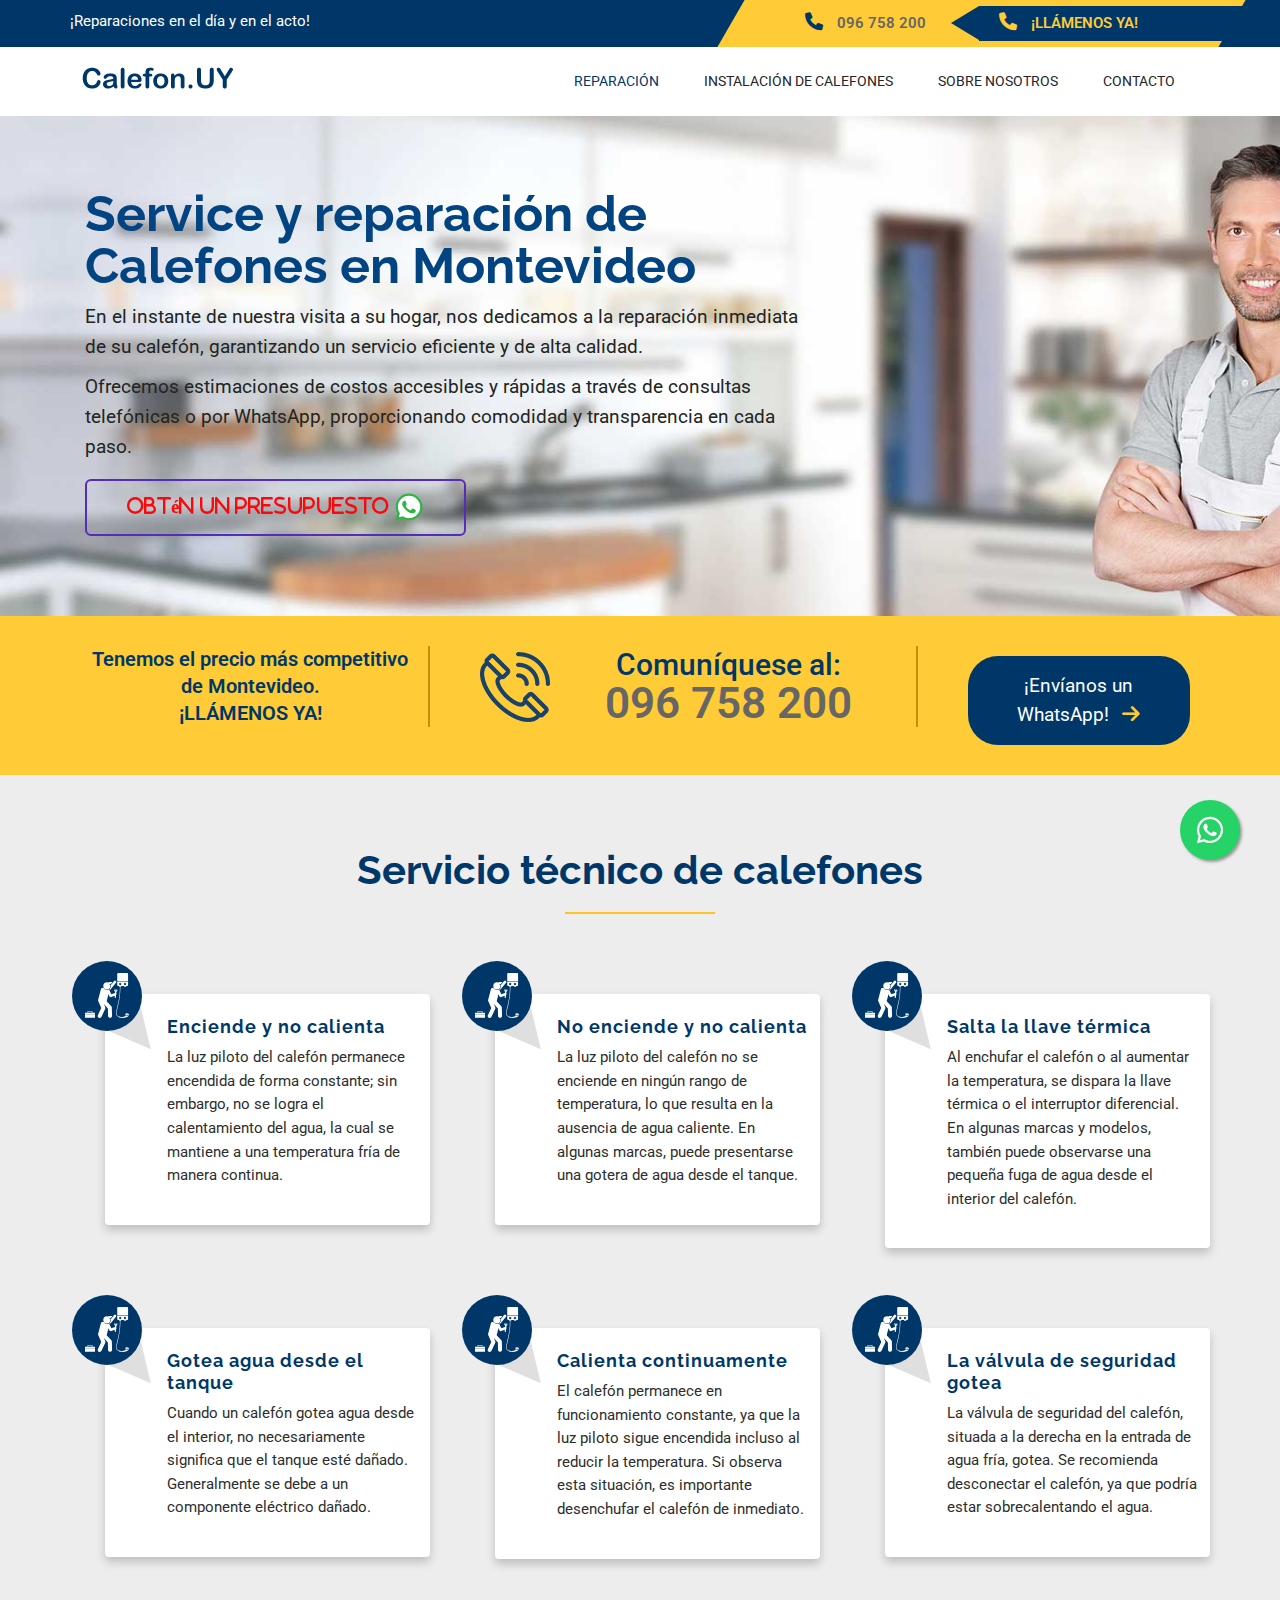
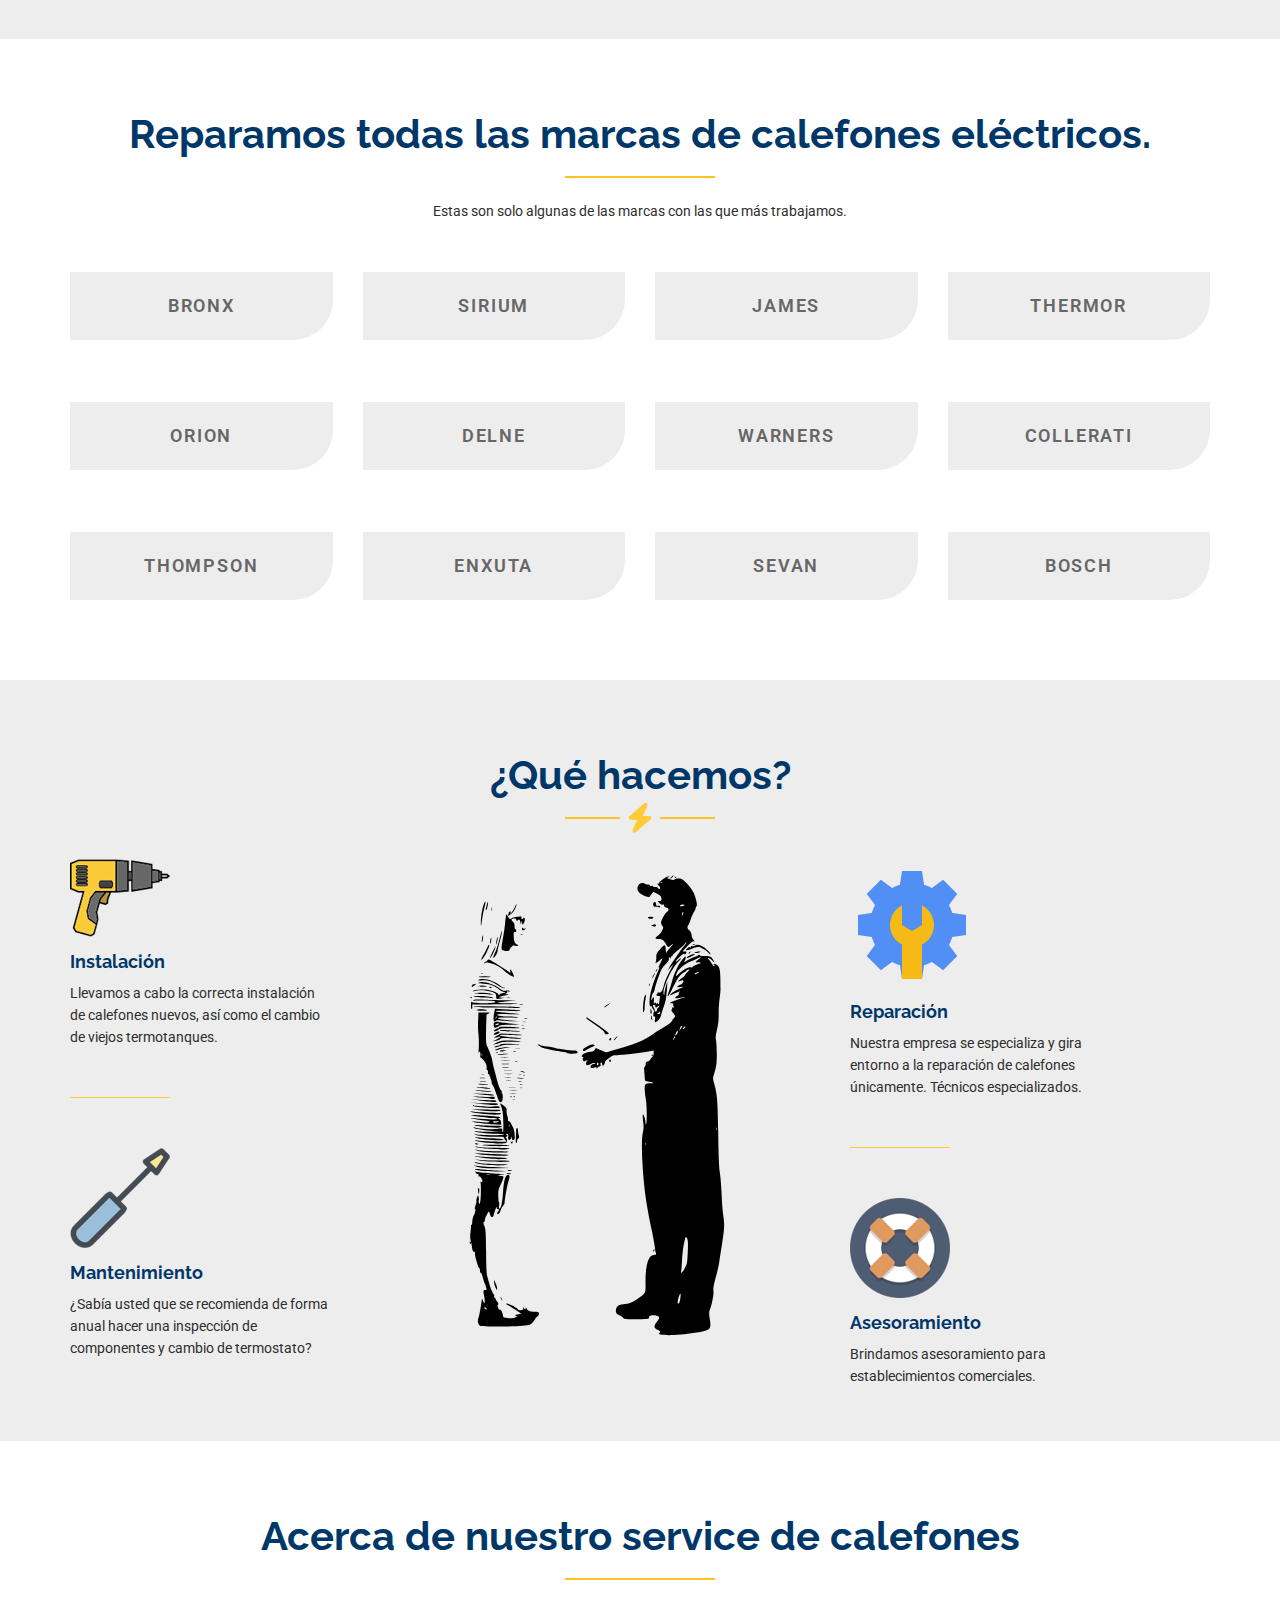
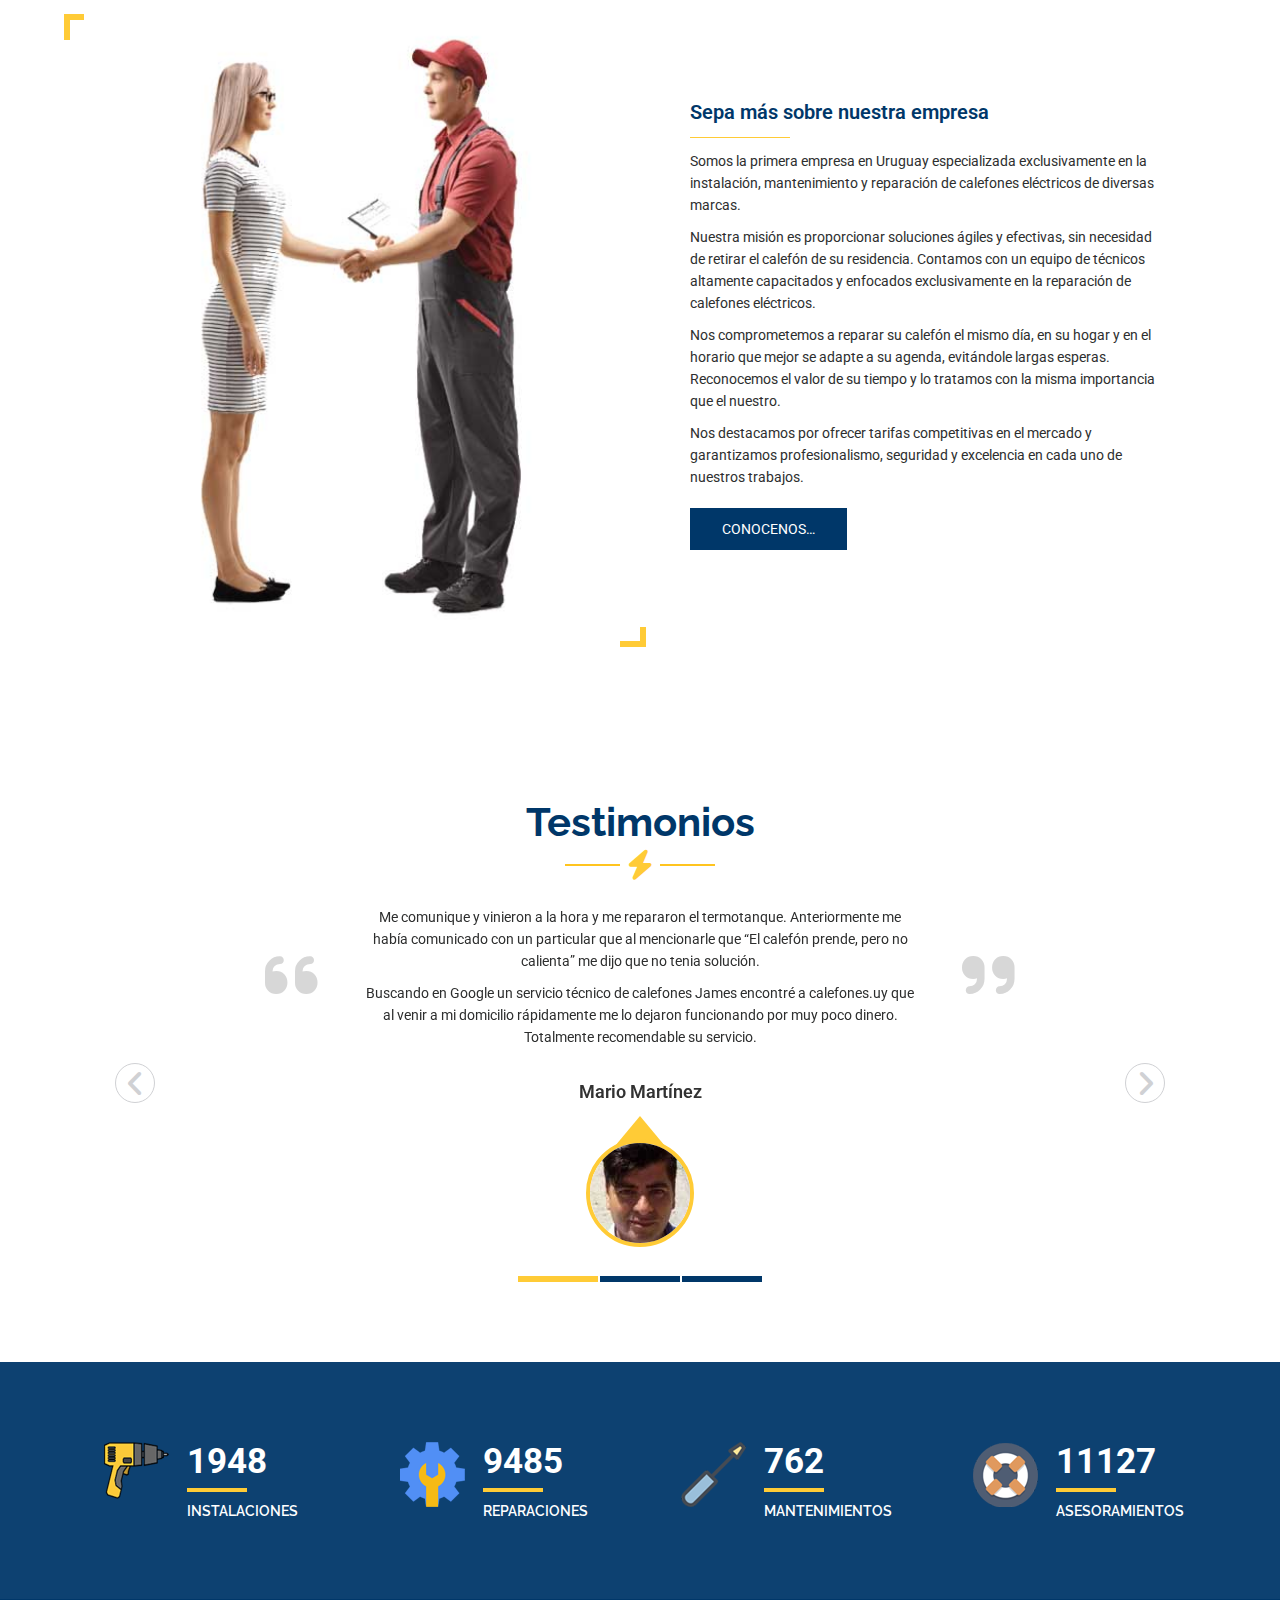
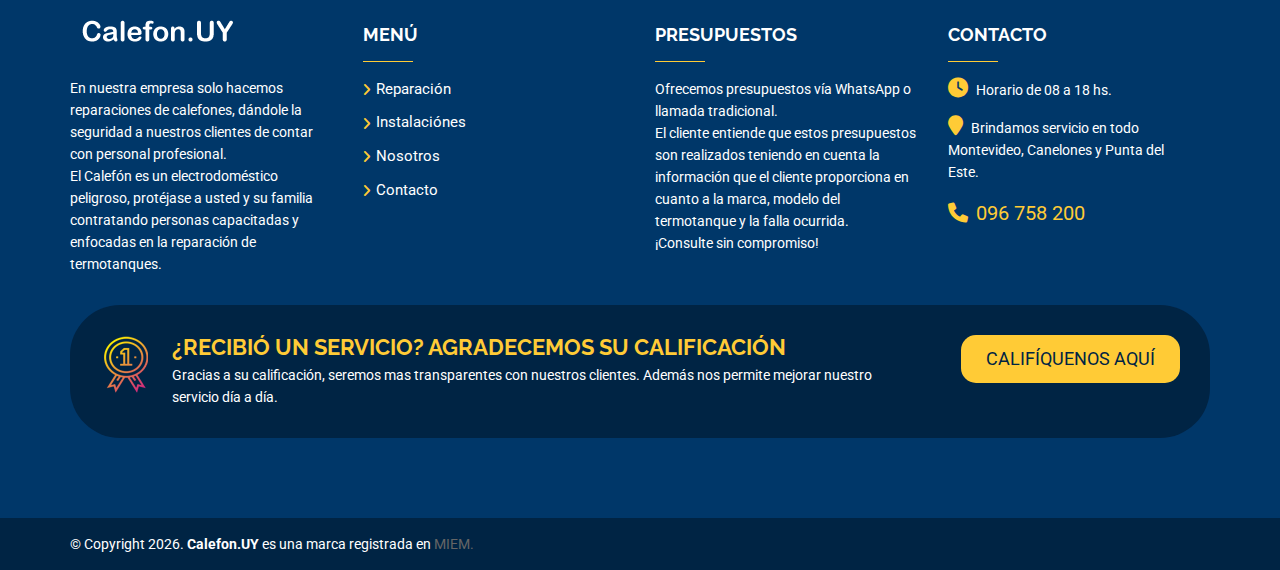
<file: index.html>
<!DOCTYPE html>
<html lang="es-UY">
<head>
  <!-- Google Tag Manager -->
<script>(function(w,d,s,l,i){w[l]=w[l]||[];w[l].push({'gtm.start':
  new Date().getTime(),event:'gtm.js'});var f=d.getElementsByTagName(s)[0],
  j=d.createElement(s),dl=l!='dataLayer'?'&l='+l:'';j.async=true;j.src=
  'https://www.googletagmanager.com/gtm.js?id='+i+dl;f.parentNode.insertBefore(j,f);
  })(window,document,'script','dataLayer','GTM-PJD5JK64');</script>
  <!-- End Google Tag Manager -->
<meta charset="utf-8">
<meta http-equiv="X-UA-Compatible" content="IE=edge">
<meta name="viewport" content="width=device-width, initial-scale=1">
<title>Service de calefones BRONX - Servicio técnico de calefón BRONX</title>
<!-- Meta Descripción -->
<meta name="description" content="Service de calefones Bronx. Reparación en el día, en el acto y en su domicilio en el horario de su preferencia. Solicite su presupuesto gratis.">
<!-- Meta Keywords -->
<meta name="keywords" content="reparación de calefones, mantenimiento de calefones, instalación de calefones, Montevideo, servicio técnico calefones">
<!-- Meta Robots -->
<meta name="robots" content="index, follow">
<!-- Canonical Link -->
<link rel="canonical" href="https://www.calefon.uy/">
<!-- Open Graph Tags -->
<meta property="og:title" content="Des. Calefon.UY">
<meta property="og:description" content="Reparación y mantenimiento de calefones en Montevideo. Servicio rápido y profesional. ¡Llámenos ya!">
<meta property="og:type" content="website">
<meta property="og:url" content="https://www.calefon.uy/">
<meta property="og:image" content="https://www.calefon.uy/images/og-image.jpg">
<!-- Twitter Card Tags -->
<meta name="twitter:card" content="summary_large_image">
<meta name="twitter:title" content="Des. Calefon.UY">
<meta name="twitter:description" content="Reparación y mantenimiento de calefones en Montevideo. Servicio rápido y profesional. ¡Llámenos ya!">
<meta name="twitter:image" content="https://www.calefon.uy/images/twitter-image.jpg">

<!-- Verificacion Google-->
<meta name="google-site-verification" content="mu-7JC2PiXpAGvWWSrs6wMhCA1sQ6SFSuKb2GkuOso0" />
<!-- Google Tag Manager -->
<script>(function(w,d,s,l,i){w[l]=w[l]||[];w[l].push({'gtm.start':
  new Date().getTime(),event:'gtm.js'});var f=d.getElementsByTagName(s)[0],
  j=d.createElement(s),dl=l!='dataLayer'?'&l='+l:'';j.async=true;j.src=
  'https://www.googletagmanager.com/gtm.js?id='+i+dl;f.parentNode.insertBefore(j,f);
  })(window,document,'script','dataLayer','GTM-PJD5JK64');</script>
  <!-- End Google Tag Manager -->



<!-- Bootstrap CSS -->
<link href="assets/bootstrap/css/bootstrap.min.css" rel="stylesheet">
<!-- Font Awesome CSS-->
<link href="assets/font-awesome/css/font-awesome.min.css" rel="stylesheet">
<!-- Linear icons CSS-->
<link href="assets/linearicons/css/icon-font.min.css" rel="stylesheet">
<!-- Slick Nav CSS -->
<link rel="stylesheet" href="assets/css/slicknav.min.css">
<!-- Owl Carousel -->
<link href="assets/owl-carousel/css/owl.carousel.css" rel="stylesheet">
<link href="assets/owl-carousel/css/owl.theme.css" rel="stylesheet">
<!-- Custom CSS -->
<link href="css/style.css" rel="stylesheet">
<!-- Animate CSS -->
<link href="assets/animate/animate.css" rel="stylesheet">
<!-- Favicon -->
<link rel="shortcut icon" type="image/x-icon" href="images/favicon.ico">

<link rel="stylesheet" href="https://cdnjs.cloudflare.com/ajax/libs/font-awesome/6.0.0-beta3/css/all.min.css">
<style>
  .whatsapp-button {
      position: fixed;
      width: 60px;
      height: 60px;
      bottom: 40px;
      right: 40px;
      background-color: #25d366;
      color: #FFF;
      border-radius: 50px;
      text-align: center;
      font-size: 30px;
      box-shadow: 2px 2px 3px #999;
      z-index: 1000;
  }

  .whatsapp-icon {
      margin-top: 15px;
  }
</style>

</head>
<body>

  <!-- Google Tag Manager (noscript) -->
<noscript><iframe src="https://www.googletagmanager.com/ns.html?id=GTM-PJD5JK64"
  height="0" width="0" style="display:none;visibility:hidden"></iframe></noscript>
  <!-- End Google Tag Manager (noscript) -->

<!-- Header Start -->
<header class="wow fadeInDown" data-offset-top="197" data-spy="affix">
  <div class="top-wrapper hidden-xs">
    <div class="container">
      <div class="row">
        <div class="col-lg-7 col-md-6 col-sm-12">
          <div class="guest">¡Reparaciones en el día y en el acto!</div>
        </div>
        <div class="col-lg-5 col-md-6 hidden-sm">
          <div class="top-header-add">
            <div class="phone">
              <i class="fa fa-phone" aria-hidden="true"></i>
              <span>
                <a title="Obtén un presupuesto directamente con un técnico de calefones especializado de Calefon.UY al 096 758 200" target="_blank" rel="nofollow" href="tel:096758200">096 758 200</a>
              </span>
            </div>
            <div class="book">
              <a title="Número de contacto de Calefon.UY 096758200" target="_blank" rel="nofollow" href="tel:096758200"> <i class="fa fa-phone" aria-hidden="true"></i> <span>¡Llámenos YA!</span></a>
            </div>
          </div>
        </div>      
      </div>
    </div>
  </div>
  <div class="header-inner">
    <div class="container">
      <div class="row">
        <div class="col-lg-3 col-md-3">
          <div class="logo"> <a rel="nofollow" href="index.html"><img src="images/logo.png" data-popupalt-original-title="null" alt="Reparación de calefones" title="Calefon.UY - Servicio técnico de calefones"></a> </div>
          <div class="mobile-menu"></div>
        </div>
        <div class="col-lg-9 col-md-9">
          <nav class="navbar navbar-default desktop">
            <div class="navbar-collapse"> 
              <!-- Main Menu -->
              <ul id="nav" class="nav menu navbar-nav">
                <li class="active"><a rel="nofollow" title="Arreglo de calefones" href="index.html">Reparación</a></li>
                <li><a title="Instalación de calefones eléctricos" href="instalacion-de-calefones.html">Instalación de calefones</a></li>
                <li><a title="Conoce mas sobre Calefon.UY" href="about-us.html">Sobre nosotros</a></li>
                <li><a title="Contacta con Calefon.UY" href="contact.html">Contacto</a></li>
              </ul>
              <!-- End Main Menu --> 
            </div>
          </nav>
        </div>
      </div>
    </div>
  </div>
</header>
<!-- Header End --> 


<!-- Banner Wrapper Start -->
<div class="banner-wrapper">
  <div id="first-slider" class="">
    <div id="carousel-example-generic" class="carousel slide carousel-fade"> 
      <!-- Indicators -->

      <!-- Wrapper for slides -->
      <div class="carousel-inner" role="listbox"> 
        <!-- Item 1 -->
        <div class="item slide1 active">
          <div class="row">
            <div class="container">

              <div class="col-md-8 col-sm-7 text-left">
                <h1 data-animation="animated bounceInLeft" class=""><span>Service y reparación de Calefones en Montevideo</span></h1>
                <p data-animation="animated bounceInLeft" class="">En el instante de nuestra visita a su hogar, nos dedicamos a la reparación inmediata de su calefón, garantizando un servicio eficiente y de alta calidad.</p> 
                <p>Ofrecemos estimaciones de costos accesibles y rápidas a través de consultas telefónicas o por WhatsApp, proporcionando comodidad y transparencia en cada paso.</p>
                <a class="btn btn-hero fa fa-phone" data-animation="animated bounceInLeft" title="Consulta el precio de tu reparación con un técnico especialista en calefones eléctricos." href="contact.html">Obtén un presupuesto <img height="30" width="30" src="/images/whatsapp.svg" title="Solicita tu presupuesto gratuito con un técnico especializado vía WhatsApp." alt="Buscar presupuesto de reparacion de calefon"></a> 
              </div>
              <div class="col-md-4 col-sm-5 text-right hidden-xs">  </div>
            </div>
          </div>
        </div>
       </div>      
      </div>
  </div>
</div>
<!-- Banner Wrapper End --> 

<!-- cta Wrapper Start -->
<div class="cta-wrapper">
  <div class="container">
    <div class="row">
      <div class="col-sm-4">
        <div class="cta-inner cta-text" style="text-align: center;">Tenemos el precio más competitivo de Montevideo. <br>
          ¡LLÁMENOS YA!</div>
      </div>
      <div class="col-sm-5">
        <div class="cta-inner cta"> 
          <img src="images/cta-phone-icon.png" alt="Icono de teléfono">
          <h3 style="text-align: center;">
                Comuníquese al: <br> 
                <a title="Consulta el precio de la reparación de tu calefón con un técnico especialista a través del 096 758 200." rel="nofollow" target="_blank" href="tel:096758200" aria-label="Número de teléfono 096 758 200">
                    <span>096 758 200</span>
                </a> 
          </h3>
        </div>
      </div>
      <div class="col-sm-3">
        <div class="cta-inner cta-btn" style="text-align: center;"> 
          <a target="_blank" rel="nofollow" title="Solicita un presupuesto gratuito. Consultar precio arreglo de calefon electrico" href="https://wa.me/59896758200?text=Hola%20Calefon.UY%20mi%20calefon%20marca%3A%20tiene%20el%20siguiente%20problema%3A" aria-label="Enlace a WhatsApp para solicitar un presupuesto">
              ¡Envíanos un WhatsApp!  
              <i class="fa fa-arrow-right" aria-hidden="true"></i>
          </a> 
      </div>
      </div>
    </div>
  </div>
</div>
<!-- cta Wrapper End -->

<!-- Our Services Start -->
<section class="our-services-wrapper">
  <div class="container">
    <div class="title">
      <h2>Servicio técnico de calefones</h2>
      </div>
    <div class="row">
      <div class="col-lg-4 col-md-6 col-sm-6">
        <div class="single-service">
          <div class="single-services">
            <div class="services-inner">
              <div class="our-services-icon"> <span><img height="45" width="40" src="images/calefon-service.svg" alt=""></span></div>
              <div class="our-services-text">
                <h3>Enciende y no calienta</h3>
                <p>La luz piloto del calefón permanece encendida de forma constante; sin embargo, no se logra el calentamiento del agua, la cual se mantiene a una temperatura fría de manera continua.</p>
                 </div>
            </div>
          </div>
        </div>
      </div>
      <div class="col-lg-4 col-md-6 col-sm-6">
        <div class="single-service">
          <div class="single-services">
            <div class="services-inner">
              <div class="our-services-icon"> <span><img height="45" width="40" src="images/calefon-service.svg" alt=""></span></div>
              <div class="our-services-text">
                <h3>No enciende y no calienta</h3>
                <p>La luz piloto del calefón no se enciende en ningún rango de temperatura, lo que resulta en la ausencia de agua caliente. En algunas marcas, puede presentarse una gotera de agua desde el tanque.</p>
                 </div>
            </div>
          </div>
        </div>
      </div>
      <div class="col-lg-4 col-md-6 col-sm-6">
        <div class="single-service">
          <div class="single-services">
            <div class="services-inner">
              <div class="our-services-icon"> <span><img height="45" width="40" src="images/calefon-service.svg" alt=""></span></div>
              <div class="our-services-text">
                <h3>Salta la llave térmica</h3>
                <p>Al enchufar el calefón o al aumentar la temperatura, se dispara la llave térmica o el interruptor diferencial. En algunas marcas y modelos, también puede observarse una pequeña fuga de agua desde el interior del calefón.</p>
                 </div>
            </div>
          </div>
        </div>
      </div>
      <div class="col-lg-4 col-md-6 col-sm-6">
        <div class="single-service">
          <div class="single-services">
            <div class="services-inner">
              <div class="our-services-icon"> <span><img height="45" width="40" src="images/calefon-service.svg" alt=""></span></div>
              <div class="our-services-text">
                <h3>Gotea agua desde el tanque</h3>
                <p>Cuando un calefón gotea agua desde el interior, no necesariamente significa que el tanque esté dañado. Generalmente se debe a un componente eléctrico dañado.</p>
                 </div>
            </div>
          </div>
        </div>
      </div>
      <div class="col-lg-4 col-md-6 col-sm-6">
        <div class="single-service">
          <div class="single-services">
            <div class="services-inner">
              <div class="our-services-icon"> <span><img height="45" width="40" src="images/calefon-service.svg" alt=""></span></div>
              <div class="our-services-text">
                <h3>Calienta continuamente</h3>
                <p>El calefón permanece en funcionamiento constante, ya que la luz piloto sigue encendida incluso al reducir la temperatura. Si observa esta situación, es importante desenchufar el calefón de inmediato.</p>
                 </div>
            </div>
          </div>
        </div>
      </div>
      <div class="col-lg-4 col-md-6 col-sm-6">
        <div class="single-service">
          <div class="single-services">
            <div class="services-inner">
              <div class="our-services-icon"> <span><img height="45" width="40" src="images/calefon-service.svg" alt=""></span></div>
              <div class="our-services-text">
                <h3>La válvula de seguridad <br> gotea</h3>
                <p>La válvula de seguridad del calefón, situada a la derecha en la entrada de agua fría, gotea. Se recomienda desconectar el calefón, ya que podría estar sobrecalentando el agua.</p>
              </div>
            </div>
          </div>
        </div>
      </div>
    </div>
  </div>
</section>
<!-- Our Services End --> 

<!-- Comienzo marcas-->
<section class="our-team-wrapper">
  <div class="container">
    <div class="title">
      <h2>Reparamos todas las marcas de calefones eléctricos.</h2>
      <br>
      <p>Estas son solo algunas de las marcas con las que más trabajamos.</p>
    </div>
    <div class="row">
      <div class="col-md-3 col-sm-6">
        <div class="team-item">
          <div class="team-item-descr font-alt">
            <a class="team-item-name" title="Servicio técnico de calefones Bronx" href="https://calefon.uy/bronx/">Bronx</a>
          </div>
        </div>
      </div>
      <div class="col-md-3 col-sm-6">
        <div class="team-item">
          <div class="team-item-descr font-alt">
            <a class="team-item-name" title="Servicio técnico de calefones Sirium" href="https://calefon.uy/sirium/">Sirium</a>
          </div>
        </div>
      </div>
      <div class="col-md-3 col-sm-6">
        <div class="team-item">
          <div class="team-item-descr font-alt">
            <a class="team-item-name" title="Servicio técnico de calefones James" href="https://calefon.uy/james/">James</a>
          </div>
        </div>
      </div>
      <div class="col-md-3 col-sm-6">
        <div class="team-item">
          <div class="team-item-descr font-alt">
            <a class="team-item-name" title="Servicio técnico de calefones Thermor" href="https://calefon.uy/thermor/">Thermor</a>
          </div>
        </div>
      </div>
    </div>

    <div class="title">
      <span class="title-border-color"></span>
    </div>
    <div class="row">
      <div class="col-md-3 col-sm-6">
        <div class="team-item">
          <div class="team-item-descr font-alt">
            <a class="team-item-name" title="Servicio técnico de calefones Orion" href="https://calefon.uy/orion/">Orion</a>
          </div>
        </div>
      </div>
      <div class="col-md-3 col-sm-6">
        <div class="team-item">
          <div class="team-item-descr font-alt">
            <a class="team-item-name" title="Servicio técnico de calefones Delne" href="https://calefon.uy/delne/">Delne</a>
          </div>
        </div>
      </div>
      <div class="col-md-3 col-sm-6">
        <div class="team-item">
          <div class="team-item-descr font-alt">
            <a class="team-item-name" title="Servicio técnico de calefones Warners" href="https://calefon.uy/warners/">Warners</a>
          </div>
        </div>
      </div>
      <div class="col-md-3 col-sm-6">
        <div class="team-item">
          <div class="team-item-descr font-alt">
            <a class="team-item-name" title="Servicio técnico de calefones Collerati" href="https://calefon.uy/collerati/">Collerati</a>
          </div>
        </div>
      </div>
    </div>

    <div class="title">
      <span class="title-border-color"></span>
    </div>
    <div class="row">
      <div class="col-md-3 col-sm-6">
        <div class="team-item">
          <div class="team-item-descr font-alt">
            <a class="team-item-name" title="Servicio técnico de calefones Thompson" href="https://calefon.uy/thompson/">Thompson</a>
          </div>
        </div>
      </div>
      <div class="col-md-3 col-sm-6">
        <div class="team-item">
          <div class="team-item-descr font-alt">
            <a class="team-item-name" title="Servicio técnico de calefones Enxuta" href="https://calefon.uy/enxuta/">Enxuta</a>
          </div>
        </div>
      </div>
      <div class="col-md-3 col-sm-6">
        <div class="team-item">
          <div class="team-item-descr font-alt">
            <a class="team-item-name" title="Servicio técnico de calefones Sevan" href="https://calefon.uy/sevan/">Sevan</a>
          </div>
        </div>
      </div>
      <div class="col-md-3 col-sm-6">
        <div class="team-item">
          <div class="team-item-descr font-alt">
            <a class="team-item-name" title="Servicio técnico de calefones Bosch" href="https://calefon.uy/bosch/">Bosch</a>
          </div>
        </div>
      </div>
    </div>
  </div>
</section>
<!-- Fin marcas-->

<!-- Inicio ¿Que Hacemos? -->
<section class="latest-projects-wrapper">
  <div class="container">
    <div class="title">
      <h2>¿Qué hacemos?</h2>
      <span class="title-border-color"><i class="fa fa-bolt" aria-hidden="true"></i></span> </div>
    <div class="row">
      <div class="col-md-3 col-sm-6">
        <div class="project-box border"> <img src="/images/Instalacion-de-calefones.png" alt="">
          <h3>Instalación</h3>
          <p>Llevamos a cabo la correcta instalación de calefones nuevos, así como el cambio de viejos termotanques.</p>
        </div>
        <div class="project-box"> <img src="/images/Mantenimiento-de-termotanques.png" alt="">
          <h3>Mantenimiento</h3>
          <p>¿Sabía usted que se recomienda de forma anual hacer una inspección de componentes y cambio de termostato?</p>
        </div>
      </div>
      <div class="col-sm-5 hidden-sm">
        <div class="project-box-img"> <img src="/images/tecnico-calefon.svg" alt=""> </div>
      </div>
      <div class="col-md-3 col-sm-6">
        <div class="project-box border"> <img src="/images/Arreglo-de-calefones.png" alt="">
          <h3>Reparación</h3>
          <p>Nuestra empresa se especializa y gira entorno a la reparación de calefones únicamente. Técnicos especializados.</p>
        </div>
        <div class="project-box"> <img src="/images/Asesoramiento-calefones.png" alt="">
          <h3>Asesoramiento</h3>
          <p>Brindamos asesoramiento para establecimientos comerciales.</p>
        </div>
      </div>
    </div>
  </div>
  <br><br>
</section>
<!-- Fin ¿Que Hacemos? --> 

<!-- Inicio acerca de nosotros -->
<section class="about-wrapper">
  <div class="container">
    <div class="title">
      <h2>Acerca de nuestro service de calefones</h2>
      </div>
    <div class="mb-30">
      <div class="display-table"> 
        <!-- display-table-cell -->
        <div class="display-table-cell width-50">
          <div class="service-image">
            <div class="border_style top left"><span></span></div>
            <div class="border_style bottom right"><span></span></div>
            <img src="/images/tecnico-calefon.jpg" alt="" title=""></div>
        </div>
        <!-- display-table-cell -->
        <div class="display-table-cell width-50">
          <div class="about-text-area">
            <h3>Sepa más sobre nuestra empresa</h3>
            <p>Somos la primera empresa en Uruguay especializada exclusivamente en la instalación, mantenimiento y reparación de calefones eléctricos de diversas marcas.</p>
            <p>Nuestra misión es proporcionar soluciones ágiles y efectivas, sin necesidad de retirar el calefón de su residencia. Contamos con un equipo de técnicos altamente capacitados y enfocados exclusivamente en la reparación de calefones eléctricos.</p>
            <p>Nos comprometemos a reparar su calefón el mismo día, en su hogar y en el horario que mejor se adapte a su agenda, evitándole largas esperas. Reconocemos el valor de su tiempo y lo tratamos con la misma importancia que el nuestro.</p>
            <p>Nos destacamos por ofrecer tarifas competitivas en el mercado y garantizamos profesionalismo, seguridad y excelencia en cada uno de nuestros trabajos.</p>
            <a href="/sobre-nosotros.html">Conocenos…</a> </div>
          <!-- about-area --> 
        </div>
      </div>
      <!-- display-table --> 
    </div>
  </div>
</section>
<!-- Fin acerca de nosotros --> 


<!-- Testimonials Wrapper Start -->
<section class="testimonials-wrapper">
  <div class="container">
    <div class="title">
      <h2>Testimonios</h2>
      <span class="title-border-color"><i class="fa fa-bolt" aria-hidden="true"></i></span> </div>
    <div class="row">
      <div class="col-md-8 col-sm-12 col-md-offset-2 col-sm-offset-0 col-xs-offset-0">
        <div id="testimonials" class="owl-carousel">
          <div class="item">
            <div class="testimonials-main">
              <div class="testimonials-inner">
                <p>Me comunique y vinieron a la hora y me repararon el termotanque. Anteriormente me había comunicado con un particular que al mencionarle que “El calefón prende, pero no calienta” me dijo que no tenia solución. </p><p>
                  Buscando en Google un servicio técnico de calefones James encontré a calefones.uy que al venir a mi domicilio rápidamente me lo dejaron funcionando por muy poco dinero. Totalmente recomendable su servicio.</p>  
              </div>
              <div class="testimonials-text">
                <p>Mario Martínez</p>
              </div>
              <div class="testimonial-img"> <img src="/images/testimonials1.jpg" alt=""> </div>
            </div>
          </div>
          <div class="item">
            <div class="testimonials-main">
              <div class="testimonials-inner">
                <p>No dude en llamar en el momento que leí que se dedican únicamente al servicio técnico de termotanques. Eso fue lo que me dio la tranquilidad de comunicarme con técnicos que saben lo que hacen y no con un particular. </p><p>
                  El calefón encendía, pero no calentaba el agua. Cambiaron una pieza y quedo solucionado. Demoraron muy poco y demostraron que la especialización es la mejor forma de demostrar que son verdaderos profesionales.
                  </p>
              </div>
              <div class="testimonials-text">
                <p>Fernando Bazo</p>
              </div>
              <div class="testimonial-img"> <img src="/images/testimonials2.jpg" alt=""> </div>
            </div>
          </div>
          <div class="item">
            <div class="testimonials-main">
              <div class="testimonials-inner">
                <p>Mi calefón no encendía por lo que decidí buscar en Google una empresa que se dedique al arreglo de calefones y me encontré con esta página. Me atendieron amablemente y me dieron una estimación de los costos dependiendo del daño que pudiera haber sufrido alguna de las piezas, lo que no me gusto mucho porque todo fue vía teléfono. </p><p>
Aun así, les solicite que vinieran a mi domicilio y efectivamente era uno de los problemas que me habían mencionado. El precio me pareció acorde.
</p>
              </div>
              <div class="testimonials-text">
                <p>María Faundez</p>
              </div>
              <div class="testimonial-img"> <img src="/images/testimonials3.jpg" alt=""> </div>
            </div>
          </div>
        </div>
      </div>
    </div>
  </div>
</section>
<!-- Testimonials Wrapper End --> 


<!-- Counters Wrapper Start -->
<div class="counters">
  <div class="container">
    <div class="row">
      <div class="col-lg-3 col-md-6 col-sm-6">
        <div class="counter">
          <div class="counter-icon-box"><img src="images/Instalacion-de-Termotanques.png" alt=""></div>
          <div class="counter-right">
            <div class="number animateNumber" data-num="1948"> <span>1948</span></div>
            <h3>Instalaciones</h3>
          </div>
        </div>
      </div>
      <div class="col-lg-3 col-md-6 col-sm-6">
        <div class="counter">
          <div class="counter-icon-box"><img src="images/Calefones-Montevideo.png" alt=""></div>
          <div class="counter-right">
            <div class="number animateNumber" data-num="9485"> <span>9485</span></div>
            <h3>Reparaciones</h3>
          </div>
        </div>
      </div>
      <div class="col-lg-3 col-md-6 col-sm-6">
        <div class="counter last">
          <div class="counter-icon-box"><img src="images/Termotanques-Montevideo.png" alt=""></div>
          <div class="counter-right">
            <div class="number animateNumber" data-num="762"> <span>762</span></div>
            <h3>Mantenimientos</h3>
          </div>
        </div>
      </div>
      <div class="col-lg-3 col-md-6 col-sm-6">
        <div class="counter last">
          <div class="counter-icon-box"><img src="images/Asesoramiento-Termotanques.png" alt=""></div>
          <div class="counter-right">
            <div class="number animateNumber" data-num="11127"> <span>11127</span></div>
            <h3>Asesoramientos</h3>
          </div>
        </div>
      </div>
    </div>
  </div>
</div>
<!-- Counters Wrapper End --> 

<!-- Footer Wrapper Start -->
<footer class="footer-wrapper">
  <div class="container">

    <div class="row">
      <div class="col-md-3 col-sm-6">
        <div class="intro">
          <div class="flogo"><img src="images/logo2.png" alt=""></div>
          <p class="intro-content">En nuestra empresa solo hacemos reparaciones de calefones, dándole la seguridad a nuestros clientes de contar con personal profesional.
            <br>El Calefón es un electrodoméstico peligroso, protéjase a usted y su familia contratando personas capacitadas y enfocadas en la reparación de termotanques.</br></p>
        </div>
      </div>
      <div class="col-md-3 col-sm-6">
        <div class="extralinks">
          <h4 class="title">Menú</h4>
          <div class="extralinks-cols">
            <ul class="extralinks-col">
              <li class="active"><a href="https://calefon.uy/">Reparación</a></li>
              <li><a href="https://calefon.uy/instalacion-de-termotanques/">Instalaciónes</a></li>
              <li><a href="https://calefon.uy/sobre-nosotros/">Nosotros</a></li>
              <li><a href="https://calefon.uy/contacto/">Contacto</a></li>
            </ul>
          </div>
        </div>
      </div>
      <div class="col-md-3 col-sm-6">
        <div class="intro">
          <h4 class="title">Presupuestos</h4>
          <div class="extralinks-cols">
            <p class="intro-content">Ofrecemos presupuestos vía WhatsApp o llamada tradicional.<br>El cliente entiende que estos presupuestos son realizados teniendo en cuenta la información que el cliente proporciona en cuanto a la marca, modelo del termotanque y la falla ocurrida.<br>¡Consulte sin compromiso!</p> 
          </div>
        </div>
      </div>
      <div class="col-md-3 col-sm-6">
        <div class="address">
          <h4 class="title">Contacto</h4>
          <div class="extralinks-cols">
            <ul class="extralinks-col">
              <li> <span class="fcontacto-icon fa fa-clock-o"></span>Horario de 08 a 18 hs.
                </li>
              <li><span class="fcontact-icon fa fa-map-marker"></span>Brindamos servicio en todo Montevideo, Canelones y 
                Punta del Este.</li>
              <li><span class="fcontact-icon fa fa-phone"></span><a title="Puedes llamarnos o escribirnos a través de WhatsApp." rel="nofollow" target="_blank" href="tel:096758200"><span>096 758 200</span></a></li>
            </ul>
          </div>
        </div>
      </div>
    </div>
	<div class="footer-cta-wrapper">
	<div class="row">
      <div class="col-sm-9">
	    <img src="images/footer-cta-icon.png" alt="">
        <h3>¿RECIBIÓ UN SERVICIO? Agradecemos su calificación</h3>
        <p>Gracias a su calificación, seremos mas transparentes con nuestros clientes. Además nos permite mejorar nuestro servicio día a día.</p>
      </div>
      <div class="col-sm-3"> <a href="javascript:void(0)" class="pull-right">CALIFÍQUENOS AQUÍ</a> </div>
    </div>
	</div>
  </div>
</footer>
<!-- Footer Wrapper End --> 

<a title="Obtén un presupuesto gratis de la reparación de calefón por WhatsApp." rel="nofollow" href="https://wa.me/59896758200?text=Hola%20Calefon.UY%20mi%20calefon%20marca:%20tiene%20el%20siguiente%20problema:" class="whatsapp-button" target="_blank">
  <i class="fab fa-whatsapp whatsapp-icon"></i>
</a>


<!-- Copyright Wrapper End -->
<div class="copyright-wrapper">
  <div class="container">
    <div class="row">
      <div class="col-sm-7">
        <p>&copy; Copyright <span id="year"></span>. <b>Calefon.UY</b> es una marca registrada en <a target="_blank" rel="nofollow" href="https://www.gub.uy/ministerio-industria-energia-mineria/marcas-patentes">MIEM.</a></p>
      </div>
      <!-- Redes sociales suprimidas para evitar distraccion de usuarios.-->
      <!-- <div class="col-sm-5"> --> 
        <!-- <ul class="footer-social-icons"> --> 
         <!--  <li class="facebook"><a href="javascript:void(0)" target="_blank"><i class="fa fa-facebook"></i></a></li> --> 
          <!-- <li class="twitter"><a href="javascript:void(0)" target="_blank"><i class="fa fa-twitter"></i></a></li> --> 
          <!-- <li class="linkedin"><a href="javascript:void(0)" target="_blank"><i class="fa fa-linkedin"></i></a></li> --> 
          <!-- <li class="youtube"><a href="javascript:void(0)" target="_blank"><i class="fa fa-youtube"></i></a></li> --> 
        <!-- </ul> --> 
      <!-- </div> --> 
    </div>
  </div>
</div>
<!-- Copyright Wrapper End --> 
<!-- jQuery (necessary for Bootstrap's JavaScript plugins) --> 
<script src="assets/jquery/jquery-3.1.1.min.js"></script> 
<script src="assets/jquery/plugins.js"></script> 
<script src="assets/jquery/slicknav.min.js"></script>
<script src="assets/number-animation/jquery.animateNumber.min.js"></script> 
<script src="assets/owl-carousel/js/owl.carousel.js"></script> 
<script src="assets/wow/wow.min.js"></script> 
<script src="assets/jquery/slider.js"></script> 
<script src="js/custom.js"></script>
<script src="https://cdn.jsdelivr.net/npm/bootstrap@5.3.2/dist/js/bootstrap.min.js"></script> 
<!-- Google Tag Manager (noscript) -->
<noscript><iframe src="https://www.googletagmanager.com/ns.html?id=GTM-PJD5JK64"
  height="0" width="0" style="display:none;visibility:hidden"></iframe></noscript>
  <!-- End Google Tag Manager (noscript) -->
</body>

</html>

 <!-- NOTAS --> 
        <!-- Reemplazar todos los archivos .js y css a originales guardados en copia local. Eliminar los subidos a la nube y repositorio -->
</file>
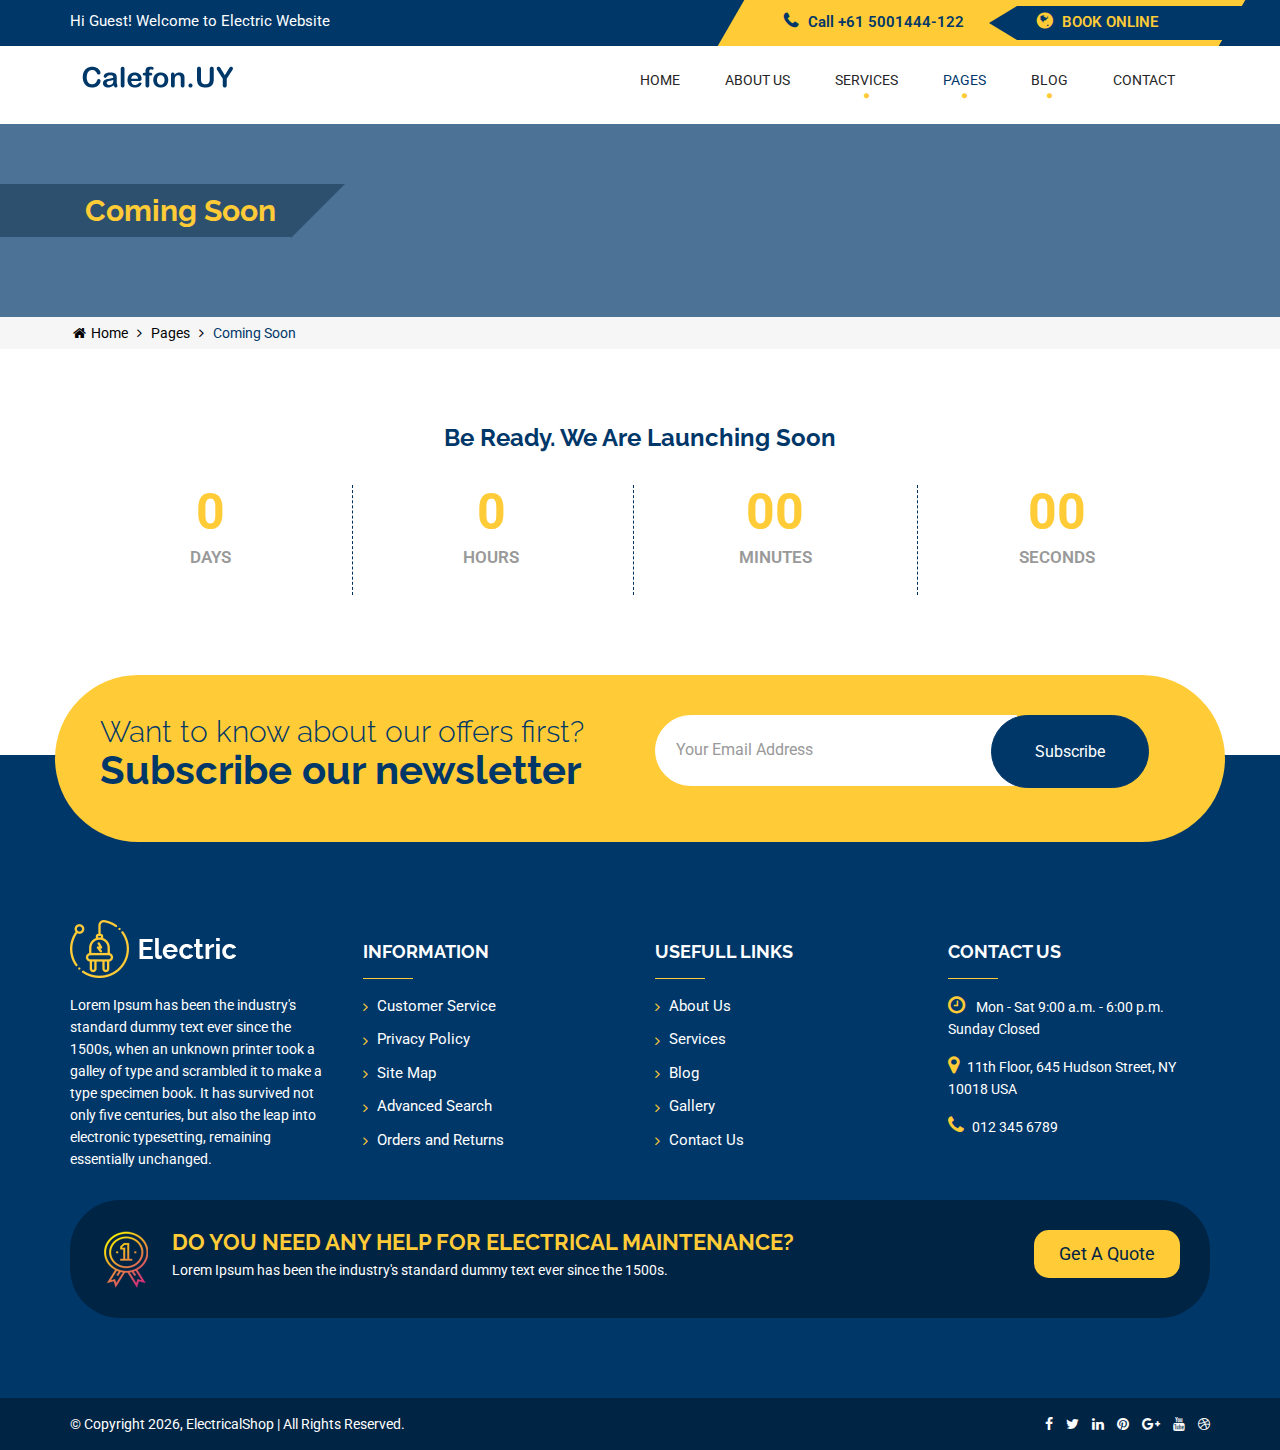
<file: coming-soon.html>
<!DOCTYPE html>
<html lang="en">
<head>
<meta charset="utf-8">
<meta http-equiv="X-UA-Compatible" content="IE=edge">
<meta name="viewport" content="width=device-width, initial-scale=1">
<!-- The above 3 meta tags *must* come first in the head; any other head content must come *after* these tags -->
<title>Electricshop</title>
<!-- Bootstrap CSS -->
<link href="assets/bootstrap/css/bootstrap.min.css" rel="stylesheet">
<!-- Font Awesome CSS-->
<link href="assets/font-awesome/css/font-awesome.min.css" rel="stylesheet">
<!-- Linear icons CSS-->
<link href="assets/linearicons/css/icon-font.min.css" rel="stylesheet">
<!-- Slick Nav CSS -->
<link rel="stylesheet" href="assets/css/slicknav.min.css">
<!-- Owl Carousel -->
<link href="assets/owl-carousel/css/owl.carousel.css" rel="stylesheet">
<link href="assets/owl-carousel/css/owl.theme.css" rel="stylesheet">
<!-- Custom CSS -->
<link href="css/style.css" rel="stylesheet">
<!-- Animate CSS -->
<link href="assets/animate/animate.css" rel="stylesheet">
<!-- Favicon -->
<link rel="shortcut icon" type="image/x-icon" href="images/favicon.ico">
<!-- HTML5 shim and Respond.js for IE8 support of HTML5 elements and media queries -->
<!-- WARNING: Respond.js doesn't work if you view the page via file:// -->
<!--[if lt IE 9]>
      <script src="https://oss.maxcdn.com/html5shiv/3.7.3/html5shiv.min.js"></script>
      <script src="https://oss.maxcdn.com/respond/1.4.2/respond.min.js"></script>
    <![endif]-->
</head>
<body>
<!-- Pre Loader -->
<div id="dvLoading"></div>
<!-- Header Start -->
<header class="wow fadeInDown" data-offset-top="197" data-spy="affix">
  <div class="top-wrapper hidden-xs">
    <div class="container">
      <div class="row">
        <div class="col-lg-7 col-md-6 col-sm-12">
          <div class="guest"> Hi Guest! Welcome to Electric Website</div>
        </div>
        <div class="col-lg-5 col-md-6 hidden-sm">
          <div class="top-header-add">
            <div class="phone"><i class="fa fa-phone" aria-hidden="true"></i><span>Call</span> +61 5001444-122</div>
            <div class="book"><a href="javascript:void(0)"><i class="fa fa-globe" aria-hidden="true"></i><span>Book Online</span></a></div>
          </div>
        </div>
      </div>
    </div>
  </div>
  <div class="header-inner">
    <div class="container">
      <div class="row">
        <div class="col-lg-3 col-md-3">
          <div class="logo"> <a href="index.html"><img src="images/logo.png" alt="#" data-popupalt-original-title="null" title="#"></a> </div>
          <div class="mobile-menu"></div>
        </div>
        <div class="col-lg-9 col-md-9">
          <nav class="navbar navbar-default desktop">
            <div class="navbar-collapse"> 
              <!-- Main Menu -->
              <ul id="nav" class="nav menu navbar-nav">
                <li><a href="index.html">Home</a></li>
                <li><a href="about-us.html">About US</a></li>
                <li><a href="#">Services<i class="fa fa-circle"></i></a>
                  <ul class="dropdown">
                    <li><a href="services.html">Services</a></li>
                    <li><a href="service-details.html">Service details</a></li>
                  </ul>
                </li>
                <li class="active"><a href="#">Pages<i class="fa fa-circle"></i></a>
                  <ul class="dropdown">
                    <li><a href="about-us.html">About Us</a></li>
                    <li><a href="gallery.html">Gallery</a></li>
                    <li><a href="our-team.html">Our Team</a></li>
                    <li><a href="faq.html">FAQ</a></li>
                    <li><a href="testimonials.html">Testimonials</a></li>
                    <li><a href="404.html">404</a></li>
                    <li><a href="coming-soon.html">Coming Soon</a></li>
                  </ul>
                </li>
                <li><a href="#">Blog<i class="fa fa-circle"></i></a>
                  <ul class="dropdown">
                    <li><a href="our-blog.html">Our Blog</a></li>
                    <li><a href="single-blog.html">Single Blog</a></li>
                  </ul>
                </li>
                <li><a href="contact.html">Contact</a></li>
              </ul>
              <!-- End Main Menu --> 
            </div>
          </nav>
        </div>
      </div>
    </div>
  </div>
</header>
<!-- Header End --> 
<!-- Breadcromb Wrapper Start -->
<div class="breadcromb-wrapper">
  <div class="breadcromb-overlay"></div>
  <div class="container">
    <div class="row">
      <div class="col-sm-12">
        <div class="breadcromb-left">
          <h3>Coming Soon</h3>
        </div>
      </div>
    </div>
  </div>
</div>
<div class="breadcromb-text">
  <div class="container">
    <ul>
      <li><a href="index.html"><i class="fa fa-home"></i>Home</a></li>
      <li><i class="fa fa-angle-right" aria-hidden="true"></i></li>
      <li>Pages</li>
      <li><i class="fa fa-angle-right" aria-hidden="true"></i></li>
      <li>Coming Soon</li>
    </ul>
  </div>
</div>
<!-- Breadcromb Wrapper End --> 
<!-- Inner Page Wrapper Start -->
<div class="inner-page-wrapper coming-soon-wrapper">
  <div class="container">
    <h3>Be Ready. We Are Launching Soon</h3>
	<div class="coutndown">
    <div class="clearfix" data-countdown="2020/11/1"></div>
  </div>
  </div>
</div>
<!-- Inner Page Wrapper End --> 
<!-- Footer Wrapper Start -->
<footer class="footer-wrapper">
  <div class="container">
    <div class="row">
      <div class="search-wrapper">
        <div class="col-sm-6">
          <div class="search-inner-text">
            <h3>Want to know about our offers first? <span>Subscribe our newsletter</span></h3>
          </div>
        </div>
        <div class="col-sm-6">
          <div class="footer-search-form">
            <div class="form">
              <input placeholder="Your Email Address" id="exampleInputName" class="form-control first" type="text">
              <input class="bttn" value="Subscribe" type="text">
            </div>
          </div>
        </div>
      </div>
    </div>
    <div class="row">
      <div class="col-md-3 col-sm-6">
        <div class="intro">
          <div class="flogo"><img src="images/footer-logo.png" alt=""></div>
          <p class="intro-content">Lorem Ipsum has been the industry's standard dummy text ever since the 1500s, when an unknown printer took a galley of type and scrambled it to make a type specimen book. It has survived not only five centuries, but also the leap into electronic typesetting, remaining essentially unchanged.</p>
        </div>
      </div>
      <div class="col-md-3 col-sm-6">
        <div class="extralinks">
          <h4 class="title">Information</h4>
          <div class="extralinks-cols">
            <ul class="extralinks-col">
              <li> <a href="javascript:void(0)">Customer Service</a> </li>
              <li> <a href="javascript:void(0)">Privacy Policy</a> </li>
              <li> <a href="javascript:void(0)">Site Map</a> </li>
              <li> <a href="javascript:void(0)">Advanced Search</a></li>
              <li> <a href="javascript:void(0)">Orders and Returns</a></li>
            </ul>
          </div>
        </div>
      </div>
      <div class="col-md-3 col-sm-6">
        <div class="extralinks">
          <h4 class="title">Usefull Links</h4>
          <div class="extralinks-cols">
            <ul class="extralinks-col">
              <li> <a href="javascript:void(0)">About Us</a> </li>
              <li> <a href="javascript:void(0)">Services</a> </li>
              <li> <a href="javascript:void(0)">Blog</a> </li>
              <li> <a href="javascript:void(0)">Gallery</a></li>
              <li> <a href="javascript:void(0)">Contact Us</a></li>
            </ul>
          </div>
        </div>
      </div>
      <div class="col-md-3 col-sm-6">
        <div class="address">
          <h4 class="title">Contact Us</h4>
          <div class="extralinks-cols">
            <ul class="extralinks-col">
              <li> <span class="fcontact-icon fa fa-clock-o"></span> Mon - Sat 9:00 a.m. - 6:00 p.m. <br>
                Sunday Closed </li>
              <li><span class="fcontact-icon fa fa-map-marker"></span>11th Floor, 645 Hudson Street, NY 10018 USA</li>
              <li><span class="fcontact-icon fa fa-phone"></span>012 345 6789</li>
            </ul>
          </div>
        </div>
      </div>
    </div>
	<div class="footer-cta-wrapper">
	<div class="row">
      <div class="col-sm-9">
	    <img src="images/footer-cta-icon.png" alt="">
        <h3>Do you need any help for electrical maintenance?</h3>
        <p>Lorem Ipsum has been the industry's standard dummy text ever since the 1500s.</p>
      </div>
      <div class="col-sm-3"> <a href="javascript:void(0)" class="pull-right">Get A Quote</a> </div>
    </div>
	</div>
  </div>
</footer>
<!-- Footer Wrapper End --> 
<!-- Copyright Wrapper End -->
<div class="copyright-wrapper">
  <div class="container">
    <div class="row">
      <div class="col-sm-7">
        <p>&copy; Copyright <span id="year"></span>, ElectricalShop | All Rights Reserved.</p>
      </div>
      <div class="col-sm-5">
        <ul class="footer-social-icons">
          <li class="facebook"><a href="javascript:void(0)" target="_blank"><i class="fa fa-facebook"></i></a></li>
          <li class="twitter"><a href="javascript:void(0)" target="_blank"><i class="fa fa-twitter"></i></a></li>
          <li class="linkedin"><a href="javascript:void(0)" target="_blank"><i class="fa fa-linkedin"></i></a></li>
          <li class="pinterest"><a href="javascript:void(0)" target="_blank"><i class="fa fa-pinterest"></i></a></li>
          <li class="google-plus"><a href="javascript:void(0)" target="_blank"><i class="fa fa-google-plus"></i></a></li>
          <li class="youtube"><a href="javascript:void(0)" target="_blank"><i class="fa fa-youtube"></i></a></li>
          <li class="dribbble"><a href="javascript:void(0)" target="_blank"><i class="fa fa-dribbble"></i></a></li>
        </ul>
      </div>
    </div>
  </div>
</div>
<!-- Copyright Wrapper End --> 
<!-- jQuery (necessary for Bootstrap's JavaScript plugins) --> 
<script src="assets/jquery/jquery-3.1.1.min.js"></script> 
<script src="assets/jquery/plugins.js"></script> 
<script src="assets/jquery/slicknav.min.js"></script> 
<script src="assets/bootstrap/js/bootstrap.min.js"></script> 
<script src="assets/number-animation/jquery.animateNumber.min.js"></script> 
<script src="assets/owl-carousel/js/owl.carousel.js"></script> 
<script src="assets/jquery/jquery.countdown.min.js"></script> 
<script src="assets/wow/wow.min.js"></script> 
<script src="assets/jquery/slider.js"></script> 
<script src="js/custom.js"></script>
</body>
</html>
</file>
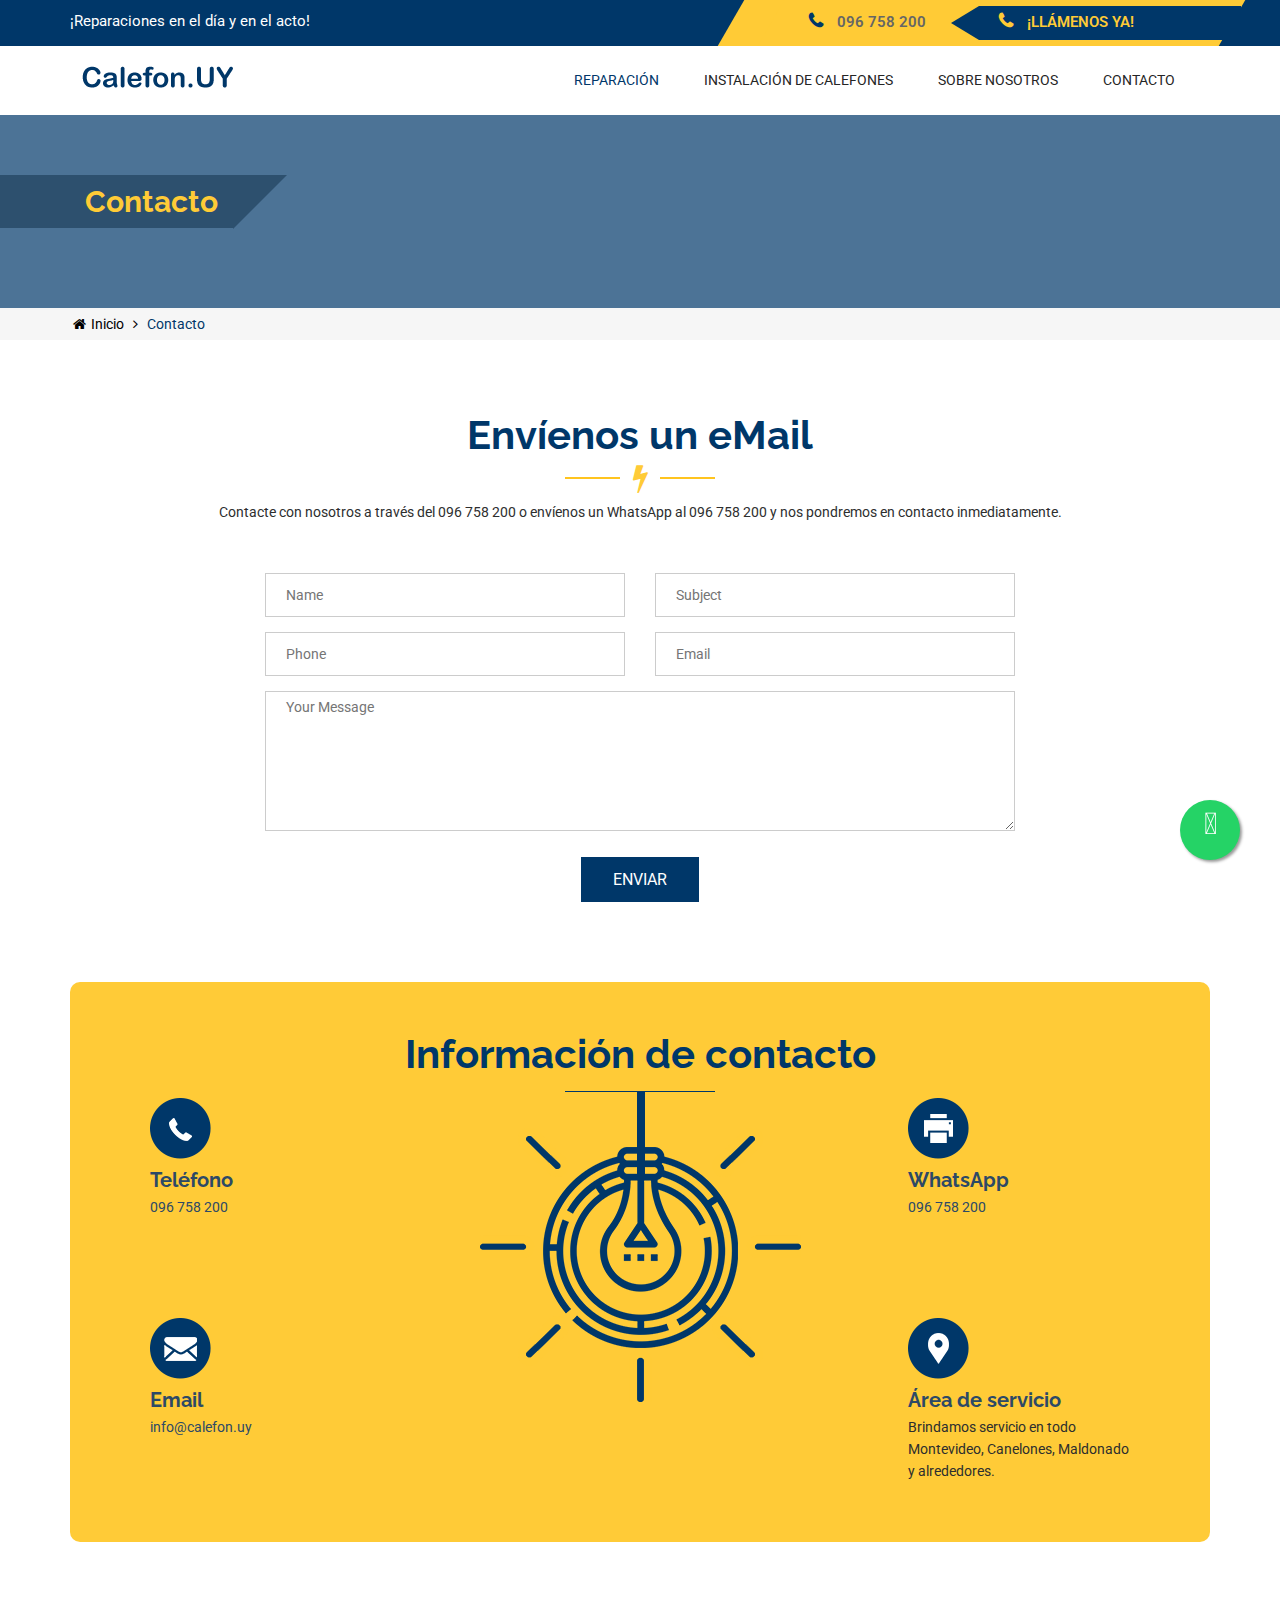
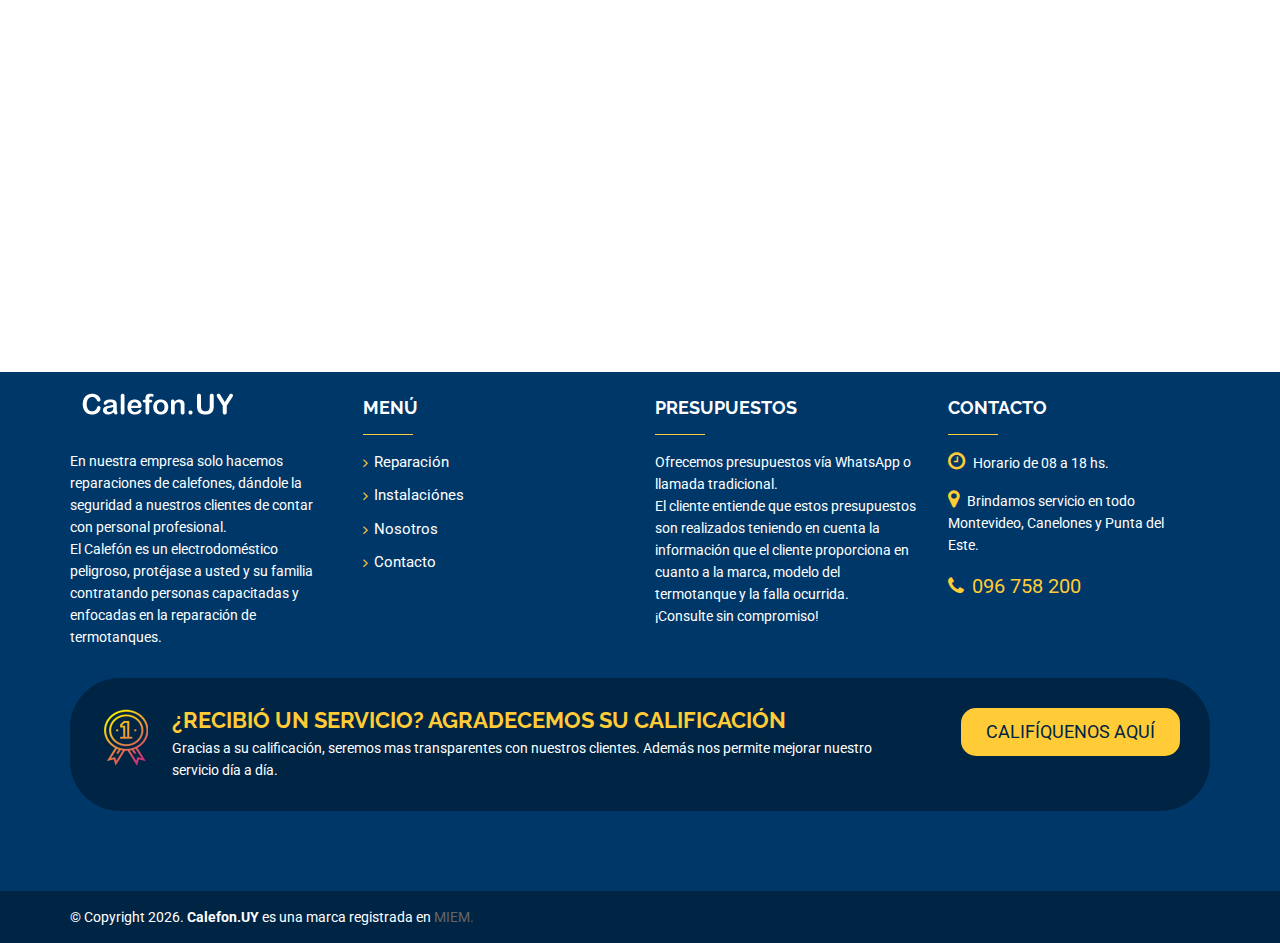
<file: contact.html>
<!DOCTYPE html>
<html lang="es">
<head>
<meta charset="utf-8">
<meta http-equiv="X-UA-Compatible" content="IE=edge">
<meta name="viewport" content="width=device-width, initial-scale=1">
<title>Contacto</title>
<meta name="robots" content="noindex">
<meta name="description" content="Póngase en contacto desde aquí con nuestra empresa de instalación, service y reparación de calefones." />
<!-- Bootstrap CSS -->
<link href="assets/bootstrap/css/bootstrap.min.css" rel="stylesheet">
<!-- Font Awesome CSS-->
<link href="assets/font-awesome/css/font-awesome.min.css" rel="stylesheet">
<!-- Linear icons CSS-->
<link href="assets/linearicons/css/icon-font.min.css" rel="stylesheet">
<!-- Slick Nav CSS -->
<link rel="stylesheet" href="assets/css/slicknav.min.css">
<!-- Owl Carousel -->
<link href="assets/owl-carousel/css/owl.carousel.css" rel="stylesheet">
<link href="assets/owl-carousel/css/owl.theme.css" rel="stylesheet">
<!-- Custom CSS -->
<link href="css/style.css" rel="stylesheet">
<!-- Animate CSS -->
<link href="assets/animate/animate.css" rel="stylesheet">
<!-- Favicon -->
<link rel="shortcut icon" type="image/x-icon" href="images/favicon.ico">
<!-- HTML5 shim and Respond.js for IE8 support of HTML5 elements and media queries -->
<!-- WARNING: Respond.js doesn't work if you view the page via file:// -->
<!--[if lt IE 9]>
      <script src="https://oss.maxcdn.com/html5shiv/3.7.3/html5shiv.min.js"></script>
      <script src="https://oss.maxcdn.com/respond/1.4.2/respond.min.js"></script>
    <![endif]-->
<!-- Icono whatsapp Inicio -->

    <style>
      .whatsapp-button {
          position: fixed;
          width: 60px;
          height: 60px;
          bottom: 40px;
          right: 40px;
          background-color: #25d366;
          color: #FFF;
          border-radius: 50px;
          text-align: center;
          font-size: 30px;
          box-shadow: 2px 2px 3px #999;
          z-index: 1000;
      }
    
      .whatsapp-icon {
          margin-top: 15px;
      }
    </style> 
    <!-- Icono whatsapp fin -->  
</head>
<body>
<!-- Pre Loader -->
<div id="dvLoading"></div>
<!-- Header Start -->
<header class="wow fadeInDown" data-offset-top="197" data-spy="affix">
  <div class="top-wrapper hidden-xs">
    <div class="container">
      <div class="row">
        <div class="col-lg-7 col-md-6 col-sm-12">
          <div class="guest">¡Reparaciones en el día y en el acto!</div>
        </div>
        <div class="col-lg-5 col-md-6 hidden-sm">
          <div class="top-header-add">
            <div class="phone">
              <i class="fa fa-phone" aria-hidden="true"></i>
              <span>
                <a title="Obtén un presupuesto directamente con un técnico de calefones especializado de Calefon.UY al 096 758 200" target="_blank" rel="nofollow" href="tel:096758200">096 758 200</a>
              </span>
            </div>
            <div class="book">
              <a title="Número de contacto de Calefon.UY 096758200" target="_blank" rel="nofollow" href="tel:096758200">
                <i class="fa fa-phone" aria-hidden="true"></i>
                <span>¡Llámenos YA!</span>
              </a>
            </div>
          </div>
        </div>
      </div>
    </div>
  </div>
  <div class="header-inner">
    <div class="container">
      <div class="row">
        <div class="col-lg-3 col-md-3">
          <div class="logo"> <a href="index.html"><img src="images/logo.png" alt="#" data-popupalt-original-title="null" title="#"></a> </div>
          <div class="mobile-menu"></div>
        </div>
        <div class="col-lg-9 col-md-9">
          <nav class="navbar navbar-default desktop">
            <div class="navbar-collapse"> 
              <!-- Main Menu -->
               <ul id="nav" class="nav menu navbar-nav">
                <li class="active"><a rel="nofollow" title="Arreglo de calefones" href="index.html">Reparación</a></li>
                <li><a title="Instalación de calefones eléctricos" href="instalacion-de-calefones.html">Instalación de calefones</a></li>
                <li><a title="Conoce mas sobre Calefon.UY" href="about-us.html">Sobre nosotros</a></li>
                <li><a title="Contacta con Calefon.UY" href="contact.html">Contacto</a></li>
               </ul>
                          <!-- End Main Menu --> 
            </div>
          </nav>
        </div>
      </div>
    </div>
  </div>
</header>
<!-- Header End --> 
<!-- Breadcromb Wrapper Start -->
<div class="breadcromb-wrapper">
  <div class="breadcromb-overlay"></div>
  <div class="container">
    <div class="row">
      <div class="col-sm-12">
        <div class="breadcromb-left">
          <h3>Contacto</h3>
        </div>
      </div>
    </div>
  </div>
</div>
<div class="breadcromb-text">
  <div class="container">
    <ul>
      <li><a href="index.html"><i class="fa fa-home"></i>Inicio</a></li>
      <li><i class="fa fa-angle-right" aria-hidden="true"></i></li>
      <li>Contacto</li>
    </ul>
  </div>
</div>
<!-- Breadcromb Wrapper End --> 
<!-- Inner Page Wrapper Start -->
<div class="inner-page-wrapper contact-wrapper">
  <div class="container">
  <div class="title">
      <h2>Envíenos un eMail</h2><br>
      <p>Contacte con nosotros a través del 096 758 200 o envíenos un WhatsApp al 096 758 200 y nos pondremos en contacto inmediatamente.</p>
      <span class="title-border-color"><i class="fa fa-bolt" aria-hidden="true"></i></span> </div>
  <div class="row">
  <div class="col-sm-8 col-sm-offset-2 col-xs-offset-0">
  <div class="contact-form">
          <form method="post" id="contact-form">
            <div class="row">
              <div class="col-sm-6">
                <input class="con-field" name="name" id="name" required="" placeholder="Name" type="text">
              </div>
              <div class="col-sm-6">
                <input class="con-field" name="messageForm" required="" id="messageForm" placeholder="Subject" type="text">
              </div>
              <div class="col-sm-6">
                <input class="con-field" name="phone" required="" id="phone" placeholder="Phone" type="text">
              </div>
              <div class="col-sm-6">
                <input class="con-field" name="email" required="" id="email" placeholder="Email" type="text">
              </div>
            </div>
            <div class="row">
              <div class="col-sm-12">
                <textarea class="con-field" name="message" id="message" rows="6" placeholder="Your Message"></textarea>
                <div class="submit-area">
                  <button class="btn-one">Enviar</button>
                </div>
              </div>
            </div>
          </form>
        </div>
  </div>
  </div>
  </div>
 <div class="google-map">
  <iframe src="https://www.google.com/maps/embed?pb=!1m18!1m12!1m3!1d209625.641065848!2d-56.37652424592443!3d-34.82101802259524!2m3!1f0!2f0!3f0!3m2!1i1024!2i768!4f13.1!3m3!1m2!1s0x959f80ffc63bf7d3%3A0x6b321b2e355bec99!2sMontevideo!5e0!3m2!1ses!2suy!4v1555808852165!5m2!1ses!2suy" allowfullscreen></iframe>

  <div class="contact-info-main">
  <div class="container">
  <div class="contact-info">
  <div class="title">
      <h2>Información de contacto</h2>
	  <span class="border"></span>
   </div>
	<div class="row">
      <div class="col-lg-3 col-md-4 col-sm-6">
        <div class="contact-box border"> <img src="images/phone-icon.png" alt="">
          <h3>Teléfono</h3>
          <p><a target="_blank" rel="nofollow" title="Numero de telefono de Calefon.UY" href="tel:096758200">096 758 200</a></p>
        </div>
        <div class="contact-box"> <img src="images/email-icon.png" alt="">
          <h3>Email</h3>
          <p><a href="mailto:info@calefon.uy">info@calefon.uy</a></p>
        </div>
      </div>
      <div class="col-lg-6 col-md-4 col-sm-6 hidden-sm hidden-xs">
        <div class="contact-box-img"> <img src="images/contact-us-icon.png" alt=""> </div>
      </div>
      <div class="col-lg-3 col-md-4 col-sm-6">
        <div class="contact-box border"> <img src="images/fax-icon.png" alt="">
          <h3>WhatsApp</h3>
          <p><a rel="nofollow" target="_blank" title="Numero de WhatsApp de Calefon.UY" href="https://wa.me/59896758200?text=Hola%20Calefon.UY%20mi%20calefon%20marca:%20tiene%20el%20siguiente%20problema:">096 758 200</a></p>
        </div>
        <div class="contact-box"> <img src="images/map-icon.png" alt="">
          <h3>Área de servicio</h3>
          <p>Brindamos servicio en todo Montevideo, Canelones, Maldonado y alrededores.</p>
        </div>
      </div>
    </div>
  </div>
  </div>
  </div>
</div> 
</div>
<!-- Inner Page Wrapper End --> 
 

<!-- Footer Wrapper Start -->
<footer class="footer-wrapper">
  <div class="container">

    <div class="row">
      <div class="col-md-3 col-sm-6">
        <div class="intro">
          <div class="flogo"><img src="images/logo2.png" alt=""></div>
          <p class="intro-content">En nuestra empresa solo hacemos reparaciones de calefones, dándole la seguridad a nuestros clientes de contar con personal profesional.
            <br>El Calefón es un electrodoméstico peligroso, protéjase a usted y su familia contratando personas capacitadas y enfocadas en la reparación de termotanques.</br></p>
        </div>
      </div>
      <div class="col-md-3 col-sm-6">
        <div class="extralinks">
          <h4 class="title">Menú</h4>
          <div class="extralinks-cols">
            <ul class="extralinks-col">
              <li class="active"><a href="https://calefon.uy/">Reparación</a></li>
              <li><a href="https://calefon.uy/instalacion-de-termotanques/">Instalaciónes</a></li>
              <li><a href="https://calefon.uy/sobre-nosotros/">Nosotros</a></li>
              <li><a href="https://calefon.uy/contacto/">Contacto</a></li>
            </ul>
          </div>
        </div>
      </div>
      <div class="col-md-3 col-sm-6">
        <div class="intro">
          <h4 class="title">Presupuestos</h4>
          <div class="extralinks-cols">
            <p class="intro-content">Ofrecemos presupuestos vía WhatsApp o llamada tradicional.<br>El cliente entiende que estos presupuestos son realizados teniendo en cuenta la información que el cliente proporciona en cuanto a la marca, modelo del termotanque y la falla ocurrida.<br>¡Consulte sin compromiso!</p> 
          </div>
        </div>
      </div>
      <div class="col-md-3 col-sm-6">
        <div class="address">
          <h4 class="title">Contacto</h4>
          <div class="extralinks-cols">
            <ul class="extralinks-col">
              <li><p><span class="fcontacto-icon fa fa-clock-o"></span>Horario de 08 a 18 hs.</p></li>
              <li><p><span class="fcontact-icon fa fa-map-marker"></span>Brindamos servicio en todo Montevideo, Canelones y Punta del Este.</p></li>
              <li><p><span class="fcontact-icon fa fa-phone"></span><a title="Puedes llamarnos o escribirnos a través de WhatsApp." rel="nofollow" target="_blank" href="tel:096758200"><span>096 758 200</span></a></p></li>
            </ul>
          </div>
        </div>
      </div>
    </div>
	<div class="footer-cta-wrapper">
	  <div class="row">
      <div class="col-sm-9">
	    <img src="images/footer-cta-icon.png" alt="">
        <h3>¿RECIBIÓ UN SERVICIO? Agradecemos su calificación</h3>
        <p>Gracias a su calificación, seremos mas transparentes con nuestros clientes. Además nos permite mejorar nuestro servicio día a día.</p>
      </div>
      <div class="col-sm-3"> <a href="javascript:void(0)" class="pull-right">CALIFÍQUENOS AQUÍ</a> </div>
    </div>
	</div>
  </div>
</footer>
<!-- Footer Wrapper End --> 

<a title="Obtén un presupuesto gratis de la reparación de calefón por WhatsApp." rel="nofollow" href="https://wa.me/59896758200?text=Hola%20Calefon.UY%20mi%20calefon%20marca:%20tiene%20el%20siguiente%20problema:" class="whatsapp-button" target="_blank">
  <i class="fab fa-whatsapp whatsapp-icon"></i>
</a>


<!-- Copyright Wrapper End -->
<div class="copyright-wrapper">
  <div class="container">
    <div class="row">
      <div class="col-sm-7">
        <p>&copy; Copyright <span id="year"></span>. <b>Calefon.UY</b> es una marca registrada en <a target="_blank" rel="nofollow" href="https://www.gub.uy/ministerio-industria-energia-mineria/marcas-patentes">MIEM.</a></p>
      </div>
      <!-- Redes sociales suprimidas para evitar distraccion de usuarios.-->
      <!-- <div class="col-sm-5"> --> 
        <!-- <ul class="footer-social-icons"> --> 
         <!--  <li class="facebook"><a href="javascript:void(0)" target="_blank"><i class="fa fa-facebook"></i></a></li> --> 
          <!-- <li class="twitter"><a href="javascript:void(0)" target="_blank"><i class="fa fa-twitter"></i></a></li> --> 
          <!-- <li class="linkedin"><a href="javascript:void(0)" target="_blank"><i class="fa fa-linkedin"></i></a></li> --> 
          <!-- <li class="youtube"><a href="javascript:void(0)" target="_blank"><i class="fa fa-youtube"></i></a></li> --> 
        <!-- </ul> --> 
      <!-- </div> --> 
    </div>
  </div>
</div>
<!-- Copyright Wrapper End --> 
<!-- jQuery (necessary for Bootstrap's JavaScript plugins) --> 
<script src="assets/jquery/jquery-3.1.1.min.js"></script> 
<script src="assets/jquery/plugins.js"></script> 
<script src="assets/jquery/slicknav.min.js"></script>
<script src="assets/number-animation/jquery.animateNumber.min.js"></script> 
<script src="assets/owl-carousel/js/owl.carousel.js"></script> 
<script src="assets/wow/wow.min.js"></script> 
<script src="assets/jquery/slider.js"></script> 
<script src="js/custom.js"></script>
<script src="https://cdn.jsdelivr.net/npm/bootstrap@5.3.2/dist/js/bootstrap.min.js"></script> 
<!-- Google Tag Manager (noscript) -->
<noscript><iframe src="https://www.googletagmanager.com/ns.html?id=GTM-PJD5JK64"
  height="0" width="0" style="display:none;visibility:hidden"></iframe></noscript>
  <!-- End Google Tag Manager (noscript) -->
</body>

</html>
</file>
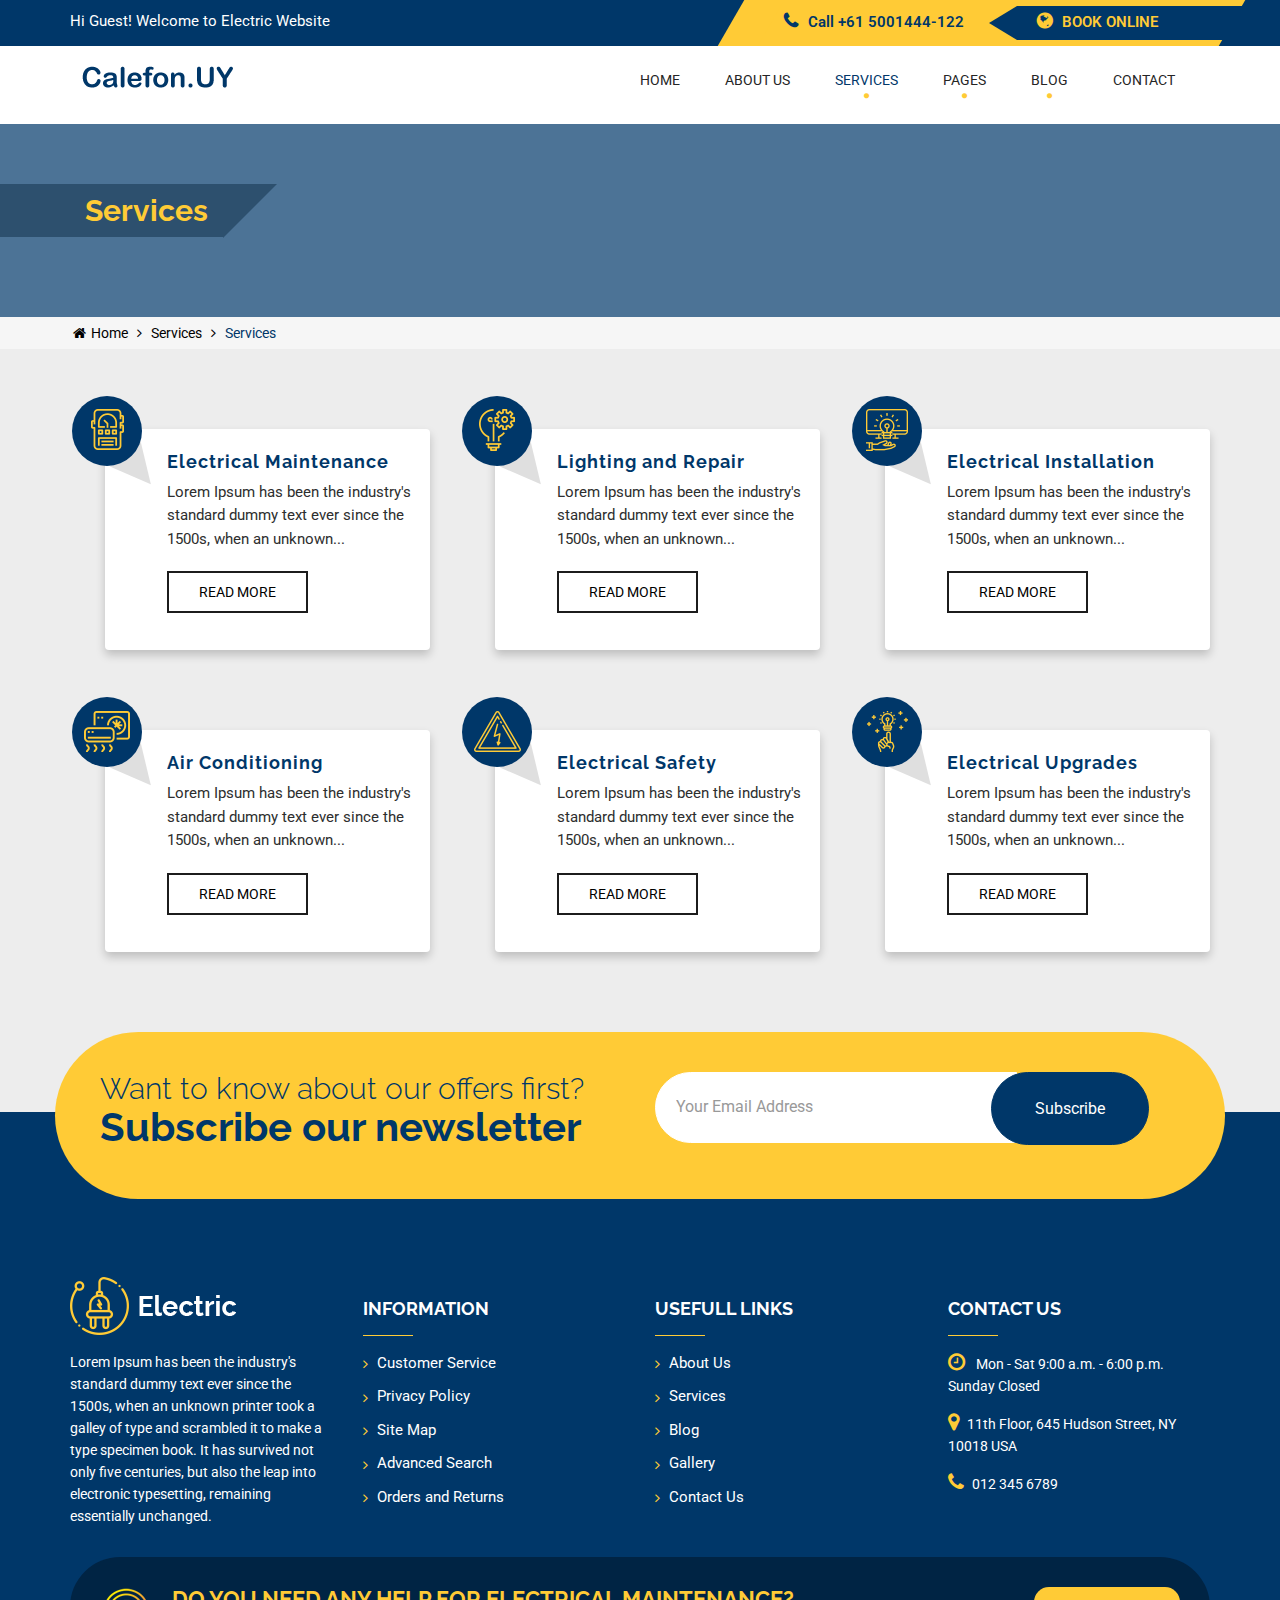
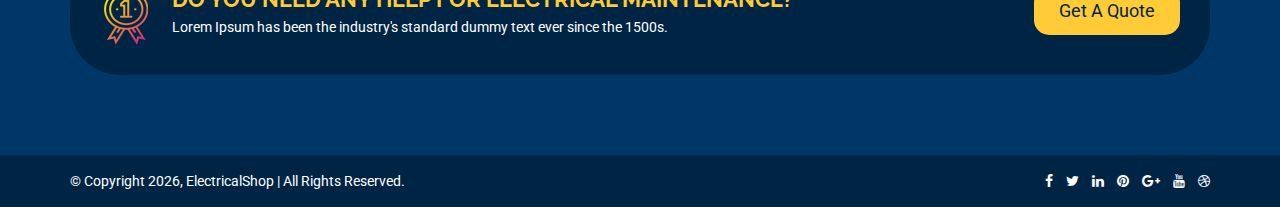
<file: services.html>
<!DOCTYPE html>
<html lang="en">
<head>
<meta charset="utf-8">
<meta http-equiv="X-UA-Compatible" content="IE=edge">
<meta name="viewport" content="width=device-width, initial-scale=1">
<!-- The above 3 meta tags *must* come first in the head; any other head content must come *after* these tags -->
<title>Electricshop</title>
<!-- Bootstrap CSS -->
<link href="assets/bootstrap/css/bootstrap.min.css" rel="stylesheet">
<!-- Font Awesome CSS-->
<link href="assets/font-awesome/css/font-awesome.min.css" rel="stylesheet">
<!-- Linear icons CSS-->
<link href="assets/linearicons/css/icon-font.min.css" rel="stylesheet">
<!-- Slick Nav CSS -->
<link rel="stylesheet" href="assets/css/slicknav.min.css">
<!-- Owl Carousel -->
<link href="assets/owl-carousel/css/owl.carousel.css" rel="stylesheet">
<link href="assets/owl-carousel/css/owl.theme.css" rel="stylesheet">
<!-- Custom CSS -->
<link href="css/style.css" rel="stylesheet">
<!-- Animate CSS -->
<link href="assets/animate/animate.css" rel="stylesheet">
<!-- Favicon -->
<link rel="shortcut icon" type="image/x-icon" href="images/favicon.ico">
<!-- HTML5 shim and Respond.js for IE8 support of HTML5 elements and media queries -->
<!-- WARNING: Respond.js doesn't work if you view the page via file:// -->
<!--[if lt IE 9]>
      <script src="https://oss.maxcdn.com/html5shiv/3.7.3/html5shiv.min.js"></script>
      <script src="https://oss.maxcdn.com/respond/1.4.2/respond.min.js"></script>
    <![endif]-->
</head>
<body>
<!-- Pre Loader -->
<div id="dvLoading"></div>
<!-- Header Start -->
<header class="wow fadeInDown" data-offset-top="197" data-spy="affix">
  <div class="top-wrapper hidden-xs">
    <div class="container">
      <div class="row">
        <div class="col-lg-7 col-md-6 col-sm-12">
          <div class="guest"> Hi Guest! Welcome to Electric Website</div>
        </div>
        <div class="col-lg-5 col-md-6 hidden-sm">
          <div class="top-header-add">
            <div class="phone"><i class="fa fa-phone" aria-hidden="true"></i><span>Call</span> +61 5001444-122</div>
            <div class="book"><a href="javascript:void(0)"><i class="fa fa-globe" aria-hidden="true"></i><span>Book Online</span></a></div>
          </div>
        </div>
      </div>
    </div>
  </div>
  <div class="header-inner">
    <div class="container">
      <div class="row">
        <div class="col-lg-3 col-md-3">
          <div class="logo"> <a href="index.html"><img src="images/logo.png" alt="#" data-popupalt-original-title="null" title="#"></a> </div>
          <div class="mobile-menu"></div>
        </div>
        <div class="col-lg-9 col-md-9">
          <nav class="navbar navbar-default desktop">
            <div class="navbar-collapse"> 
              <!-- Main Menu -->
              <ul id="nav" class="nav menu navbar-nav">
                <li><a href="index.html">Home</a></li>
                <li><a href="about-us.html">About US</a></li>
                <li class="active"><a href="#">Services<i class="fa fa-circle"></i></a>
                  <ul class="dropdown">
                    <li><a href="services.html">Services</a></li>
                    <li><a href="service-details.html">Service details</a></li>
                  </ul>
                </li>
                <li><a href="#">Pages<i class="fa fa-circle"></i></a>
                  <ul class="dropdown">
                    <li><a href="about-us.html">About Us</a></li>
                    <li><a href="gallery.html">Gallery</a></li>
                    <li><a href="our-team.html">Our Team</a></li>
                    <li><a href="faq.html">FAQ</a></li>
                    <li><a href="testimonials.html">Testimonials</a></li>
                    <li><a href="404.html">404</a></li>
                    <li><a href="coming-soon.html">Coming Soon</a></li>
                  </ul>
                </li>
                <li><a href="#">Blog<i class="fa fa-circle"></i></a>
                  <ul class="dropdown">
                    <li><a href="our-blog.html">Our Blog</a></li>
                    <li><a href="single-blog.html">Single Blog</a></li>
                  </ul>
                </li>
                <li><a href="contact.html">Contact</a></li>
              </ul>
              <!-- End Main Menu --> 
            </div>
          </nav>
        </div>
      </div>
    </div>
  </div>
</header>
<!-- Header End --> 
<!-- Breadcromb Wrapper Start -->
<div class="breadcromb-wrapper">
  <div class="breadcromb-overlay"></div>
  <div class="container">
    <div class="row">
      <div class="col-sm-12">
        <div class="breadcromb-left">
          <h3>Services</h3>
        </div>
      </div>
    </div>
  </div>
</div>
<div class="breadcromb-text">
  <div class="container">
    <ul>
      <li><a href="index.html"><i class="fa fa-home"></i>Home</a></li>
      <li><i class="fa fa-angle-right" aria-hidden="true"></i></li>
      <li>Services</li>
      <li><i class="fa fa-angle-right" aria-hidden="true"></i></li>
      <li>Services</li>
    </ul>
  </div>
</div>
<!-- Breadcromb Wrapper End --> 
<!-- Inner Page Wrapper Start -->
<div class="inner-page-wrapper our-services-wrapper">
  <div class="container">
    <div class="row">
      <div class="col-lg-4 col-md-6 col-sm-6">
        <div class="single-service">
          <div class="single-services">
            <div class="services-inner">
              <div class="our-services-icon"> <span><img src="images/services-icon1.png" alt=""></span></div>
              <div class="our-services-text">
                <h3>Electrical Maintenance</h3>
                <p>Lorem Ipsum has been the industry's standard dummy text ever since the 1500s, when an unknown...</p>
                <a href="#">Read More</a> </div>
            </div>
          </div>
        </div>
      </div>
      <div class="col-lg-4 col-md-6 col-sm-6">
        <div class="single-service">
          <div class="single-services">
            <div class="services-inner">
              <div class="our-services-icon"> <span><img src="images/services-icon2.png" alt=""></span></div>
              <div class="our-services-text">
                <h3>Lighting and Repair</h3>
                <p>Lorem Ipsum has been the industry's standard dummy text ever since the 1500s, when an unknown...</p>
                <a href="#">Read More</a> </div>
            </div>
          </div>
        </div>
      </div>
      <div class="col-lg-4 col-md-6 col-sm-6">
        <div class="single-service">
          <div class="single-services">
            <div class="services-inner">
              <div class="our-services-icon"> <span><img src="images/services-icon3.png" alt=""></span></div>
              <div class="our-services-text">
                <h3>Electrical Installation</h3>
                <p>Lorem Ipsum has been the industry's standard dummy text ever since the 1500s, when an unknown...</p>
                <a href="#">Read More</a> </div>
            </div>
          </div>
        </div>
      </div>
      <div class="col-lg-4 col-md-6 col-sm-6">
        <div class="single-service">
          <div class="single-services">
            <div class="services-inner">
              <div class="our-services-icon"> <span><img src="images/services-icon4.png" alt=""></span></div>
              <div class="our-services-text">
                <h3>Air Conditioning</h3>
                <p>Lorem Ipsum has been the industry's standard dummy text ever since the 1500s, when an unknown...</p>
                <a href="#">Read More</a> </div>
            </div>
          </div>
        </div>
      </div>
      <div class="col-lg-4 col-md-6 col-sm-6">
        <div class="single-service">
          <div class="single-services">
            <div class="services-inner">
              <div class="our-services-icon"> <span><img src="images/services-icon5.png" alt=""></span></div>
              <div class="our-services-text">
                <h3>Electrical Safety</h3>
                <p>Lorem Ipsum has been the industry's standard dummy text ever since the 1500s, when an unknown...</p>
                <a href="#">Read More</a> </div>
            </div>
          </div>
        </div>
      </div>
      <div class="col-lg-4 col-md-6 col-sm-6">
        <div class="single-service">
          <div class="single-services">
            <div class="services-inner">
              <div class="our-services-icon"> <span><img src="images/services-icon6.png" alt=""></span></div>
              <div class="our-services-text">
                <h3>Electrical Upgrades</h3>
                <p>Lorem Ipsum has been the industry's standard dummy text ever since the 1500s, when an unknown...</p>
                <a href="#">Read More</a> </div>
            </div>
          </div>
        </div>
      </div>
    </div>
  </div>
</div>
<!-- Inner Page Wrapper End --> 
<!-- Footer Wrapper Start -->
<footer class="footer-wrapper">
  <div class="container">
    <div class="row">
      <div class="search-wrapper">
        <div class="col-sm-6">
          <div class="search-inner-text">
            <h3>Want to know about our offers first? <span>Subscribe our newsletter</span></h3>
          </div>
        </div>
        <div class="col-sm-6">
          <div class="footer-search-form">
            <div class="form">
              <input placeholder="Your Email Address" id="exampleInputName" class="form-control first" type="text">
              <input class="bttn" value="Subscribe" type="text">
            </div>
          </div>
        </div>
      </div>
    </div>
    <div class="row">
      <div class="col-md-3 col-sm-6">
        <div class="intro">
          <div class="flogo"><img src="images/footer-logo.png" alt=""></div>
          <p class="intro-content">Lorem Ipsum has been the industry's standard dummy text ever since the 1500s, when an unknown printer took a galley of type and scrambled it to make a type specimen book. It has survived not only five centuries, but also the leap into electronic typesetting, remaining essentially unchanged.</p>
        </div>
      </div>
      <div class="col-md-3 col-sm-6">
        <div class="extralinks">
          <h4 class="title">Information</h4>
          <div class="extralinks-cols">
            <ul class="extralinks-col">
              <li> <a href="javascript:void(0)">Customer Service</a> </li>
              <li> <a href="javascript:void(0)">Privacy Policy</a> </li>
              <li> <a href="javascript:void(0)">Site Map</a> </li>
              <li> <a href="javascript:void(0)">Advanced Search</a></li>
              <li> <a href="javascript:void(0)">Orders and Returns</a></li>
            </ul>
          </div>
        </div>
      </div>
      <div class="col-md-3 col-sm-6">
        <div class="extralinks">
          <h4 class="title">Usefull Links</h4>
          <div class="extralinks-cols">
            <ul class="extralinks-col">
              <li> <a href="javascript:void(0)">About Us</a> </li>
              <li> <a href="javascript:void(0)">Services</a> </li>
              <li> <a href="javascript:void(0)">Blog</a> </li>
              <li> <a href="javascript:void(0)">Gallery</a></li>
              <li> <a href="javascript:void(0)">Contact Us</a></li>
            </ul>
          </div>
        </div>
      </div>
      <div class="col-md-3 col-sm-6">
        <div class="address">
          <h4 class="title">Contact Us</h4>
          <div class="extralinks-cols">
            <ul class="extralinks-col">
              <li> <span class="fcontact-icon fa fa-clock-o"></span> Mon - Sat 9:00 a.m. - 6:00 p.m. <br>
                Sunday Closed </li>
              <li><span class="fcontact-icon fa fa-map-marker"></span>11th Floor, 645 Hudson Street, NY 10018 USA</li>
              <li><span class="fcontact-icon fa fa-phone"></span>012 345 6789</li>
            </ul>
          </div>
        </div>
      </div>
    </div>
	<div class="footer-cta-wrapper">
	<div class="row">
      <div class="col-sm-9">
	    <img src="images/footer-cta-icon.png" alt="">
        <h3>Do you need any help for electrical maintenance?</h3>
        <p>Lorem Ipsum has been the industry's standard dummy text ever since the 1500s.</p>
      </div>
      <div class="col-sm-3"> <a href="javascript:void(0)" class="pull-right">Get A Quote</a> </div>
    </div>
	</div>
  </div>
</footer>
<!-- Footer Wrapper End --> 
<!-- Copyright Wrapper End -->
<div class="copyright-wrapper">
  <div class="container">
    <div class="row">
      <div class="col-sm-7">
        <p>&copy; Copyright <span id="year"></span>, ElectricalShop | All Rights Reserved.</p>
      </div>
      <div class="col-sm-5">
        <ul class="footer-social-icons">
          <li class="facebook"><a href="javascript:void(0)" target="_blank"><i class="fa fa-facebook"></i></a></li>
          <li class="twitter"><a href="javascript:void(0)" target="_blank"><i class="fa fa-twitter"></i></a></li>
          <li class="linkedin"><a href="javascript:void(0)" target="_blank"><i class="fa fa-linkedin"></i></a></li>
          <li class="pinterest"><a href="javascript:void(0)" target="_blank"><i class="fa fa-pinterest"></i></a></li>
          <li class="google-plus"><a href="javascript:void(0)" target="_blank"><i class="fa fa-google-plus"></i></a></li>
          <li class="youtube"><a href="javascript:void(0)" target="_blank"><i class="fa fa-youtube"></i></a></li>
          <li class="dribbble"><a href="javascript:void(0)" target="_blank"><i class="fa fa-dribbble"></i></a></li>
        </ul>
      </div>
    </div>
  </div>
</div>
<!-- Copyright Wrapper End --> 
<!-- jQuery (necessary for Bootstrap's JavaScript plugins) --> 
<script src="assets/jquery/jquery-3.1.1.min.js"></script> 
<script src="assets/jquery/plugins.js"></script> 
<script src="assets/jquery/slicknav.min.js"></script> 
<script src="assets/bootstrap/js/bootstrap.min.js"></script> 
<script src="assets/number-animation/jquery.animateNumber.min.js"></script> 
<script src="assets/owl-carousel/js/owl.carousel.js"></script> 
<script src="assets/wow/wow.min.js"></script> 
<script src="assets/jquery/slider.js"></script> 
<script src="js/custom.js"></script>
</body>
</html>
</file>
<file: css/style.css>
/*
    Template Name    : Electricshop
	Description		 : Responsive Electrical Template
    Version          : 1.0
*/

/*
================================================
/* Table of Content
==================================================

1. Fonts - Roboto and Raleway
2. Common CSS
3. Loader CSS
4. Top Wrapper
5. Header Inner
6. Slider Area
7. CTA Wrapper
8. Our Services
9. About Wrapper
10. Join Wrapper
11. Our Team Wrapper
12. Latest Projects Wrapper
13. Testimonials Wrapper
14. Counters
15. News Wrapper
16. Breadcrumb Wrapper
17. Inner page Wrapper
18. Gallery
19. FAQ Wrapper
20. Error Page
21. Countdown Page
22. Contact Wrapper
23. Footer Wrapper
24. Media Quires 

/*
================================================
1. Fonts - Roboto and Raleway
================================================
*/
@import url('https://fonts.googleapis.com/css?family=Raleway:300,400,500,600,700,800|Roboto:300,400,600,700');
/*
================================================
2. Common CSS
================================================
*/
* {
	margin: 0;
	padding: 0;
}
body {
	font-family: 'Roboto', sans-serif;
	font-size: 14px;
	line-height: 1.57143;
	font-weight: 400;
	color: #2d2e2e;
}
h1, h2, h3, h4, h5, h6 {
	font-family: 'Raleway', sans-serif;
	margin-top: 0;
}
a {
	color: #666666;
	transition: all 0.3s ease 0s;
}
a:hover {
	color: #f47629;
	text-decoration: none;
}
a, a:hover, a:active, a:focus {
	outline: none;
	text-decoration: none;
}
.btn, .btn * {
	transition: all 0.3s ease 0s;
}
.btn {
	border-width: 2px;
	margin-bottom: 7px;
	margin-top: 7px;
	padding: 8px 22px;
	z-index: 1;
}
.btn:hover {
	color: #2d2e2e;
}
.light-bg {
	background: #f5f5f5;
}
i {
	transition: all 0.4s ease-in-out 0s;
}
.transition3s {
	transition: all 0.3s ease-in-out 0s;
}
ul, li {
	list-style: outside none none;
}
.space-30 {
	padding-top: 30px;
	padding-bottom: 30px;
}
.m-bot-40 {
	margin-bottom: 40px;
}
.m-top-40 {
	margin-top: 40px;
}
.pad-bottom-0 {
	padding-bottom: 0 !important;
}
section {
	float: left;
	width: 100%;
	padding: 80px 0;
}
div.title {
  display: inline-block;
  margin: 0 0 40px;
  text-align: center;
  width: 100%;
  position: relative;
}
div.title h2 {
  color: #003769;
  font-size: 40px;
  font-weight: 700;
  margin: 0;
}
div.title h2::after {
	background-color: #ffc41f;
	border: medium none;
	content: "";
	display: block;
	height: 2px;
	margin: 20px auto 0;
	width: 150px;
}
.title-border-color {
  background: #ffffff none repeat scroll 0 0;
  color: #ffcb37;
  display: inline-block;
  font-size: 30px;
  height: 40px;
  left: auto;
  margin-left: -20px;
  position: absolute;
  right: auto;
  text-align: center;
  top: 42px;
  width: 40px;

}
div.title img {
	left: 50%;
	margin-left: -34px;
	padding: 12px 0 0;
	position: absolute;
}
#scrollUp {
	background: #003769;
	border-radius: 50%;
	bottom: 100px;
	color: #fff;
	display: block;
	font-size: 25px;
	height: 40px;
	line-height: 0;
	position: fixed;
	right: 20px;
	text-align: center;
	text-decoration: none !important;
	transition: all 0.5s cubic-bezier(0, 0, 0, 1) 0s;
	width: 40px;
	z-index: 1000;
	border-bottom:3px solid #0a4e8b;
}
#scrollUp:hover {
	background: #000;
	color: #fff;
}
#scrollUp i {
	display: block;
	padding-top: 5px;
}
/* Overlay styles */
.overlay-style-one{
    position: absolute;
    top: 0;
    left: 0;
    width: 100%;
    height: 100%;
    opacity: 0;
    overflow: hidden;
    transform: rotateX(150deg);
    transition: all 500ms ease;
    background-color: rgba(0, 0, 0, 0.70);
}
.overlay-style-one .box{
    display: table;
    height: 100%;
    width: 100%;    
}
.overlay-style-one .box .content{
    display: table-cell;
    text-align: center;
    vertical-align: middle;    
}
.overlay-style-one .box .content a { }

/* Button Effects */
.btn {
	display: inline-block;
	vertical-align: middle;
	-webkit-transform: perspective(1px) translateZ(0);
	transform: perspective(1px) translateZ(0);
	box-shadow: 0 0 1px rgba(0, 0, 0, 0);
	position: relative;
	-webkit-transition-property: color;
	transition-property: color;
	-webkit-transition-duration: 0.5s;
	transition-duration: 0.5s;
	border-radius: 6px;
	padding: 11px 40px 12px;
	font-size: 19px;
	color: #f90909;
	font-weight: 500;
}
.btn:before {
	content: "";
	position: absolute;
	z-index: -1;
	top: 0;
	left: 0;
	right: 0;
	bottom: 0;
	background: #f9be4a;
	-webkit-transform: scaleX(0);
	transform: scaleX(0);
	-webkit-transform-origin: 0 50%;
	transform-origin: 0 50%;
	-webkit-transition-property: transform;
	transition-property: transform;
	-webkit-transition-duration: 0.5s;
	transition-duration: 0.5s;
	-webkit-transition-timing-function: ease-out;
	transition-timing-function: ease-out;
}
.btn:hover, .btn:focus, .btn:active {
	color: white;
}
.btn:hover:before, .btn:focus:before, .btn:active:before {
	-webkit-transform: scaleX(1);
	transform: scaleX(1);
	-webkit-transition-timing-function: cubic-bezier(0.52, 1.64, 0.37, 0.66);
	transition-timing-function: cubic-bezier(0.52, 1.64, 0.37, 0.66);
}
/*
================================================
3. Loader CSS
================================================
*/
#dvLoading {
	background: url(../images/loader.gif) no-repeat center center #fff;
	width: 100%;
	height: 100%;
	position: fixed;
	z-index: 9999999;
}
/*
================================================
4. Top Wrapper
================================================
*/
header {
	width: 100%;
	z-index: 99;
}
.top-wrapper {
	background: #003769;
	color: #fff;
}
.affix .top-wrapper {
	display:none;
}
.affix .header-inner {
   background:#fff;
   box-shadow:0 1px 3px rgba(0, 0, 0, 0.118);
}
.affix.fadeInDown {
	animation-delay: 0s;
	animation-direction: normal;
	animation-duration: 0.5s;
	animation-fill-mode: forwards;
	animation-iteration-count: 1;
	animation-name: fadeInDown !important;
	animation-play-state: running;
	animation-timing-function: ease;
}
.fadeInDown {
	animation-name: none !important;
}
.swingOutX {
	animation-name: none !important;
}
.top-wrapper .guest {
	color: #fff;
	font-size: 15px;
	padding: 10px 0;
}
/*** Top header add ***/
.top-header-add:before {
	background: #ffcb36;
	content: "";
	height: 101%;
	left: -22px;
	position: absolute;
	top: 0;
	transform: skewX(-30deg);
	width: 40px;
}
.top-header-add {
	background: #ffcb36;
	padding: 6px 0;
	width: 100%;
	display: inline-block;
	text-align: center;
	position: relative;
}
.top-header-add:after {
	background: #ffcb36;
	content: "";
	height: 101%;
	right: -22px;
	position: absolute;
	top: 0;
	transform: skewX(-30deg);
	width: 40px;
	z-index: 9;
}
.top-header-add div {
	display: inline-block;
}
.top-header-add div.phone {
	font-size: 15px;
	font-weight: 600;
	color: #003769;
	margin-right: 50px;
	position: relative;
}
.top-header-add div.book:before {
	width: 0;
	height: 0;
	border-top: 17px solid transparent;
	border-right: 28px solid #003769;
	border-bottom: 17px solid transparent;
	content: "";
	position: absolute;
	left: -28px;
	top: 0;
}
.top-header-add div.book {
	font-size: 15px;
	font-weight: 600;
	color: #ffcb36;
	background: #003769;
	padding: 5px 20px;
	z-index: 99;
	position: relative;
	text-transform: uppercase;
}
.top-header-add div.book a {
	color: #ffcb36;
}
.top-header-add div.book:after {
	background: #003769;
	content: "";
	height: 100%;
	left: auto;
	position: absolute;
	right: -50%;
	top: 0;
	width: 75%;
	z-index: -1;
}
.top-header-add i {
	font-size: 18px;
	line-height: 20px;
	margin-right: 10px;
	text-align: center;
	font-weight: 700;
}
/*
================================================
5. Header Inner
================================================
*/
/*  Logo */
header .logo {
	float: left;
	margin-top: 10px;
}
header .navbar {
	background: none;
	box-shadow: none;
	border: none;
	position: relative;
	padding: 0;
	margin: 0;
}
.navbar-nav {
	display: block;
	float: right;
}
header .nav li {
	float: left;
	position: relative;
	margin-right: 5px;
}
header .nav li:last-child {
	margin-right: 0px;
}
header .navbar-default .navbar-nav > li > a {
	color: #252525;
	font-size: 14px;
	text-transform: uppercase;
	padding: 24px 20px 25px;
	display: block;
	position: relative;
	text-shadow: none;
	text-align: center;
}
header .nav li ul li a {
	text-align: left;
}
header .nav li:hover a, header .nav li.active a {
	color: #fff;
}
.navbar-default .navbar-nav > .active > a, .navbar-default .navbar-nav > .active > a:focus, .navbar-default .navbar-nav > .active > a:hover {
	background-color: inherit;
	color: #003769;
}
.navbar-default .navbar-nav > li > a:focus, .navbar-default .navbar-nav > li > a:hover {
	color: #003769;
}
header .nav li a i {
	margin-top: 3px;
	display: block;
	font-size: 6px;
	color: #ffcb36;
}
header .nav li .dropdown {
	background: #fff;
	width: 220px;
	position: absolute;
	left: 0;
	z-index: 99;
	opacity: 0;
	visibility: hidden;
	-webkit-transform: scale(0.5);
	-moz-transform: scale(0.5);
	transform: scale(0.5);
	-webkit-box-shadow: 0px 5px 12px rgba(0, 0, 0, 0.2);
	-moz-box-shadow: 0px 5px 12px rgba(0, 0, 0, 0.2);
	box-shadow: 0px 5px 12px rgba(0, 0, 0, 0.2);
	-webkit-transition: all 0.3s ease;
	-moz-transition: all 0.3s ease;
	transition: all 0.3s ease;
	margin: 0;
}
header .nav li:hover a, header .nav li.active a, header .nav li .dropdown li:hover a, header .nav li .dropdown li .dropdown.submenu li:hover a {
	background: #003769;
}
header .nav li:hover .dropdown {
	transform: scale(1.0);
	opacity: 1;
	visibility: visible;
}
header .nav li .dropdown li {
	float: none;
	margin: 0;
}
header .nav li .dropdown li a {
	padding: 10px 15px;
	color: #666;
	display: block;
	font-weight: 400;
	text-transform: capitalize;
	background: transparent;
}
header .nav li .dropdown li i {
	float: right;
}
header .nav li .dropdown li:hover a {
	color: #fff;
}
header .nav li .dropdown.submenu {
	left: 100%;
	top: 0;
	opacity: 0;
	visibility: hidden;
	-webkit-transform: scale(0.5);
	-moz-transform: scale(0.5);
	transform: scale(0.5);
}
header .nav li .dropdown li:hover .dropdown.submenu {
	opacity: 1;
	visibility: visible;
	transform: scale(1.0);
}
header .nav li .dropdown li .dropdown.submenu li a {
	color: #777;
	background: transparent;
}
header .nav li .dropdown li .dropdown.submenu li:hover a {
	color: #fff;
}
.slicknav_menu {
	display: none;
}
/* Header Sticky */
header.sticky .header-menu {
	position: fixed;
	width: 100%;
	top: 0;
	left: 0;
	-webkit-transition: all 0.4s ease;
	-moz-transition: all 0.4s ease;
	background: #fff;
	transition: all 0.4s ease;
	animation: fadeInDown 1s both 0.2s;
	-webkit-box-shadow: 0px 0px 10px rgba(0, 0, 0, 0.30);
	-moz-box-shadow: 0px 0px 10px rgba(0, 0, 0, 0.30);
	box-shadow: 0px 0px 10px rgba(0, 0, 0, 0.30);
}
/*
================================================
6. Slider Area
================================================
*/
.banner-wrapper {
	width: 100%;
	float: left;
	position: relative;
	padding: 0;
}
/* Slides backgrounds */
#first-slider .main-container {
	padding: 0;
}
#first-slider .carousel-indicators {
	bottom: 15px;
	display: none;
}
#first-slider .carousel-control.right, #first-slider .carousel-control.left {
	background-image: none;
}
#first-slider .carousel .item {
	min-height: 500px;
	height: 100%;
	width: 100%;
}
@media (min-width: 768px) {
.carousel-inner .item .container {
	display: flex;
	justify-content: center;
	align-items: center;
	position: absolute;
	bottom: 0;
	top: 0;
	left: 0;
	right: 0;
}
}
#first-slider h1 {
	animation-delay: 1s;
}
#first-slider p {
	animation-delay: 2s;
}
#first-slider .btn-hero {
	animation-delay: 3s;
}
#first-slider .carousel-control {
	width: 6%;
	text-shadow: none;
}
#first-slider h1 {
	color: #bb20cc;
	font-size: 50px;
	font-weight: 700;
	line-height: 52px;
	margin: 0 0 10px;
	padding: 0;
}
#first-slider h1 span {
	display: block;
	color: #024482;
}
#first-slider p {
	color: #222523;
	font-size: 19px;
	font-weight: 300px;
}
#first-slider .p a {
	text-decoration: underline;
}
#first-slider .carousel .item img {
	max-width: 300px;
}
.carousel-fade .carousel-inner .item {
	-webkit-transition-property: opacity;
	transition-property: opacity;
}
.carousel-fade .carousel-inner .item, .carousel-fade .carousel-inner .active.left, .carousel-fade .carousel-inner .active.right {
	opacity: 0;
}
.carousel-fade .carousel-inner .active, .carousel-fade .carousel-inner .next.left, .carousel-fade .carousel-inner .prev.right {
	opacity: 1;
}
.carousel-fade .carousel-inner .next, .carousel-fade .carousel-inner .prev, .carousel-fade .carousel-inner .active.left, .carousel-fade .carousel-inner .active.right {
	left: 0;
	-webkit-transform: translate3d(0, 0, 0);
	transform: translate3d(0, 0, 0);
}
.carousel-fade .carousel-control {
	z-index: 2;
}
.carousel-control .fa-angle-right, .carousel-control .fa-angle-left {
	position: absolute;
	top: 50%;
	z-index: 5;
	display: inline-block;
	line-height: 36px;
}
.carousel-control .fa-angle-left {
	left: 20%;
	width: 38px;
	height: 38px;
	margin-top: -15px;
	font-size: 30px;
	color: #090909;
	border: 1px solid #121212;
	-webkit-border-radius: 23px;
	-moz-border-radius: 23px;
	border-radius: 53px;
}
.carousel-control .fa-angle-right {
	right: 20%;
	width: 38px;
	height: 38px;
	margin-top: -15px;
	font-size: 30px;
	color: #ce0606;
	border: 1px solid #fff;
	-webkit-border-radius: 23px;
	-moz-border-radius: 23px;
	border-radius: 53px;
}
.carousel-control {
	opacity: 1;
	filter: alpha(opacity=100);
}
.banner-wrapper .btn {
	border: solid 2px #552dba;
}
.banner-wrapper .btn-hero:hover {
	color: #333;
	border: solid 2px #100f0f;
}
/******  Slides backgrounds   *****/
#first-slider .slide1, .slide2, .slide3 {
	background-image: url(/images/banner-bg.jpg);
	background-size: cover;
	background-repeat: no-repeat;
}
/*
================================================
7. CTA Wrapper
================================================
*/
.cta-wrapper {
  float:left;
  width:100%;
  padding:30px 0;
  background:#ffcb36;
}
/*** CTA Text ***/
.cta-text {
  color:#003769;
  font-size:20px;
  font-weight:600;
  line-height:27px;
}
.cta-inner:after {
  content: "";
  height: 100%;
  position: absolute;
  right: 0;
  top: 0px;
  width: 2px;
  background:#c29000;
}
.cta-inner {
  border-radius: 4px;
  padding: 0px 20px;
  position: relative;
  transition: all 400ms linear 0s;
}
/*** CTA ***/
.cta img {
  float:left;
  width:auto;
  margin:6px 10px 0 0;
}
.cta h3 {
  color:#003769;
  font-size:30px;
  font-family: 'Roboto', sans-serif;
  line-height:38px;
}
.cta h3 span {
  font-size:44px;
  font-weight:600;
}
/*** CTA Button ***/
.cta-inner.cta-btn:after {
  display:none;
}
.cta-btn {
  margin-top:10px;
}
.cta-btn a {
  font-size:19px;
  color:#fff;
  background:#003769;
  padding:15px 40px;
  display:inline-block;
  border-radius:30px;
}
.cta-btn a:hover, .cta-btn a:focus {
  background:#fff;
  color:#003769;
}
.cta-btn a:hover i {
  color:#003769;
}
.cta-btn a i {
  color:#ffcb36;
  margin:0 0 0 8px;
  font-size:20px;
}
/*
================================================
8. Our Services
================================================
*/
.our-services-wrapper {
  padding:73px 0 0;
  background:#ededed;
}
.our-services-wrapper  .title-border-color {
  background:#ededed;
}
.our-services-wrapper .title {
  margin:0 0 80px;
}
/*** Single Service ***/
.single-services {
	margin: 0 0 80px;
}
.services-inner {
	background: #ffffff none repeat scroll 0 0;
	border: 2px solid rgba(0, 0, 0, 0);
	box-shadow: 0 5px 10px 0 rgba(0, 0, 0, 0.2);
	margin-left: 35px;
	transition: all 0.3s ease 0s;
	border-radius: 4px;
	position:relative;
	z-index:1;
}
.services-inner:hover {
    background:#ffcb36;
}
.services-inner:hover h3, .services-inner:hover p {
    color:#000;
}
.services-inner:hover .our-services-icon span:after {
   	border-top: 40px solid #fff;
}
.services-inner:hover a {
    background:#1c1c1c;
	color:#fff;
}
.our-services-icon {
	float: left;
	margin-left: -35px;
	margin-right: 25px;
	margin-top: -35px;
}
.our-services-icon span {
	width: 70px;
	height: 70px;
	background: #003769;
	border-radius: 50%;
	line-height: 67px;
	text-align: center;
	display: inline-block;
	position: relative;
}
.our-services-icon span:after {
	border-left: 20px solid rgba(0, 0, 0, 0);
	border-right: 20px solid rgba(0, 0, 0, 0);
	border-top: 40px solid #dfdfdf;
	content: "";
	height: 0;
	left: 46px;
	position: absolute;
	top: 53px;
	transform: rotate(-40deg);
	width: 0;
	z-index: -1;
}
.our-services-icon span img {
	width: auto;
}
.our-services-text {
  overflow: hidden;
  padding: 20px 10px 25px 0;
}
.our-services-text h3 {
	color: #003769;
	font-size: 18px;
	font-weight: 700;
	letter-spacing: 1px;
	margin-bottom: 8px;
	position: relative;
	line-height: 22px;
}
.our-services-text p {
	font-size:15px;
}
.our-services-wrapper a {
    border:2px solid #1c1c1c;
	color:#000;
	padding:8px 30px;
	display:inline-block;
	text-transform:uppercase;
	margin:10px 0;
}
.our-services-wrapper a:hover {
    background:#1c1c1c;
	color:#fff;
}
/** Service Details **/
.inner-page-wrapper.service-details-wrapper {
	padding: 80px 0 130px;
}
.service-details-tabs .nav-tabs {
  margin-top: 0;
}
.service-details-tabs .nav-tabs li {
   width:19%;
   background:none;
}
.service-details-tabs .nav-tabs li  a {
   background:#003769;
   border-radius:20px;
   color:#fff;
   width:95%;
   border:none;   
}
.service-details-tabs .tab-content {
   border:none;
}
.service-details-tabs .nav-tabs > li.active > a, .service-details-tabs .nav-tabs > li.active > a:focus, .service-details-tabs .nav-tabs > li.active > a:hover {
  background: #ffcb36;
  color: #003769;
  border:none;  
}
.tabs-content-right {
  float:left;
  width:100%;
}
.tabs-content-right h3 {
  color:#003769;
  font-weight:700;
  font-size:20px;
  margin:10px 0 5px;
}
.tabs-content-right p {
  color:#666;
  margin:0 0 20px;
}
.tabs-content-right ul {
  margin:0;
}
.tabs-content-right ul li {
  margin:0 5px 0 0;
  padding: 0 0 8px 20px;
  background:url(../images/bulb-icon.png) no-repeat left 5px;
  display:block;
  color:#666;
}
/*
================================================
9. About Wrapper
================================================
*/
.about-wrapper {
  padding:73px 0 86px;
}
.about-wrapper .title span:before {
  display:none;
}
.display-table {
  display: table;
  height: 100%;
  width: 100%;
}
.display-table-cell {
  display: table-cell;
  vertical-align: middle;
}
.width-50 {
  width: 50%;
}
.service-image {
 position:relative;
}
.about-wrapper img {
  height: auto;
  width: 100%;
}
.width-45 {
  width: 45%;
}
.about-text-area {
  padding: 50px;
  position: relative;
  z-index: 1;
}
.about-text-area h3:before {
  background: #ffcb36;
  bottom: 0;
  content: "";
  height: 1px;
  position: absolute;
  width: 100px;
}
.about-text-area h3 {
  font-family: 'Roboto', sans-serif;
  font-size:20px;
  color:#003769;
  font-weight:600;
  margin-bottom: 12px;
  padding-bottom: 15px;
  position:relative;
}
.about-text-area a {
  border: 2px solid #003769;
   background: #003769;
  color: #fff;
  display: inline-block;
  margin: 10px 0;
  padding: 8px 30px;
  text-transform: uppercase;
}
.about-text-area a:hover {
  background:none;
  color: #003769;
  border: 2px solid #003769;
}
.border_style {
	position: absolute;
}
.about-wrapper .border_style span::after {
	height: 20px;
	left: 0;
	width: 6px;
}
.about-wrapper span:before, .border_style span:after {
	background-color: #ffcb36;
	content: "";
	display: block;
	height: 6px;
	position: absolute;
	width: 20px;
}
.border_style span:before {
	top: -6px;
}
.border_style span {
	display: block;
	position: relative;
}
.border_style.top.left {
	left: -6px;
}
.border_style.top {
	top: 0;
}
.border_style.top.right span::before {
	left: -20px;
}
.border_style.top.right:before {
	right: 0;
}
.border_style.top.right {
	right: 0;
}
.border_style.bottom.left {
	left: -6px;
}
.border_style.bottom.left span::after {
	bottom: 0;
}
.border_style.bottom.right:before {
	right: 0;
}
.border_style.bottom.right {
	right: 0;
}
.border_style.bottom {
	bottom: -6px;
}
.border_style.bottom.right span::after {
	bottom: 0;
}
.border_style.bottom.right span::before {
	right: 0;
}
/*** About us Inner Page ***/
.inner-page-wrapper.about-wrapper {
   padding:80px 0 140px;
}
.about-carousel {
 float:left;
 width:100%;
}
.inner-page-wrapper.about-wrapper  .owl-dots {
	display: none;
}
.inner-page-wrapper.about-wrapper .item img {
	display: block;
	width: 100%;
	height: auto;
}
.inner-page-wrapper.about-wrapper .owl-theme .owl-controls {
	margin-top: 0;
}
.inner-page-wrapper.about-wrapper .owl-nav div {
	width: 20px;
	height: 21px;
	border-radius: 0;
	opacity: 1;
	font-size: 0;
	margin: 0;
	padding: 0;
	position: absolute;
	bottom: 10px;
}
.inner-page-wrapper.about-wrapper .owl-theme .owl-controls.clickable .owl-buttons div:hover {
	opacity: 0.5;
}
.inner-page-wrapper.about-wrapper .owl-nav .owl-prev {
	background: url(../images/logos-left-arrow.jpg) no-repeat left top;
	right: 40px;
}
.inner-page-wrapper.about-wrapper .owl-nav  i {
  font-size:0;
}
.inner-page-wrapper.about-wrapper .owl-nav .owl-next {
	background: url(../images/logos-right-arrow.jpg) no-repeat left top;
	right: 10px
}
.about-caption {
    float:left;
	width:100%;
	margin:20px 0;
}
.about-caption h3 {
    font-weight:700;
	margin:0 0 5px;
	color:#003769;
}
.about-caption p {
   color:#666;
}
/** Tabs **/
ul.nav.nav-tabs {
    border: none;
}
.nav-tabs li a {
    color: #666666;
}
.nav-tabs li {
    width: 50%;
    text-align: center;
    background: #f1f1f1;
    font-size: 16px;
}
.nav-tabs {
    margin-top: 20px;
}
.tab-content {
    padding: 15px;
    border: 1px solid #ddd;
    border-top: 0;
}
.tab-content h4 {
    margin-bottom: 6px;
	color:#333333;
}
.nav-tabs li a {
    background: #f1f1f1;
    display: inline-block;
    width: 100%;
    padding: 8px;
}
.nav-tabs > li.active > a, .nav-tabs > li.active > a:focus, .nav-tabs > li.active > a:hover {
    background: #0F3661;
    color: #fff;
}
/* Faq */
.faq-area h3 {
  font-weight:700;
  font-size:20px;
}
.about-faq-wrapper .panel-group .panel {
	border-radius: 0;
	border: none;
	margin-top: 16px;
}
.about-faq-wrapper .panel-faq .panel-default > .panel-heading {
	display: block;
	padding: 0;
	border-radius: 0;
	font-weight: 700;
	background-color: #fff;
	border: 1px solid #e5e5e5;
	color: #222;
	text-transform: capitalize;
	position: relative;
}
.about-faq-wrapper .panel-faq .panel-default > .panel-heading.active a:hover, .about-faq-wrapper .panel-faq .panel-default > .panel-heading.active a:focus {
	background-color: #003769;
	color: #fff;
	border: none;
}
.about-faq-wrapper .panel-faq .panel-default > .panel-heading a:hover {
	background-color: #003769;
	border: none;
	color: #fff;
	border-radius: 0px;
}
.about-faq-wrapper .panel-heading:hover:before {
	color: #fff;
}
.about-faq-wrapper .panel-faq .panel-default > .panel-heading.active a {
	background-color: #003769;
	border: none;
	color: #fff;
	border-radius: 0px;
}
div.about-faq-wrapper .panel-faq .panel-body {
	padding: 20px 20px 10px;
	background-color: #fff;
	box-shadow: 6px 6px 7px rgba(39,49,67,.13);
	border-radius: 0;
	border: none !important;
}
.about-faq-wrapper .panel-title a:hover, .about-faq-wrapper .panel-title a:focus {
	color: #fff;
}
.about-faq-wrapper .panel-faq .panel-default > .panel-heading.active::before {
	color: #fff;
	content: "-";
}
.about-faq-wrapper .panel-faq .panel-default > .panel-heading.active h4 {
	color: #fff;
}
.about-faq-wrapper .panel-faq .panel-default > .panel-heading h4 {
	font-size: 16px;
	font-weight:600;
	line-height:25px;
}
.about-faq-wrapper .panel-faq .panel-default > .panel-heading h4 a {
	display: block;
	padding: 10px 20px 12px;
	color: #666;
}
.about-faq-wrapper .panel-faq .panel-default > .panel-heading::before {
	content: "+";
	font-size: 24px;
	padding: 0 0 0 20px;
	position: absolute;
	right: 15px;
	top: 5px;
}
.about-faq-wrapper .panel-faq p {
	margin: 0 0 12px;
}
.about-faq-wrapper .widget .btn {
	background-color: #f47629;
}
.about-faq-wrapper .widget .btn:hover {
	background-color: #f47629;
	border-color: #f47629;
	color: #fff;
}
.about-faq-wrapper .panel-group {
	margin: 0;
}
/** About Us Counters **/
.faq-area .counters:before {
  background:none;
}
.faq-area .counters {
  background:none;
  padding: 0;
}
.faq-area .counter-box .number {
  margin: 12px 0 0;
  font-weight: 800;
  font-size:25px;
}
.faq-area .counter-box p {
  color:#666;
}
.faq-area .counter-box {
  text-align:center;
  margin:35px 0 0;
}
.faq-area .counter-box i {
  border: 1px solid #ffcb36;
  color: #f2c21a;
  display: inline-block;
  font-size: 22px;
  height: 60px;
  line-height: 60px;
  transition: all 1.4s ease 0s;
  width: 60px;
}
.faq-area .counter-box:hover i {
	background: #ffcb36;
	color: #fff;
}
/*
================================================
10. Join Wrapper
================================================
*/
.join-wrapper:before {
  background: #003769;
  bottom: 0;
  content: "";
  left: 0;
  opacity: 0.5;
  position: absolute;
  right: 0;
  top: 0;
  z-index: -1;
}
.join-wrapper {
  background: rgba(0, 0, 0, 0) url("http://via.placeholder.com/1900x480/000/fff") no-repeat left top;
  float: left;
  padding: 71px 0 80px;
  position: relative;
  width: 100%;
  z-index: 9;
  background-size:100%;
}
.join-wrapper h3 {
  font-size:45px;
  color:#fff;
  font-weight:500;
}
.join-wrapper h3 span {
  display:block;
  font-size:55px;
  color:#ffcb36;
  font-weight:800;
}
.join-wrapper a {
   display:inline-block;
   padding:6px 30px;
   color:#fff;
   font-size:18px;
   border:2px solid #f9be4a;
   border-radius:6px;
   margin:10px 0 0;
}
.join-wrapper a:hover, .join-wrapper a:focus {
   border:2px solid #f9be4a;
   background:#f9be4a;
   color:#000;
}
/*
================================================
11. Our Team Wrapper
================================================
*/
.our-team-wrapper {
  padding:73px 0 80px;
}
.inner-page-wrapper.our-team-wrapper {
  padding:40px 0 160px;
}
.our-team-wrapper .title {
  margin:0;
}
/*** Team Item ***/
.team-item {
	margin:40px 0 0;
	}
.team-item-image {
	position: relative;
	overflow: hidden;
	border-radius:40px 0 0;
}
.team-item-image img {
	width: 100%;
}
.team-item-image:after {
	content: " ";
	display: block;
	width: 100%;
	height: 100%;
	position: absolute;
	top: 0;
	left: 0;
	background: transparent;
	z-index: 1;
	-webkit-transition: all 0.27s cubic-bezier(0.000, 0.000, 0.580, 1.000);
	-moz-transition: all 0.27s cubic-bezier(0.000, 0.000, 0.580, 1.000);
	-o-transition: all 0.27s cubic-bezier(0.000, 0.000, 0.580, 1.000);
	-ms-transition: all 0.27s cubic-bezier(0.000, 0.000, 0.580, 1.000);
	transition: all 0.27s cubic-bezier(0.000, 0.000, 0.580, 1.000);
}
.team-item-detail {
	opacity: 0;
	width: 100%;
	position: absolute;
	top: 60%;
	left: 0;
	padding: 20px 23px 55px;
	font-size: 14px;
	font-weight: 300;
	color: #777;
	text-align: center;
	z-index: 2;
	-webkit-transform: translateY(-50%);
	-moz-transform: translateY(-50%);
	transform: translateY(-50%);
	-webkit-background-size: cover;
	-moz-background-size: cover;
	-o-background-size: cover;
	background-size: cover;
	-webkit-transition: all 0.27s cubic-bezier(0.000, 0.000, 0.580, 1.000);
	-moz-transition: all 0.27s cubic-bezier(0.000, 0.000, 0.580, 1.000);
	-o-transition: all 0.27s cubic-bezier(0.000, 0.000, 0.580, 1.000);
	-ms-transition: all 0.27s cubic-bezier(0.000, 0.000, 0.580, 1.000);
	transition: all 0.27s cubic-bezier(0.000, 0.000, 0.580, 1.000);
}
.team-item-descr {
	color: #003769;
	text-align: center;
	background:#ededed;
	padding:20px;
	border-radius:0 0 40px 0;
	-webkit-transition: all 0.27s cubic-bezier(0.000, 0.000, 0.580, 1.000);
	-moz-transition: all 0.27s cubic-bezier(0.000, 0.000, 0.580, 1.000);
	-o-transition: all 0.27s cubic-bezier(0.000, 0.000, 0.580, 1.000);
	-ms-transition: all 0.27s cubic-bezier(0.000, 0.000, 0.580, 1.000);
	transition: all 0.27s cubic-bezier(0.000, 0.000, 0.580, 1.000);
}
.team-item-detail h4 {
	margin: 0 0 10px;
	line-height: normal;
}
.team-item-name {
	font-size: 18px;
	font-weight: 600;
	letter-spacing: 0.1em;
	text-transform: uppercase;
}
.team-item-role {
	margin-top: 4px;
	font-size: 12px;
	text-transform: uppercase;
	letter-spacing: 0.4em;
	color: #aaa;
}
.team-social-links {
	font-size: 14px;
	cursor: pointer;
}
.team-social-links a {
	display: inline-block;
	padding: 0 7px;
	color: #003769;
    background:#ffcb36;
	width:30px;
	height:30px;
	line-height:30px;
	border-radius:50%;
}
/* Hover state */
.team-item:hover .team-item-image:after {
	background: rgba(0,0,0, .8);
}
.team-item:hover .team-item-detail {
	opacity: 1;
}
.team-item:hover .team-item-descr {
	color: #003769;
	background:#ffcb36;
}
.team-item-role {
	color: #003769;
}
/* Mobile touch */
.team-item.js-active .team-item-image:after {
	background: rgba(0,0,0, .8);
}
.team-item.js-active .team-item-detail {
	opacity: 1;
}
.team-item.js-active .team-item-descr {
	color: #111;
}
.team-item.js-active .team-social-links a:hover {
	color: rgba(0,0,0, .75);
}
/*
================================================
12. Latest Projects Wrapper
================================================
*/
.latest-projects-wrapper {
  padding:73px 0 0;
  background:#ededed;
}
.latest-projects-wrapper .title-border-color {
  background: #ededed none repeat scroll 0 0;
}
/*** project-box ***/
.project-box.border:before {
  background: #ffcb36;
  bottom: 0;
  content: "";
  height: 1px;
  position: absolute;
  width: 100px;
}
.project-box.border {
  margin-bottom: 50px;
  padding-bottom: 40px;
  position: relative;
}
.project-box img {
  margin:0 0 15px;
}
.project-box h3 {
  font-size:18px;
  margin:0 0 10px;
  padding:0;
  color:#003769;
  font-weight:700;
}
.project-box-img img {
  width:100%;
}
/*
================================================
13. Testimonials Wrapper
================================================
*/
.testimonials-wrapper {
  padding:73px 0;
}
.inner-page-wrapper.testimonials-wrapper {
  padding:74px 0 153px;
}
/*** Single Testimonials ***/
.testimonials-main {
	width: 100%;
	text-align: center;
}
.testimonials-inner::before {
  content: "\f10d";
  display: inline-block;
  font-family: FontAwesome;
  font-size: 60px;
  left: 0;
  position: absolute;
  right: auto;
  text-align: left;
  top: 16%;
  color:#d7d7d7;
}
.testimonials-inner {
  border-radius: 10px;
  margin: 0 0 30px;
  padding: 0 100px;
  position: relative;
  width: 100%;
}
.testimonials-inner::after {
  content: "\f10e";
  display: inline-block;
  font-family: FontAwesome;
  font-size: 60px;
  right: 0;
  position: absolute;
  left: auto;
  color:#d7d7d7;
  text-align: left;
  top: 16%;
}
.testimonials-main i {
	color: #d7d7d7;
	font-size: 40px;
	margin: 0 0 10px;
}
.testimonials-text .client-name {
	font-size:20px;
	color:#003769;
	font-weight:700;
	margin:25px 0 0;
	line-height:22px;
	}	
.testimonials-text p {
	font-size:18px;
	color:#323232;
	font-weight:600;
	margin:0 0 12px;
	}	
.testimonials-wrapper .owl-dots {
  margin: 20px 0 0;
  text-align: center;
}
.testimonials-wrapper  .owl-dots .owl-dot {
   display:inline-block;
}
.testimonials-wrapper  .owl-dot span {
  border: 1px solid #003769;
  border-radius: 0px;
  cursor: pointer;
  display: inline-block;
  height: 6px;
  margin: 1px;
  width: 80px;
  background:#003769;
}	
.testimonials-wrapper  .owl-dot.active span {
  background:#ffcb36;
  border: 1px solid #ffcb36;  
}
.testimonial-img img {
  background: #ffffff none repeat scroll 0 0;
  border-radius: 50%;
  border:4px solid #ffcb36;
  padding:0;
}
.testimonial-img::before {
  border-bottom: 30px solid #ffcb36;
  border-left: 25px solid rgba(0, 0, 0, 0);
  border-right: 25px solid rgba(0, 0, 0, 0);
  content: "";
  height: 0;
  left: 50%;
  margin-left: -25px;
  position: absolute;
  top: -3px;
  width: 0;
  z-index: -1;
}
.testimonial-img {
  padding: 20px 0 0;
  position: relative;
  z-index: 1;
}
.testimonials-wrapper .owl-carousel .owl-item img {
  display: inline-block;
  width: auto;
}	
.testimonials-wrapper .owl-nav > div {
  position:absolute;
  top:45%;
}
.testimonials-wrapper .owl-nav > div.owl-prev {
  left:-20%;
}
.testimonials-wrapper .owl-nav > div.owl-next {
  right:-20%;
}
.testimonials-wrapper .fa-angle-left {
  border: 1px solid #d0d1d4;
  border-radius: 53px;
  color: #d0d1d4;
  font-size: 30px;
  height: 40px;
  left: 0%;
  margin-top: -15px;
  width: 40px;
  text-align:center;
  line-height:40px;
}
.testimonials-wrapper .fa-angle-right {
  border: 1px solid #d0d1d4;
  border-radius: 53px;
  color: #d0d1d4;
  font-size: 30px;
  height: 40px;
  right: 0%;
  margin-top: -15px;
  width: 40px;
  text-align:center;
  line-height:40px;  
}
/*
================================================
14. Counters
================================================
*/
.counters:before {
  background: #003769;
  bottom: 0;
  content: "";
  left: 0;
  opacity: 0.95;
  position: absolute;
  right: 0;
  top: 0;
  z-index: -1;
}
.counters {
	background-image: url("https://calefon.uy/images/counter-bg.jpg");
	background-position: center center;
	background-size: cover;
	margin: 0;
	padding: 55px 0 55px;
	position: relative;
	width: 100%;
	float: left;
	z-index: 9;
}
.counters .counter {
	padding: 25px 0;
	position: relative;
	text-align: center;
	transition: all 400ms linear 0s;
}
.counters .counter .number:before {
  background: #ffcb36;
  bottom: 0;
  content: "";
  height: 4px;
  position: absolute;
  width: 60px;
}
.counters .counter .number {
	font-size: 35px;
	margin: 0;
	padding: 0;
	color: #fff;
	font-weight: 700;
	line-height: 40px;
    margin-bottom: 12px;
    padding-bottom: 10px;
    position: relative;	
}
.counters .counter h3 {
	font-size: 14px;
	margin: 0;
	padding: 0;
	color: #fff;
	font-weight: 600;
	text-transform: uppercase;
}
.counters .counter .counter-icon-box {
	color: #fff;
	font-size: 40px;
	margin: 0 15px 0 0;
	transition: all 400ms linear 0s;
	line-height: 35px;
	display: inline-block;
	padding: 0;
}
.counters .counter .counter-right {
	display: inline-block;
	vertical-align: top;
	text-align: left;
}
/*
================================================
15. News Wrapper
================================================
*/
.news-wrapper {
  padding:73px 0 157px;
}
.inner-page-wrapper.news-wrapper {
  padding:40px 0 158px;
}
.news-wrapper .title {
  margin:0;
}
/*** Single News Section ***/
.news-wrapper .news-section-single {
	position:relative;
	margin:40px 0 0;
	display:inline-block;
}

.news-wrapper .news-section-single img {
    width: 100%;
    height: auto;
}
.news-wrapper .news-section-single .news-img-main {
     width: 100%;
    position:relative;	 
	display:inline-block;
}
.news-wrapper .news-section-single .news-img {
    overflow: hidden;
    margin: 0 0 30px;
}
.news-wrapper .news-section-single .news-img img {
    -webkit-transition: all 0.5s ease-in-out;
    -moz-transition: all 0.5s ease-in-out;
    -o-transition: all 0.5s ease-in-out;
    -ms-transition: all 0.5s ease-in-out;
    transition: all 0.5s ease-in-out;
    width: 100%;
}
.news-wrapper .news-section-single:hover .news-img img {
    -ms-transform: scale(1.2); /* IE 9 */
    -webkit-transform: scale(1.2); /* Safari */
    transform: scale(1.2);
    -webkit-transition: all 0.5s ease-in-out;
    -moz-transition: all 0.5s ease-in-out;
    -o-transition: all 0.5s ease-in-out;
    -ms-transition: all 0.5s ease-in-out;
    transition: all 0.5s ease-in-out;
    opacity: 0.8;
}
.news-wrapper .news-list:after {
	width: 0;
	height: 0;
	border-top: 21px solid transparent;
	border-left: 42px solid #003769;
	border-bottom: 21px solid transparent;
	content:"";
	right:-42px;
	position:absolute;
	top:0;
 }
.news-wrapper .news-list {
    float:left;
	background:#003769;
	padding: 10px 20px 5px;
	position:absolute;
	bottom:10px;
}
.news-wrapper .news-section-single ul {
    width: 100%;
    float: left;
    margin: 0 0 5px 0;
	text-align:left;
}
.news-wrapper .news-section-single ul li:first-child {
   padding-left:0;
}
.news-wrapper .news-section-single ul li {
    list-style: none;
    font-size: 14px;
    color: #fff;
	display:inline-block;
	padding-left:25px;
}
.news-wrapper .news-section-single ul li i {
    color:#ffcb36;
	margin:0 4px 0 0;
}
.news-wrapper .news-head {
  float:left;
}
.news-wrapper .news-section-single h3 {
    display: block;
    color: #003769;
    font-weight: 700;
    font-size: 18px;
    margin: 0;
	line-height:25px;
}
.news-wrapper .news-section-single .read-more {
    padding: 6px 30px;
    font-size: 15px;
    color: #242c42;
    font-weight: 600;
    border-radius: 0;
    display: inline-block;
    background: none;
    border: solid 3px #242c42;
}
.news-wrapper .news-section-single .read-more:hover {
    background: #242c42;
    color: #fff;
}
/** Blog Details **/
.inner-page-wrapper.blog-single-area {
 padding: 80px 0 140px;
}
.blog-single-area .blog-post {
    position: relative;
    display: block;
}
.blog-single-area .blog-post:before {
    position: absolute;
    top: -90px;
    bottom: -90px;
    right: -30px;
    width: 1px;
    content: "";
    z-index: -1;
    border-left: 1px solid #f2f2f2;
}
.blog-single-area .single-blog-post{
    margin-bottom: 60px;    
}
.blog-single-area .single-blog-post .img-holder img{
    transform: none;        
}
.blog-single-area .single-blog-post .text-holder {
  background: #ffffff none repeat scroll 0 0;
  border: 1px solid #f2f2f2;
  padding-left: 30px;
  padding-right: 30px;
  padding-top: 22px;
}
.single-blog-post .img-holder img {
  transform: scale(1.1, 1.1);
  transition: all 0.5s ease-in-out 0.6s;
  width: 100%;
}
.blog-single-area .single-blog-post .text-holder .meta-box{
    margin-bottom: 0px;
}
.blog-single-area .single-blog-post .text-holder .blog-title {
    font-size: 24px;
	font-weight:600;
}

.single-blog-post .text-holder .blog-title a{
    color: #222222;
    transition: all 500ms ease;
}
.single-blog-post .text-holder .blog-title a:hover{
    color: #003769;
}

.single-blog-post .text-holder .meta-box {
    display: block;
    overflow: hidden;
    margin-top: 16px;
}
.single-blog-post .text-holder .meta-box span{
    font-size: 14px;
    font-weight: 600;
    font-family: 'Poppins', sans-serif;
	color:#003769;
}
.single-blog-post .text-holder .meta-box .meta-info li {
  border-right: 1px solid #b5b5b5;
  margin-right: 10px;
  padding-right: 10px;
}
.single-blog-post .text-holder .meta-box .meta-info li:last-child {
  border-right: 0 solid;
  margin-right: 0;
  padding-right: 0;
}
.single-blog-post .text-holder .meta-box .meta-info {
    overflow: hidden;
    padding-top: 7px;
    padding-bottom: 27px;
    border-bottom: 1px solid #f2f2f2;
}
.single-blog-post .text-holder .meta-box .meta-info li {
    display: inline-block;
    float: left;
    line-height: 16px;
}
.single-blog-post .text-holder .meta-box .meta-info li:last-child{}
.single-blog-post .text-holder .meta-box .meta-info li a{
    color: #848484;
    font-size: 16px;
    font-weight: 400;
    text-transform: capitalize;
    font-family: 'Roboto', sans-serif;
    transition: all 500ms ease;
    line-height: 16px;    
}
.single-blog-post .text-holder .meta-box .meta-info li a:hover{
    color: #1d1d1d;
}

.blog-single-area .single-blog-post .text-holder .blog-title:hover{
    color: #222222;
}
.blog-single-area .single-blog-post .text-holder p.mar-bottom {
    margin-bottom: 15px;
}
.blog-single-area p {
	font-size:15px;
	color:#888;
}

.blog-single-area .author-slogan{
    position: relative;
    display: block;
    overflow: hidden;
    background: #f7f7f7;
    text-align: center;
    padding: 33px 40px 33px;
    margin-top: 32px;
    z-index: 1;
}
.blog-single-area .author-slogan:before {
    position: absolute;
    font-family: FontAwesome;
    top: 17px;
    left: 0;
    right: 0;
    color: #ffffff;
    font-size: 110px;
    line-height: 110px;
    content: "\f10e";
    z-index: -1;
}
.blog-single-area .author-slogan p{
    color: #848484;
    font-size: 18px;
    line-height: 30px;
    margin: 0 0 24px;
}
.blog-single-area .author-slogan .border-box{
    width: 300px;
    height: 1px;
    background: #e6e6e6;
    display: block;
    margin: 0 auto;
}
.blog-single-area .author-slogan .author-info{
    display: block;
    padding-top: 30px;
}
.blog-single-area .author-slogan .author-info h3{
    font-size: 18px;
    font-weight: 600;
    color: #222222;
    margin: 0 0 1px;
}
.blog-single-area .bottom-content-box{
    overflow: hidden;
    display: block;
    margin-top: 40px;
}
.blog-single-area .bottom-content-box .img-box{}
.blog-single-area .bottom-content-box .img-box img{ width:100%;}
.blog-single-area .bottom-content-box .text-box{
    display: block;
    margin-top: -5px;
}
.blog-single-area .bottom-content-box .text-box p{
    margin: 0;
}
.blog-single-area .bottom-content-box .text-box p.mar-btm{
    margin-bottom: 12px;
}
.blog-single-area .tag-box {
    overflow: hidden;
    padding-top: 20px;
    padding-bottom: 20px;
    border-top: 1px solid #f2f2f2;
    margin-top: 36px;
}
.blog-single-area .tag-box .left{}
.blog-single-area .tag-box .left ul {
    overflow: hidden;
}
.blog-single-area .tag-box .left ul li {
    display: inline-block;
    float: left;
    margin-right: 10px;
    line-height: 35px;
}
.blog-single-area .tag-box .left ul li:last-child{
    margin: 0px;    
}
.blog-single-area .tag-box .left ul li a {
    color: #909090;
}
.blog-single-area .tag-box .left ul li a i {
    background: #f4f4f4;
    height: 35px;
    width: 35px;
    display: block;
    text-align: center;
    border-radius: 50%;
    line-height: 36px;
    transition: all 500ms ease;
}
.blog-single-area .tag-box .left ul li a:hover i{
    background: #1d1d1d;
    color: #ffffff;
}
.blog-single-area .tag-box .tag p {
    color: #003769;
    margin: 5px 0;
    font-size: 15px;
    font-weight: 400;
}
.blog-single-area .tag-box .tag p span {
    color: #222222;
    font-size: 16px;
    font-weight: 600;
    text-transform: capitalize;
}
.blog-single-area .title{
    margin: -5px 0 0;
    padding-bottom: 5px;  
    text-align:left;	
}
.blog-single-area .title h3{
    color: #222222;
    font-size: 20px;
    font-weight: 700;
    line-height: 26px;
    text-transform: uppercase;    
}
.blog-single-area .author-box {
    background: #ffffff none repeat scroll 0 0;
    display: block;
    padding: 0px;
    position: relative;
}
.blog-single-area .author-box .inner-content{
    display: block;
    overflow: hidden;
    border-top: 1px solid #f2f2f2;
    border-bottom: 1px solid #f2f2f2;
    padding-top: 30px;
    padding-bottom: 23px;
}
.blog-single-area .author-box .img-holder{
    width: 85px;
}
.blog-single-area .author-box .img-holder,
.blog-single-area .author-box .text-holder{
    display: table-cell;
    vertical-align: top;
}
.blog-single-area .author-box .text-holder {
    padding-left: 30px;
}
.blog-single-area .author-box .text-holder h3 {
    color: #222222;
    font-size: 20px;
    font-weight: 600;
    margin: -2px 0 14px;
    text-transform: capitalize; 
}
.blog-single-area .author-box .text-holder p {
    margin: 0 0 11px;
}
.blog-single-area .author-box .text-holder .social-link {
    margin-left: -6px;
    margin-right: -6px;
    overflow: hidden;
}
.blog-single-area .author-box .text-holder .social-link li{
    display: inline-block;
    margin: 0 6px;
}
.blog-single-area .author-box .text-holder .social-link li a i{
    color: #999999;
    font-size: 14px;
    transition: all 500ms ease;
}
.blog-single-area .author-box .text-holder .social-link li a:hover i{
    color: #222222;
}
.blog-single-area .inner-comment-box {
    overflow: hidden;
    padding-bottom: 30px;
    padding-top: 58px;
}
.blog-single-area .inner-comment-box .single-comment-box {
    padding-left: 60px;
    position: relative;
    margin-bottom: 30px;
}
.blog-single-area .inner-comment-box .single-comment-box .img-holder {
    left: 0;
    position: absolute;
    top: 0;
}
.blog-single-area .inner-comment-box .single-comment-box .text-holder {
    border: 1px solid #f2f2f2;
    margin-left: 20px;
    padding: 15px 20px 5px;
}
.blog-single-area .inner-comment-box .single-comment-box .text-holder .top {
    overflow: hidden;
    padding-bottom: 8px;
}
.blog-single-area .inner-comment-box .single-comment-box .text-holder .top .date h5 {
    color: #222222;
    font-size: 16px;
    font-weight: 600;
	margin:0;
}
.blog-single-area .inner-comment-box .single-comment-box .text-holder .top .review-box {
    position: relative;
    top: -3px;
}
.blog-single-area .inner-comment-box .single-comment-box .text-holder .top .review-box ul {
    margin-left: -1px;
    margin-right: -1px;
    overflow: hidden;
	margin:0;
}
.blog-single-area .inner-comment-box .single-comment-box .text-holder .top .review-box ul li {
    display: inline-block;
    margin: 0 1px;
}
.blog-single-area .inner-comment-box .single-comment-box .text-holder .top .review-box ul li i {
    color: #ffcb36;
    font-size: 14px;
}
.add-comment-box {
    overflow: hidden;
}
.add-comment-box .add-rating-box {
    padding-bottom: 17px;
}
.add-comment-box .add-rating-box h4 {
    color: #848484;
    font-size: 14px;
    font-weight: 400;
    margin: 0 0 6px;
}
.add-comment-box .add-rating-box ul {}
.add-comment-box .add-rating-box ul li {
    border-right: 1px solid #ebebeb;
    display: inline-block;
    line-height: 20px;
    margin-right: 6px;
    padding-right: 10px;
}
.add-comment-box .add-rating-box ul li:last-child{
    border-right: none;
    margin-right: 0;
    padding-right: 0;
}
.add-comment-box .add-rating-box ul li a i{
    color: #d6d6d6;
    font-size: 12px;
}
.add-comment-box .add-rating-box ul li a:hover i{
    color: #ffcb36;
    transition: all 500ms ease;
}
.add-comment-box #add-comment-form .field-label {
    color: #848484;
    display: block;
    font-size: 14px;
    font-weight: 400;
    padding: 0 0 2px;
}
.add-comment-box #add-comment-form input[type="text"],
.add-comment-box #add-comment-form input[type="email"],
.add-comment-box #add-comment-form textarea{
    background: #fff none repeat scroll 0 0;
    border: 1px solid #ececec;
    display: block;
    font-size: 14px;
    font-weight: 400;
    height: 50px;
    padding: 0 15px;
    width: 100%;  
    margin-bottom: 14px;
    transition: all 500ms ease;
}
.add-comment-box #add-comment-form textarea {
    height: 100px;
    padding: 10px 15px;
    margin-bottom: 30px;
}
.add-comment-box #add-comment-form input[type="text"]:focus{
    border-color: #003769;    
}
.add-comment-box #add-comment-form input[type="email"]:focus{
    border-color: #003769;    
}
.add-comment-box #add-comment-form textarea:focus{
    border-color: #003769;       
}
#add-comment-form .btn-one {
  background: #003769 none repeat scroll 0 0;
  border: 2px solid #003769;
  color: #ffffff;
  display: inline-block;
  margin: 0 0 20px;
  padding: 8px 30px;
  text-transform: uppercase;
  font-size:16px;
  transition: all 0.3s ease 0s;
}
#add-comment-form .btn-one:hover, #add-comment-form .btn-one:focus {
  background: none;
  border: 2px solid #003769;
  color: #003769;
}
/** Blog Details Sidebar **/
.blog-single-area .sidebar-wrapper {
    position: relative;
    padding-left: 30px;
}
.sidebar-wrapper .single-sidebar form.search-form {
    position: relative;
}
.sidebar-wrapper .single-sidebar .search-form input[type="text"] {
    background: #fff;
    border: 1px solid #f2f2f2;
    color: #848484;
    display: block;
    font-size: 14px;
    font-weight: 400;
    height: 50px;
    letter-spacing: 1px;
    padding-left: 15px;
    padding-right: 55px;
    position: relative;
    -webkit-transition: all 500ms ease 0s;
    transition: all 500ms ease 0s;
    width: 100%;
}
.sidebar-wrapper .single-sidebar .search-form button {
    background: #1d1d1d none repeat scroll 0 0;
    color: #ffffff;
    display: block;
    height: 50px;
    padding: 12px 0;
    position: absolute;
    right: 0;
    text-align: center;
    top: 0;
    -webkit-transition: all 500ms ease 0s;
    transition: all 500ms ease 0s;
    width: 50px;
	border:none;
}
.sidebar-wrapper .single-sidebar .search-form button i {
    font-size: 14px
}
.sidebar-wrapper .single-sidebar .search-form input[type="text"]:focus {
    border: 1px solid #000000;
    background: #fff;
    color: #000;
}
.sidebar-wrapper .single-sidebar .search-form input[type="text"]:focus + button, 
.sidebar-wrapper .single-sidebar .search-form button:hover {
    background: #000000 none repeat scroll 0 0;
    color: #fff;
}
.sidebar-wrapper .single-sidebar {
    overflow: hidden;
    margin-bottom: 50px;
    position: relative;
}
.sidebar-wrapper .single-sidebar.mar-btm0{
    margin-bottom: 0;
}
.sidebar-wrapper .single-sidebar .sec-title {
    overflow: hidden;
    padding-bottom: 26px;
    margin-top: -3px;
}
.sidebar-wrapper .single-sidebar .sec-title h3 {
    color: #222222;
    font-size: 20px;
    font-weight: 700;
    line-height: 22px;
    text-transform: capitalize;
	margin:0;
}
.single-sidebar .categories {
    background: #fff;
    display: block;
    padding: 15px 20px 20px;
    border: 1px solid #f2f2f2;
}
.single-sidebar .categories li {
    margin-bottom: 13px;
    padding-bottom: 13px;
    padding-left: 20px;
    position: relative;
}
.single-sidebar .categories li:before{
    position: absolute;
    bottom: 0;
    left: 0px;
    width: 90px;
    height: 1px;
    content: "";
    background: #f2f2f2; 
    transition: all 500ms ease;
}
.single-sidebar .categories li:last-child {
    margin-bottom: 0;
}
.single-sidebar .categories li:hover:before{
    width: 100%;
    background: #003769;
}
.single-sidebar .categories li a {
    color: #848484;
    transition: all 500ms ease;
    font-size: 16px;
    font-weight: 400;
    position: relative;
}
.single-sidebar .categories li a:before {
    content: "\f175";
    font-family: FontAwesome;
    color: #c5c5c5;
    font-size: 14px;
    position: absolute;
    top: 0px;
    left: -20px;
    transform: rotate(0deg);
    transition: all 500ms ease;
}
.single-sidebar .categories li a:hover::before{
    color: #003769;
    transform: rotate(-90deg);
}
.single-sidebar .categories li a span{
    float: right;
}
.single-sidebar .categories li a:hover{
    color: #003769;    
}
.single-sidebar.comment .sec-title {
    padding-bottom: 38px;
}
.single-sidebar .comment-box {}
.single-sidebar .comment-box .single-item{
    position: relative;
    display: block;
}
.single-sidebar .comment-box .single-item.mar-top {
    margin-top: 42px;
}
.single-sidebar .comment-box .single-item .date-box{
    position: absolute;
    top: -12px;
    left: 20px;
    width: 130px;
    height: 25px;
    background: #f7f7f7;
    display: block;
    z-index: 2;
}
.single-sidebar .comment-box .single-item .date-box p {
    color: #848484;
    font-size: 14px;
    text-align: center;
    margin: 0;
    line-height: 25px;
}
.single-sidebar .comment-box .single-item .single-box {
    overflow: hidden;
    display: block;
    position: relative;
    border: 1px solid #f2f2f2;
    padding: 32px 20px 20px;
}
.single-sidebar .comment-box .single-item .single-box .left-content{
    position: relative;
    display: block;
}
.single-sidebar .comment-box .single-item .single-box .left-content .inner-content {
    padding-left: 65px;
    position: relative;
    min-height: 50px;
}
.single-sidebar .comment-box .single-item .single-box .left-content .inner-content .img-holder {
    display: block;
    left: 0;
    overflow: hidden;
    position: absolute;
    top: 0px;
    width: 50px;
    height: auto;
}
.single-sidebar .comment-box .single-item .single-box .left-content .inner-content .img-holder img {
    transition: all 0.4s ease-in-out 0.5s;    
    width: 100%;
    transform: scale(1.1, 1.1);      
}
.single-sidebar .comment-box .single-item .single-box:hover .left-content .inner-content .img-holder img {
    -ms-transition-delay: 0s;
    transition-delay: 0s;
    transform: scale(1.2, 1.2);    
}
.single-sidebar .comment-box .single-item .single-box:hover .left-content .inner-content .img-holder .overlay-style-one{
    transform: rotateX(0deg);
    opacity: 1;
}
.single-sidebar .comment-box .single-box .img-holder .overlay-style-one .box .content a i{
    color: #fff;
    font-size: 14px;
    transition: all 500ms ease;
}
.single-sidebar .comment-box .single-box .img-holder .overlay-style-one .box .content a:hover i{
    color: #e4e2e2;
}
.single-sidebar .comment-box .single-box .left-content .inner-content .title-holder {
    display: block;
}
.single-sidebar .comment-box .single-box .left-content .inner-content .title-holder h5{
    color: #222222;
    font-size: 16px;
    font-weight: 600;
    margin: 0 0 9px;
}
.single-sidebar .comment-box .single-box .left-content .inner-content .title-holder p{
    color: #848484;
    line-height: 20px;
    margin: 0;
}
.single-sidebar .comment-box .single-box .right-content{}
.single-sidebar .comment-box .single-box .right-content .read-comment {
    display: block;
    margin: 11px 0px;
}
.single-sidebar .comment-box .single-box .right-content .read-comment a {
    display: inline-block;
}
.single-sidebar .comment-box .single-box .right-content .read-comment a span:before {
    color: #222222;
    font-size: 20px;
    line-height: 20px;
    transition: all 500ms ease;
    font-weight: 500;
}
.single-sidebar .comment-box .single-box .right-content .read-comment a:hover span:before{
    color: #e4e2e2;    
}
.single-sidebar .popular-post {}
.single-sidebar .popular-post li {
    margin-bottom: 20px;
    padding-left: 90px;
    position: relative;
    border-bottom: 1px solid #f2f2f2;
    min-height: 111px;
}
.single-sidebar .popular-post li:last-child{
    margin-bottom: 0;
    padding-bottom: 0;
    border-bottom: none;
}
.single-sidebar .popular-post li .img-holder {
    display: block;
    left: 0;
    overflow: hidden;
    position: absolute;
    top: 0px;
    width: 90px;
    height: auto;
}
.single-sidebar .popular-post li .img-holder img {
    transition: all 0.4s ease-in-out 0.5s;    
    width: 100%;
    transform: scale(1.1, 1.1);      
}
.single-sidebar .popular-post li:hover .img-holder img {
    -ms-transition-delay: 0s;
    transition-delay: 0s;
    transform: scale(1.2, 1.2);    
}
.single-sidebar .popular-post li:hover .img-holder .overlay-style-one{
    transform: rotateX(0deg);
    opacity: 1;    
}
.single-sidebar .popular-post li .img-holder .overlay-style-one .box .content a i{
    color: #fff;
    font-size: 16px;
    transition: all 500ms ease;
}
.single-sidebar .popular-post li .img-holder .overlay-style-one .box .content a:hover i{
    color: #ddd;
}
.single-sidebar .popular-post li .title-holder {
    padding-left: 20px;
}
.single-sidebar .popular-post li .title-holder .post-title {
    font-size: 16px;
    line-height: 26px;
    font-weight: 600;
    position: relative;
    margin: 0 0 10px;
    transition: all 500ms ease;
}
.single-sidebar .popular-post li .title-holder .post-title a{
    color: #222222;
    transition: all 500ms ease;
}
.single-sidebar .popular-post li .title-holder .post-title a:hover{
    color: #003769;
}
.single-sidebar .popular-post li .title-holder .post-date {
    color: #848484;
    display: block;
    transition: all 500ms ease;
    font-weight: 400;
    font-size: 15px;
}
.single-sidebar .popular-post li .title-holder .post-date i {
    font-size: 13px;
    display: inline-block;
    padding-right: 5px;
}
.single-sidebar .popular-tag {
    margin-left: -3px;
    margin-right: -3px;
    margin-top: -5px;
}
.single-sidebar .popular-tag li {
    display: inline-block;
    margin: 0 3px 10px;
}
.single-sidebar .popular-tag li a {
    border: 1px solid #f0f0f0;
    color: #848484;
    display: block;
    font-size: 16px;
    font-weight: 400;
    padding: 4px 12px 4px;
    transition: all 500ms ease 0s;
    border-radius: 2px;
}
.single-sidebar .popular-tag li a:hover{
    background: #003769;
    border-color: #003769;
    color: #ffffff;
}
/*
================================================
16. Breadcrumb Wrapper
================================================
*/
.breadcromb-wrapper {
	background: rgba(0, 0, 0, 0) url("http://via.placeholder.com/1900x280/000/fff") no-repeat fixed top center / cover;
	position: relative;
	padding: 60px 0 10px;
	float: left;
	width: 100%;
}
.breadcromb-overlay {
	background: rgba(0, 55, 105, 0.7) none repeat scroll 0 0;
	height: 100%;
	position: absolute;
	top: 0;
	width: 100%;
}
.breadcromb-left {
	text-align: left;
	margin: 0 0 60px;
}
.breadcromb-left > h3::before {
  background: #2d506e;
  content: "";
  height: 100%;
  left: -10000%;
  position: absolute;
  top: 0;
  width: 10000%;
}
.breadcromb-left > h3 {
	color: #ffcb36;
	font-size: 30px;
	text-transform: capitalize;
	text-align: left;
	background:#2d506e;
	padding:10px 15px;
	display:inline-block;
	position:relative;
	font-weight:700;
}
.breadcromb-left > h3::after {
  border-right: 54px solid rgba(0, 0, 0, 0);
  border-top: 54px solid #2d506e;
  content: "";
  height: 0;
  position: absolute;
  right: -54px;
  top: 0;
  width: 0;
}
.breadcromb-text {
	background: #f6f6f6;
	float: left;
	width: 100%;
}
.breadcromb-text ul {
	border-radius: 4px;
	margin: 0;
	padding: 5px 0;
	display: inline-block;
}
.breadcromb-text li {
	color: #000;
	display: inline-block;
	margin: 0 3px;
	text-transform: capitalize;
}
.breadcromb-text li:last-child {
	color: #003769;
}
.breadcromb-text li a {
	color: #000;
}
.breadcromb-text li:first-child a i {
	color: #000;
	margin-right: 5px;
}
/*
================================================
17. Inner page Wrapper
================================================
*/
.inner-page-wrapper {
  float: left;
  padding: 80px 0;
  width: 100%;
}
/*
================================================
18. Gallery
================================================
*/
.gallery-wrapper {
	padding: 50px 0 160px;
}
.gallery-section .gallery-content {
	width: 100%;
	float: left;
}
.gallery-section .gallery-caption {
	list-style-type: none;
	margin: 30px 0 0;
	float: left;
	position: relative;
	overflow: hidden;
}
.gallery-section .gallery-caption:hover img {
	opacity: 1;
}
.gallery-section .gallery-caption .caption {
	cursor: pointer;
	position: absolute;
	opacity: 0;
	-webkit-transition: all .45s ease-in-out;
	-moz-transition: all .45s ease-in-out;
	-o-transition: all .45s ease-in-out;
	-ms-transition: all .45s ease-in-out;
	transition: all .45s ease-in-out;
}
.gallery-section .gallery-caption:hover .caption {
	opacity: 1;
}
.gallery-section .gallery-caption img {
	margin: 0;
	padding: 0;
	float: left;
	z-index: 4;
	-webkit-transition: all .25s ease-in-out;
	-moz-transition: all .25s ease-in-out;
	-o-transition: all .25s ease-in-out;
	-ms-transition: all .25s ease-in-out;
	transition: all .25s ease-in-out;
}
.gallery-section .gallery-caption .blur {
	background-color: rgba(0,0,0,.65);
	z-index: 5;
	position: absolute;
	padding: 30px;
}
.gallery-section .gallery-caption .caption-text h1 {
	font-size: 18px;
	font-family: "Oswald";
	color: rgb(255, 255, 255);
	text-transform: uppercase;
	line-height: 1.889;
	text-align: right;
	right: 40px;
	letter-spacing: 4px;
}
.gallery-section .gallery-caption .caption-text {
	z-index: 10;
	color: #fff;
	position: absolute;
	text-align: center;
}
.gallery-section .gallery-caption .caption-text .gallery_caption_text span {
	font-family: Oswald, sans-serif;
	letter-spacing: 5px;
	font-weight: 400;
	position: absolute;
	bottom: 5%;
	right: 10%;
	color: #585745;
	font-size: 11px;
	font-family: "Oswald";
	color: rgb(238, 238, 238);
	text-transform: uppercase;
	line-height: 3.091;
	text-align: right;
	position: absolute;
}
.gallery-section .gallery-caption .caption-text .gallery_caption_icon span.fa-search {
	border-style: solid;
	border-width: 5px;
	border-color: #444;
	opacity: .9;
	width: 69px;
	height: 69px;
	position: absolute;
	top: 43%;
	display: inline-table;
	padding: 20px;
	right: 40%;
	left: auto;
	border-radius: 50%;
	-webkit-box-shadow: 0 0 5px 7px #222;
	-moz-box-shadow: 0 0 5px 7px #222;
	box-shadow: 0 0 5px 7px #222;
	background: #333;
	font-size: 24px;
	color: #fff;
	line-height: 1.083;
	text-align: right;
}
.gallery-section .owl-nav {
	text-align: center;
	float: left;
	width: 100%;
}
.gallery-section .owl-prev {
	width: 50%;
	text-align: right;
	float: left;
}
.gallery-section .owl-next {
	width: 50%;
	text-align: left;
	float: left;
}
.gallery-section .owl-nav .gallery_prev_div {
	border-style: solid;
	border-width: 1px;
	border-color: rgb(225, 225, 225);
	background-color: rgba(225, 225, 225, 0);
	opacity: 0.75;
	width: 100px;
	height: 42px;
	padding: 8px;
	margin-right: 20px;
	text-align: left;
	float: right;
}
.gallery-section .owl-nav .gallery_prev_div .fa {
	margin-left: 5px;
	margin-right: 10px;
}
.gallery-section .owl-nav .gallery_next_div {
	border-style: solid;
	border-width: 1px;
	border-color: rgb(225, 225, 225);
	background-color: rgba(225, 225, 225, 0);
	opacity: 0.75;
	width: 100px;
	height: 42px;
	padding: 8px;
	margin-right: 20px;
	text-align: right;
	float: left;
}
.gallery-section .owl-nav .gallery_next_div .fa {
	margin-right: 5px;
	margin-left: 10px;
}
.gallery-section .owl-stage-outer {
	margin-bottom: 30px;
}
/*
================================================
19. FAQ Wrapper
================================================
*/
.inner-page-wrapper.faq-wrapper {
  padding:80px 0 140px;
}
.faq-details .panel-heading {
  padding: 0;
  border:none;
  border-radius:0;
}
.faq-details  .panel-group .panel {
  border-radius: 0px;
  margin-bottom: 0;
  border:none;
  box-shadow: 0 5px 25px rgba(0, 0, 0, 0.15);
}
.faq-details .panel-group .panel + .panel {
  margin-top: 12px;
}
.faq-details h4.check-title {
  color: #666666;
  font-size: 16px;
  margin-bottom: 0;
  text-transform: capitalize;
}
.faq-details .panel-heading.active  a{
  background: #f9f9f9 none repeat scroll 0 0;
  color: #003769;
}
.faq-details h4.check-title a {
    color: #666;
    display: block;
    font-weight: 600;
    padding: 10px 10px 10px 40px;
    text-decoration: none;
    background: #fff;
	line-height:25px;
}
.faq-details .panel-body {
    padding: 15px 15px 5px 20px;
}
.faq-details .panel-body p {
    color:#666;
}
.faq-details h4.check-title {
    color: #666;
    font-size: 16px;
    margin-bottom: 0px;
    text-transform: capitalize;
}
.faq-details a span.acc-icons {
    position: relative;
}
.faq-details a span.acc-icons::before {
    color: #666;
    content:"\f078 ";
    font-family: FontAwesome;
    font-size: 16px;
    left: -26px;
    line-height: 39px;
    position: absolute;
    text-align: center;
    top: -10px;
}
.faq-details .active span.acc-icons::before {
    color: #ffcb36;
    content: "\f077";
    font-family: FontAwesome;
    font-size: 16px;
    left: -26px;
    line-height: 39px;
    position: absolute;
    text-align: center;
    top: -10px;
}
.faq-details .panel-heading .active  a{
    color: #003769;
    background: #f9f9f9;
}
.faq-content {
    background: #f9f9f9;
    padding: 6% 10%;
    border-radius: 5px;
	box-shadow: 0 5px 25px rgba(0, 0, 0, 0.1);
}
.faq-content .contact-form textarea#message {
    height: 135px;
	border-radius:0;
	box-shadow:none;
}
.faq-page .quote-btn {
    font-weight: 600;
    color: #fff;
    background: #f5af25;
    display: inline-block;
    border: 2px solid #f5af25;
    padding: 10px 20px;
    width: 134px;
    text-transform: uppercase;
    border-radius: 3px;
	transition: 0.4s;
	margin-top: 10px;
}
.faq-page .quote-btn:hover{
    color: #f5af25;
    background: #fff;
    border: 2px solid #f5af25;
	transition: 0.4s;
}
/** FAQ Form **/
.faq-content {
  background: #fff;
  border-radius: 0;
  box-shadow: 0 5px 25px rgba(0, 0, 0, 0.15);
  padding: 8.4% 10%;
}
.faq-content h4 {
  font-size: 24px;
  line-height: 26px;
}
.contact-form input[type="text"], .contact-form input[type="email"] {
  border: 1px solid #cccccc;
  border-radius: 0;
  height: 44px;
  margin-bottom: 15px;
  padding-left: 20px;
  width: 100%;
  box-shadow:none;
}
.faq-content .quote-btn {
  background: #003769;
  border: 2px solid #003769;
  color: #ffffff;
  display: inline-block;
  font-weight: 600;
  margin-top: 10px;
  padding: 10px 20px;
  text-transform: uppercase;
  transition: all 0.4s ease 0s;
  width: 134px;
}
.faq-content .quote-btn:hover, .faq-content .quote-btn:focus {
  background: #ffffff;
  border: 2px solid #003769;
  color: #003769;
  transition: all 0.4s ease 0s;
}
/*
================================================
20. Error Page
================================================
*/
.error-page {
  background-image: url("http://via.placeholder.com/1900x1050/000/fff");
  background-repeat: no-repeat;
  background-size: cover;
  height: 100vh;
  position: relative;
  width: 100%;
}
.error-page .error-part::after {
  background: rgba(0, 0, 0, 0.7) none repeat scroll 0 0;
  content: "";
  height: 100%;
  left: 0;
  position: absolute;
  top: 0;
  width: 100%;
}
.error-page .error-part {
  display: table;
  height: 100%;
  text-align: center;
  width: 100%;
}
.error-page .error-part .error-text {
  display: table-cell;
  position: relative;
  vertical-align: middle;
  width: 100%;
  z-index: 1;
}
.error-page .error-part .error-text .error-logo {
  margin-bottom: 20px;
  text-align: center;
}
.error-page .error-part .error-text .error-logo img {
  background:#fff;
  border-radius:15px;
  padding:10px 15px;
}
.error-page .error-part .error-text .error-code {
  color: #ffcb36;
  font-size: 100px;
  font-weight: bold;
  line-height: 1;
  margin: 0 0 10px;
  padding: 0;
}
.error-page .error-part .error-text .error-message {
  color: #ffffff;
  font-size: 24px;
  line-height: 1;
  margin-bottom: 20px;
}
.error-page .error-part .error-text a {
  color: #ffffff;
  font-size: 20px;
  font-weight: 400;
  text-transform: uppercase;
}
/*
================================================
21. Countdown Page
================================================
*/
.coming-soon-wrapper {
  padding:76px 0 136px;
}
.coming-soon-wrapper h3 {
   text-align:center;
   color:#003769;
   font-weight:700;
}
.coming-soon-wrapper .cntdown {
	position: relative;
	display: inline-block;
	padding: 5px 0px;
	margin-top: 20px;
	width: 25%;
	text-align: center;
	margin: 24px -2px;
	border-right: 1px dashed #012F5C;
}
.coming-soon-wrapper .cntdown:last-child {
	border-right: 0px;
}
.coming-soon-wrapper .cntdown span.days,
.coming-soon-wrapper .cntdown span.hour,
.coming-soon-wrapper .cntdown span.minutes,
.coming-soon-wrapper .cntdown span.second {
	font-size: 50px;
	color: #ffcb36;
	display: block;
	font-weight: 700;
	line-height: 45px;
}
.coming-soon-wrapper .cntdown p {
	position: relative;
	font-size: 17px;
	color: #999;
	font-weight: 600;
	text-transform: uppercase;
}
.coming-soon-wrapper form {
	position: relative;
	max-width: 600px;
	margin: 0 auto;
	margin-top: 34px;
}
.coming-soon-wrapper form button {
	position: absolute;
	right: 0;
	top: 0;
	background: #012F5C;
	font-size: 16px;
	font-weight: 600;
	color: #fff;
	padding: 15px 20px;
	cursor: pointer;
	transition: .5s ease;
}
.coming-soon-wrapper input[type="text"] {
	position: relative;
	line-height: 32px;
	padding: 10px 50px 10px 20px;
	border: 1px solid #e0e0e0;
	display: block;
	font-size: 14px;
	width: 100%;
	height: 55px;
	border-radius: 3px;
	transition: all 500ms ease;
	-moz-transition: all 500ms ease;
	-webkit-transition: all 500ms ease;
	-ms-transition: all 500ms ease;
	-o-transition: all 500ms ease;
}
/*
================================================
22. Contact Wrapper
================================================
*/
.contact-wrapper {
    padding:73px 0 160px;
}
.contact-wrapper .contact-form {
  display:inline-block;
  width:100%;
  margin:0 0 54px;
}
.contact-wrapper textarea {
  border: 1px solid #cccccc;
  line-height: 10px;
  margin-bottom: 20px;
  outline: inherit;
  padding: 10px 0 10px 20px;
  width: 100%;
  height:140px;
}
.contact-wrapper .submit-area {
  text-align:center;
}
.contact-wrapper .btn:before {
  border-radius:30px;
}
.contact-wrapper .btn-one {
  background: #003769 none repeat scroll 0 0;
  border: 2px solid #003769;
  color: #ffffff;
  display: inline-block;
  font-size: 16px;
  margin: 0 0 20px;
  padding: 8px 30px;
  text-transform: uppercase;
  transition: all 0.3s ease 0s;
}
.contact-wrapper .btn-one:hover, .contact-wrapper .btn-one:focus {
  background: rgba(0, 0, 0, 0) none repeat scroll 0 0;
  border: 2px solid #003769;
  color: #003769;
}
/** Google Map **/
.google-map {
  float: left;
  margin: 80px 0 0;
  width: 100%;
  position:relative;
}
.google-map iframe {
  border: medium none;
  height: 750px;
  margin: 0 0 -6px;
  width: 100%;
}
/** Contact Info **/
.contact-info-main {
    bottom: auto;
    float: left;
    position: absolute;
    top: -80px;
    width: 100%;
}
.contact-info {
    background: #ffcb37;
    border-radius: 10px;
    padding: 50px 80px;
    width: 100%;
}
.contact-info .title {
    margin:0;
}
.contact-info .title .border {
   background:#003769;
   height:1px;
   width:150px;
   display:inline-block;
}
.contact-info .title h2:after {
    display:none;
}
.contact-box-img {
    width:auto;
	text-align:center;
	margin-top: -6px;
}
.contact-box.border {
  margin-bottom: 50px;
  padding-bottom: 40px;
  position: relative;
}
.contact-box img {
  margin:0 0 10px;
}
.contact-box h3 {
  font-weight:700;
  margin:0 0 5px;
  font-size:20px;
  color:#2d4966;
}
.contact-box a {
  color:#2d4966;
}
.contact-box p {
  line-height:22px;
}
/*
================================================
23. Footer Wrapper
================================================
*/
.footer-wrapper {
 background:#003769;
 float:left;
 padding:0 0 80px;
 width:100%;
}
.search-wrapper {
 background:#ffcb36;
 padding:40px 30px;
 width:100%;
 float:left;
 margin:-80px 0 74px;
 border-radius:100px;
}
.search-wrapper h3 {
 color:#003769;
 font-size:30px;
 font-weight:300;
}
.search-wrapper h3 span {
 font-weight:700;
 display:block;
 font-size:40px; 
}
/*** Footer Search Form ***/
.footer-search-form {
 float:left;
 padding: 0;
 width:100%;
}
.footer-search-form .form input.form-control {
  background: #fff;
  border: 1px solid #fff;
  border-radius: 60px 0 0 60px;
  color: #333;
  float: left;
  font-size: 16px;
  margin: 0;
  padding: 23px 0 23px 20px;
  text-align: left;
  width: 69%;
  height:auto;
  box-shadow:none;
}
.footer-search-form .form input.bttn {
  background: #003769;
  border: 1px solid #003769;
  border-radius: 60px;
  color: #ffffff;
  cursor: pointer;
  float: left;
  font-size: 16px;
  margin: 0 0 0 -26px;
  padding: 23px 10px;
  text-align: center;
  width: 30%;
}
footer .flogo {
  color: #ffffff;
  font-size: 40px;
}
.intro .intro-content {
  color: #fff;
  margin-top: 15px;
}
footer h4::before {
  background: #ffcb36;
  bottom: -12px;
  content: "";
  height: 1px;
  left: 0;
  position: absolute;
  width: 50px;
}
footer h4 {
  color: #fff;
  font-size: 18px;
  font-weight: 700;
  margin: 26px 0 28px;
  padding-bottom: 5px;
  position: relative;
  text-transform: uppercase;
}
footer ul {
  margin:0;
  padding:0;
  list-style:none;
}
footer ul li:before {
 font-family: FontAwesome;
   display: inline-block;
   padding-right: 6px;
   vertical-align: middle;
   content: "\f105";
   color:#ffcb36;
}
footer ul li {
  display:black;
  list-style:none;
  padding:0 0 10px 0;
  color:#fff;
  }
footer ul li  a {
  color:#fff;
  font-size:15px;
}  
footer ul li  a:hover, footer ul li  a:focus {
  color:#ffcb36;
}
.address li {
  color: #fff;
  margin-bottom: 15px;
  padding:0;
  padding-right: 30px;
}
.address li span{
  color:#ffcb36;
  font-size:20px;
  margin:0 8px 0 0;
}
footer .address ul li::before {
  display:none;
}
.copyright-wrapper {
  background: #002444;
  float: left;
  padding: 15px 0;
  width: 100%;
}
.copyright-wrapper p {
  color: #fff;
  margin: 0;
  }
 /** Social Icons **/ 
.copyright-wrapper ul {
  margin: 0;
  float:right;
}
.copyright-wrapper ul li {
  color: #ffffff;
  display: inline-block;
  margin: 0;
  padding: 0 0 0 10px;
  transition: all 0.3s ease-in-out 0s;
}
.copyright-wrapper ul li a {
  display: block;
  line-height: 21px;
  padding: 0;
  text-align: center;
  color: #ffffff;  
}
.copyright-wrapper ul li a:hover i {
  color:#ffcb36;
}
/** Footer Cta Wrapper **/
.footer-cta-wrapper {
  width:100%;
  background:#002444;
  border-radius:50px;
  padding:30px;
  float:left;
  margin:20px 0 0;
}
.footer-cta-wrapper img {
  float:left;
  margin:0 20px 0 0;
}
.footer-cta-wrapper h3 {
  color:#ffcb36;
  font-weight:700;
  font-size:22px;
  text-transform:uppercase;
  margin:0 0 5px;
}
.footer-cta-wrapper p {
  color:#fff;
  margin:0;
}
.footer-cta-wrapper a {
  background:#ffcb36;
  display:inline-block;
  padding:10px 25px;
  color:#002444;
  font-size:18px;
  border-radius:15px;
}
/*
================================================
24. Media Quires 
================================================
*/
@media (min-width: 1700px) {
#first-slider .carousel .item {
	min-height: 740px;
	height: 100%;
	width: 100%;
}
}
@media (min-width: 992px) and (max-width: 1024px) {
/*** Top Wrapper ***/
.top-header-add li {
	margin-right: 15px;
}
.top-header-add li i {
	height: 25px;
	line-height: 23px;
	margin-right: 5px;
	width: 25px;
}
/*** Join Wrapper ***/
.join-wrapper {
  background-size:cover;
}
/*** Latest Projects Wrapper ***/
.latest-projects-wrapper {
  padding-bottom:70px;
}
.cta h3 span {
  font-size: 29px;
  display:inline-block;
  margin:10px 0 0;
}
.cta-btn a {
  font-size: 19px;
  padding: 15px 20px;
  margin-top: 20px;
}
/*** Counters Wrapper ***/
.counters .counter {
  min-height:135px;
}
/** Contact Wrapper **/ 
.contact-box-img img {
  width:100%;
}
/*** Footer Search Wrapper ***/
.search-wrapper h3 {
  font-size: 18px;
  line-height:25px;
}
.search-wrapper h3 span {
  font-size: 25px;
}
.footer-search-form .form input.form-control {
  padding: 15px 0 15px 20px;
}
.footer-search-form .form input.bttn {
  padding: 15px 10px;
}
.footer-cta-wrapper h3 {
  font-size: 20px;
  line-height: 25px;
}
}
@media (min-width: 768px) and (max-width: 991px) {
/*** Top Wrapper ***/
.top-header-add li {
	margin-right: 15px;
}
.top-header-add li i {
	height: 25px;
	line-height: 20px;
	width: 25px;
	margin-right: 5px;
}
.navbar-nav {
	float: left;
}
.navbar-header .collapse {
	display: block;
}
.navbar-collapse {
	padding: 0;
	float: none;
}
.mainmenu-area ul.nav.navbar-nav li {
	padding: 0 0 0 20px;
}
.mainmenu-area ul.nav.navbar-nav li a {
	padding: 19px 0 21px;
}
.affix .logo {
  display: none;
}
.affix .navbar-default .navbar-nav > li > a {
  padding: 15px 20px 16px;
}
/*** Banner Wrapper ***/	
#first-slider .carousel-control {
  display:none;
}
#first-slider .carousel-indicators {
  display: block;
}
/*** CTA Wrapper ***/
.cta-text {
  font-size: 15px;
  line-height: 22px;
}
.cta-inner {
  padding: 0 10px;
}
.cta-inner.cta {
  padding: 10px 0 5px;
}
.cta img {
  float: left;
  margin: 9px 10px 0 0;
  width: 19%;
}
.cta h3 {
  font-size: 20px;
  line-height: 34px;
}
.cta h3 span {
  font-size: 29px;
  display:inline-block;
}
.cta-btn a {
  padding: 10px 12px;
  font-size:15px;
  margin-top:10px
}
/*** Join Wrapper ***/
.join-wrapper {
  background-size:cover;
}
/*** Latest Projects Wrapper ***/
.latest-projects-wrapper {
  padding-bottom:70px;
}
/*** Testimonials Wrapper ***/
.testimonials-wrapper .owl-nav {
  display:none;
}
/*** Counters Wrapper ***/
.counters .counter {
  min-height: 140px;
}
/*** About us faq Wrapper ***/
.faq-area {
  margin:20px 0 0;
}
.about-text-area {
  padding: 0 50px;
}
/** Blog Details **/ 
.inner-page-wrapper.blog-single-area {
  padding: 80px 0 110px;
}
.blog-single-area .blog-post::before {
    display:none;
}
.blog-single-area .sidebar-wrapper {
  padding: 30px 0 0; 
}
.sidebar-wrapper .single-sidebar {
  margin-bottom: 30px;
}
/** Contact Wrapper **/ 
.contact-box.border {
  margin: 50px 0;
  padding: 0;
  position: relative;
}
/*** Footer Search Wrapper ***/
.search-wrapper h3 {
  font-size: 18px;
}
.search-wrapper h3 span {
  font-size: 25px;
}
.footer-search-form .form input.form-control {
  padding: 15px 0 15px 20px;
  width: 73%;
}
.footer-search-form .form input.bttn {
  padding: 15px 10px;
}
.footer-cta-wrapper h3 {
  font-size: 20px;
  line-height: 25px;
}
.footer-cta-wrapper img {
  float: left;
  margin: 0 10px 20px 0;
}
.footer-cta-wrapper a {
  font-size: 18px;
  padding: 10px 20px;
}
}
@media (max-width: 767px) {
/***** Common Styles ******/	
div.title h2 {
	font-size: 25px;
}
.title-border-color {
  top: 25px;
}
/***** Header Inner ******/	
header .header-inner {
	padding: 15px 0 0;
}
.affix {
    position:inherit;
}
.affix.fadeInDown {
  animation-name: none !important;
}
header .logo {
	float: left;
	margin: 0 0 10px;
}
.slicknav_btn {
	margin: 0;
	position: relative;
	top: 13px;
	background: #003769;
}
.slicknav_menu {
	display: block;
	background: none;
}
.slicknav_nav i {
	display: none;
}
.header-inner .desktop {
	display: none;
}
.slicknav_menu {
	background: transparent;
	padding: 5px;
}
.slicknav_nav {
	clear: both;
	color: #fff;
	margin: 0;
	background: #003769;
}
.slicknav_btn:hover {
	background: #222;
}
.slicknav_nav .slicknav_item a i {
	display: none;
}
.slicknav_nav li:hover a {
	background: #fff;
	color: #252525;
}
.slicknav_nav li .dropdown li a, .slicknav_nav li .dropdown li .dropdown li a {
	background: transparent;
	color: #fff;
}
.slicknav_nav li .dropdown li:hover a, .slicknav_nav li .dropdown li .dropdown li:hover a {
	background: #fff;
	color: #252525;
}
.slicknav_nav .slicknav_arrow {
	float: right;
}
/*** Banner Wrapper ***/	
#first-slider .carousel-control {
  display:none;
}
#first-slider .carousel-indicators {
  display: block;
}
#first-slider .carousel .item img {
  max-width: 250px;
}
#first-slider .carousel-inner .item {
  padding-top:30px;
  min-height:600px;
}
#first-slider h1 {
  font-size: 24px;
  line-height: 28px;
  margin-top:20px;
}
/*** CTA Wrapper ***/	
.cta-inner::after {
  display:none;
}
.cta-inner {
  padding: 0;
}
.cta-inner img {
  display:none;
}
.cta {
  padding: 20px 0 10px;
}
.cta h3 {
  font-size: 25px;
  line-height: 40px;
  margin:0;
}
.cta h3 span {
  font-size: 40px;
}
/*** Services Wrapper ***/	
.our-services-text {
  padding: 20px 10px 25px 0;
}
/*** About Wrapper ***/	
.about-wrapper {
  padding: 73px 0 50px;
}
.width-50 {
  width:100%;
  display:inherit;
}
.about-text-area {
  padding:20px 0;
}
/*** Join Wrapper ***/	
.join-wrapper {
  background-size:cover;
}
.join-wrapper h3 {
  font-size: 20px;
  line-height:30px;
}
.join-wrapper h3 span {
  font-size: 25px;
}
/*** Latest Projects Wrapper ***/
.latest-projects-wrapper {
  padding-bottom:70px;
}
.project-box-img {
  margin:30px 0;
}
/*** Testimonials Wrapper ***/
.testimonials-inner:before, .testimonials-inner:after {
  display:none;
}
.testimonials-inner {
  padding: 0;
}
.testimonials-wrapper .owl-dot span {
  width: 40px;
}
.testimonials-wrapper .owl-nav {
  display:none;
}
/*** About Us Inner Page ***/
.about-faq-wrapper .panel-faq .panel-default > .panel-heading::before {
   right: 10px;
}
/*** Service Details Page ***/
.service-details-tabs .nav-tabs li {
  margin: 0 4px 10px 0;
  width: auto;
}
.service-details-tabs .nav-tabs li a {
  width: 100%;
  padding: 6px 10px;
}
/*** FAQ Page ***/
.faq-content {
  padding: 8% 5%;
}
/*** Coming Soon Wrapper ***/
.coming-soon-wrapper .cntdown span.days,
.coming-soon-wrapper .cntdown span.hour,
.coming-soon-wrapper .cntdown span.minutes,
.coming-soon-wrapper .cntdown span.second {
		font-size: 40px;
		font-weight: 700;
	}
.coming-soon-wrapper .cntdown {
	border-right: none;
}	
.coming-soon-wrapper .cntdown p {
   font-size:14px;
   font-weight:500;
}
/** Blog Details **/
.blog-single-area .blog-post::before {
    display:none;
}
.blog-single-area .single-blog-post .text-holder {
   padding:20px;
}
.blog-single-area .tag-box .left {
  display: block;
  float: none;
}
.blog-single-area .single-blog-post .text-holder .blog-title {
  font-size: 20px;
  line-height:30px;
}
.single-blog-post .text-holder .meta-box .meta-info li {
  line-height: 25px;
}
.blog-single-area .sidebar-wrapper {
  margin-top: 80px;
  padding-left: 0;
}
.blog-single-area .bottom-content-box .text-box {
  margin-top: 20px;
}
.blog-single-area .sidebar-wrapper {
  margin-top: 60px;
  padding-left: 0;
}
/** Contact Wrapper **/ 
.contact-box.border {
  margin: 0;
  padding:0;
  position: relative;
}
.contact-info {
   padding: 30px;
   text-align:center;
}
.contact-box img {
   margin:30px 0 10px;
}
/*** Footer Search Wrapper ***/
.search-wrapper {
  border-radius: 20px;
  padding: 20px 15px;
  margin:-80px 10px 74px;
  width:auto;
}
.search-wrapper > div {
  padding:0;
}
.search-wrapper h3 {
  font-size: 26px;
  line-height: 30px;
  margin:0 0 15px;
}
.search-wrapper h3 span {
  font-size: 20px;
  line-height: 25px;
  margin: 10px 0 0;
}
.footer-search-form .form input.bttn {
  width: 36%;
}
footer h4 {
  margin: 40px 0 28px;
}
.footer-cta-wrapper img {
  float: left;
  margin: 0 20px 20px 0;
}
.footer-cta-wrapper h3 {
  font-size: 14px;
  line-height: 22px;
}
.footer-cta-wrapper p {
  clear: both;
}
.footer-cta-wrapper a {
  float:none !important;
  margin:15px 0 0;
}
/*** Copy Rights Wrapper ***/
.copyright-wrapper p {
  text-align: center;
  margin:0 0 10px;
}
.copyright-wrapper ul {
  float: none;
  text-align: center;
}
}
@media (max-width: 360px) { 
/*** Footer Search Wrapper ***/ 
.footer-search-form .form input.form-control {
 width: 73%;
}
}
</file>
<file: assets/linearicons/css/icon-font.min.css>
/*
Linearicons Free v1.0.0 - https://linearicons.com/free
By Perxis - https://perxis.com
(c) 2014-2015 Perxis.com
License: https://linearicons.com/free/license
*/
@font-face{font-family:Linearicons-Free;src:url(https://cdn.linearicons.com/free/1.0.0/Linearicons-Free.eot);src:url(https://cdn.linearicons.com/free/1.0.0/Linearicons-Free.eot?#iefix) format('embedded-opentype'),url(https://cdn.linearicons.com/free/1.0.0/Linearicons-Free.woff2) format('woff2'),url(https://cdn.linearicons.com/free/1.0.0/Linearicons-Free.ttf) format('truetype'),url(https://cdn.linearicons.com/free/1.0.0/Linearicons-Free.woff) format('woff'),url(https://cdn.linearicons.com/free/1.0.0/Linearicons-Free.svg#Linearicons-Free) format('svg');font-weight:400;font-style:normal}.lnr{font-family:Linearicons-Free;speak:none;font-style:normal;font-weight:400;font-variant:normal;text-transform:none;line-height:1;-webkit-font-smoothing:antialiased;-moz-osx-font-smoothing:grayscale}.lnr-home:before{content:"\e800"}.lnr-apartment:before{content:"\e801"}.lnr-pencil:before{content:"\e802"}.lnr-magic-wand:before{content:"\e803"}.lnr-drop:before{content:"\e804"}.lnr-lighter:before{content:"\e805"}.lnr-poop:before{content:"\e806"}.lnr-sun:before{content:"\e807"}.lnr-moon:before{content:"\e808"}.lnr-cloud:before{content:"\e809"}.lnr-cloud-upload:before{content:"\e80a"}.lnr-cloud-download:before{content:"\e80b"}.lnr-cloud-sync:before{content:"\e80c"}.lnr-cloud-check:before{content:"\e80d"}.lnr-database:before{content:"\e80e"}.lnr-lock:before{content:"\e80f"}.lnr-cog:before{content:"\e810"}.lnr-trash:before{content:"\e811"}.lnr-dice:before{content:"\e812"}.lnr-heart:before{content:"\e813"}.lnr-star:before{content:"\e814"}.lnr-star-half:before{content:"\e815"}.lnr-star-empty:before{content:"\e816"}.lnr-flag:before{content:"\e817"}.lnr-envelope:before{content:"\e818"}.lnr-paperclip:before{content:"\e819"}.lnr-inbox:before{content:"\e81a"}.lnr-eye:before{content:"\e81b"}.lnr-printer:before{content:"\e81c"}.lnr-file-empty:before{content:"\e81d"}.lnr-file-add:before{content:"\e81e"}.lnr-enter:before{content:"\e81f"}.lnr-exit:before{content:"\e820"}.lnr-graduation-hat:before{content:"\e821"}.lnr-license:before{content:"\e822"}.lnr-music-note:before{content:"\e823"}.lnr-film-play:before{content:"\e824"}.lnr-camera-video:before{content:"\e825"}.lnr-camera:before{content:"\e826"}.lnr-picture:before{content:"\e827"}.lnr-book:before{content:"\e828"}.lnr-bookmark:before{content:"\e829"}.lnr-user:before{content:"\e82a"}.lnr-users:before{content:"\e82b"}.lnr-shirt:before{content:"\e82c"}.lnr-store:before{content:"\e82d"}.lnr-cart:before{content:"\e82e"}.lnr-tag:before{content:"\e82f"}.lnr-phone-handset:before{content:"\e830"}.lnr-phone:before{content:"\e831"}.lnr-pushpin:before{content:"\e832"}.lnr-map-marker:before{content:"\e833"}.lnr-map:before{content:"\e834"}.lnr-location:before{content:"\e835"}.lnr-calendar-full:before{content:"\e836"}.lnr-keyboard:before{content:"\e837"}.lnr-spell-check:before{content:"\e838"}.lnr-screen:before{content:"\e839"}.lnr-smartphone:before{content:"\e83a"}.lnr-tablet:before{content:"\e83b"}.lnr-laptop:before{content:"\e83c"}.lnr-laptop-phone:before{content:"\e83d"}.lnr-power-switch:before{content:"\e83e"}.lnr-bubble:before{content:"\e83f"}.lnr-heart-pulse:before{content:"\e840"}.lnr-construction:before{content:"\e841"}.lnr-pie-chart:before{content:"\e842"}.lnr-chart-bars:before{content:"\e843"}.lnr-gift:before{content:"\e844"}.lnr-diamond:before{content:"\e845"}.lnr-linearicons:before{content:"\e846"}.lnr-dinner:before{content:"\e847"}.lnr-coffee-cup:before{content:"\e848"}.lnr-leaf:before{content:"\e849"}.lnr-paw:before{content:"\e84a"}.lnr-rocket:before{content:"\e84b"}.lnr-briefcase:before{content:"\e84c"}.lnr-bus:before{content:"\e84d"}.lnr-car:before{content:"\e84e"}.lnr-train:before{content:"\e84f"}.lnr-bicycle:before{content:"\e850"}.lnr-wheelchair:before{content:"\e851"}.lnr-select:before{content:"\e852"}.lnr-earth:before{content:"\e853"}.lnr-smile:before{content:"\e854"}.lnr-sad:before{content:"\e855"}.lnr-neutral:before{content:"\e856"}.lnr-mustache:before{content:"\e857"}.lnr-alarm:before{content:"\e858"}.lnr-bullhorn:before{content:"\e859"}.lnr-volume-high:before{content:"\e85a"}.lnr-volume-medium:before{content:"\e85b"}.lnr-volume-low:before{content:"\e85c"}.lnr-volume:before{content:"\e85d"}.lnr-mic:before{content:"\e85e"}.lnr-hourglass:before{content:"\e85f"}.lnr-undo:before{content:"\e860"}.lnr-redo:before{content:"\e861"}.lnr-sync:before{content:"\e862"}.lnr-history:before{content:"\e863"}.lnr-clock:before{content:"\e864"}.lnr-download:before{content:"\e865"}.lnr-upload:before{content:"\e866"}.lnr-enter-down:before{content:"\e867"}.lnr-exit-up:before{content:"\e868"}.lnr-bug:before{content:"\e869"}.lnr-code:before{content:"\e86a"}.lnr-link:before{content:"\e86b"}.lnr-unlink:before{content:"\e86c"}.lnr-thumbs-up:before{content:"\e86d"}.lnr-thumbs-down:before{content:"\e86e"}.lnr-magnifier:before{content:"\e86f"}.lnr-cross:before{content:"\e870"}.lnr-menu:before{content:"\e871"}.lnr-list:before{content:"\e872"}.lnr-chevron-up:before{content:"\e873"}.lnr-chevron-down:before{content:"\e874"}.lnr-chevron-left:before{content:"\e875"}.lnr-chevron-right:before{content:"\e876"}.lnr-arrow-up:before{content:"\e877"}.lnr-arrow-down:before{content:"\e878"}.lnr-arrow-left:before{content:"\e879"}.lnr-arrow-right:before{content:"\e87a"}.lnr-move:before{content:"\e87b"}.lnr-warning:before{content:"\e87c"}.lnr-question-circle:before{content:"\e87d"}.lnr-menu-circle:before{content:"\e87e"}.lnr-checkmark-circle:before{content:"\e87f"}.lnr-cross-circle:before{content:"\e880"}.lnr-plus-circle:before{content:"\e881"}.lnr-circle-minus:before{content:"\e882"}.lnr-arrow-up-circle:before{content:"\e883"}.lnr-arrow-down-circle:before{content:"\e884"}.lnr-arrow-left-circle:before{content:"\e885"}.lnr-arrow-right-circle:before{content:"\e886"}.lnr-chevron-up-circle:before{content:"\e887"}.lnr-chevron-down-circle:before{content:"\e888"}.lnr-chevron-left-circle:before{content:"\e889"}.lnr-chevron-right-circle:before{content:"\e88a"}.lnr-crop:before{content:"\e88b"}.lnr-frame-expand:before{content:"\e88c"}.lnr-frame-contract:before{content:"\e88d"}.lnr-layers:before{content:"\e88e"}.lnr-funnel:before{content:"\e88f"}.lnr-text-format:before{content:"\e890"}.lnr-text-format-remove:before{content:"\e891"}.lnr-text-size:before{content:"\e892"}.lnr-bold:before{content:"\e893"}.lnr-italic:before{content:"\e894"}.lnr-underline:before{content:"\e895"}.lnr-strikethrough:before{content:"\e896"}.lnr-highlight:before{content:"\e897"}.lnr-text-align-left:before{content:"\e898"}.lnr-text-align-center:before{content:"\e899"}.lnr-text-align-right:before{content:"\e89a"}.lnr-text-align-justify:before{content:"\e89b"}.lnr-line-spacing:before{content:"\e89c"}.lnr-indent-increase:before{content:"\e89d"}.lnr-indent-decrease:before{content:"\e89e"}.lnr-pilcrow:before{content:"\e89f"}.lnr-direction-ltr:before{content:"\e8a0"}.lnr-direction-rtl:before{content:"\e8a1"}.lnr-page-break:before{content:"\e8a2"}.lnr-sort-alpha-asc:before{content:"\e8a3"}.lnr-sort-amount-asc:before{content:"\e8a4"}.lnr-hand:before{content:"\e8a5"}.lnr-pointer-up:before{content:"\e8a6"}.lnr-pointer-right:before{content:"\e8a7"}.lnr-pointer-down:before{content:"\e8a8"}.lnr-pointer-left:before{content:"\e8a9"}
</file>
